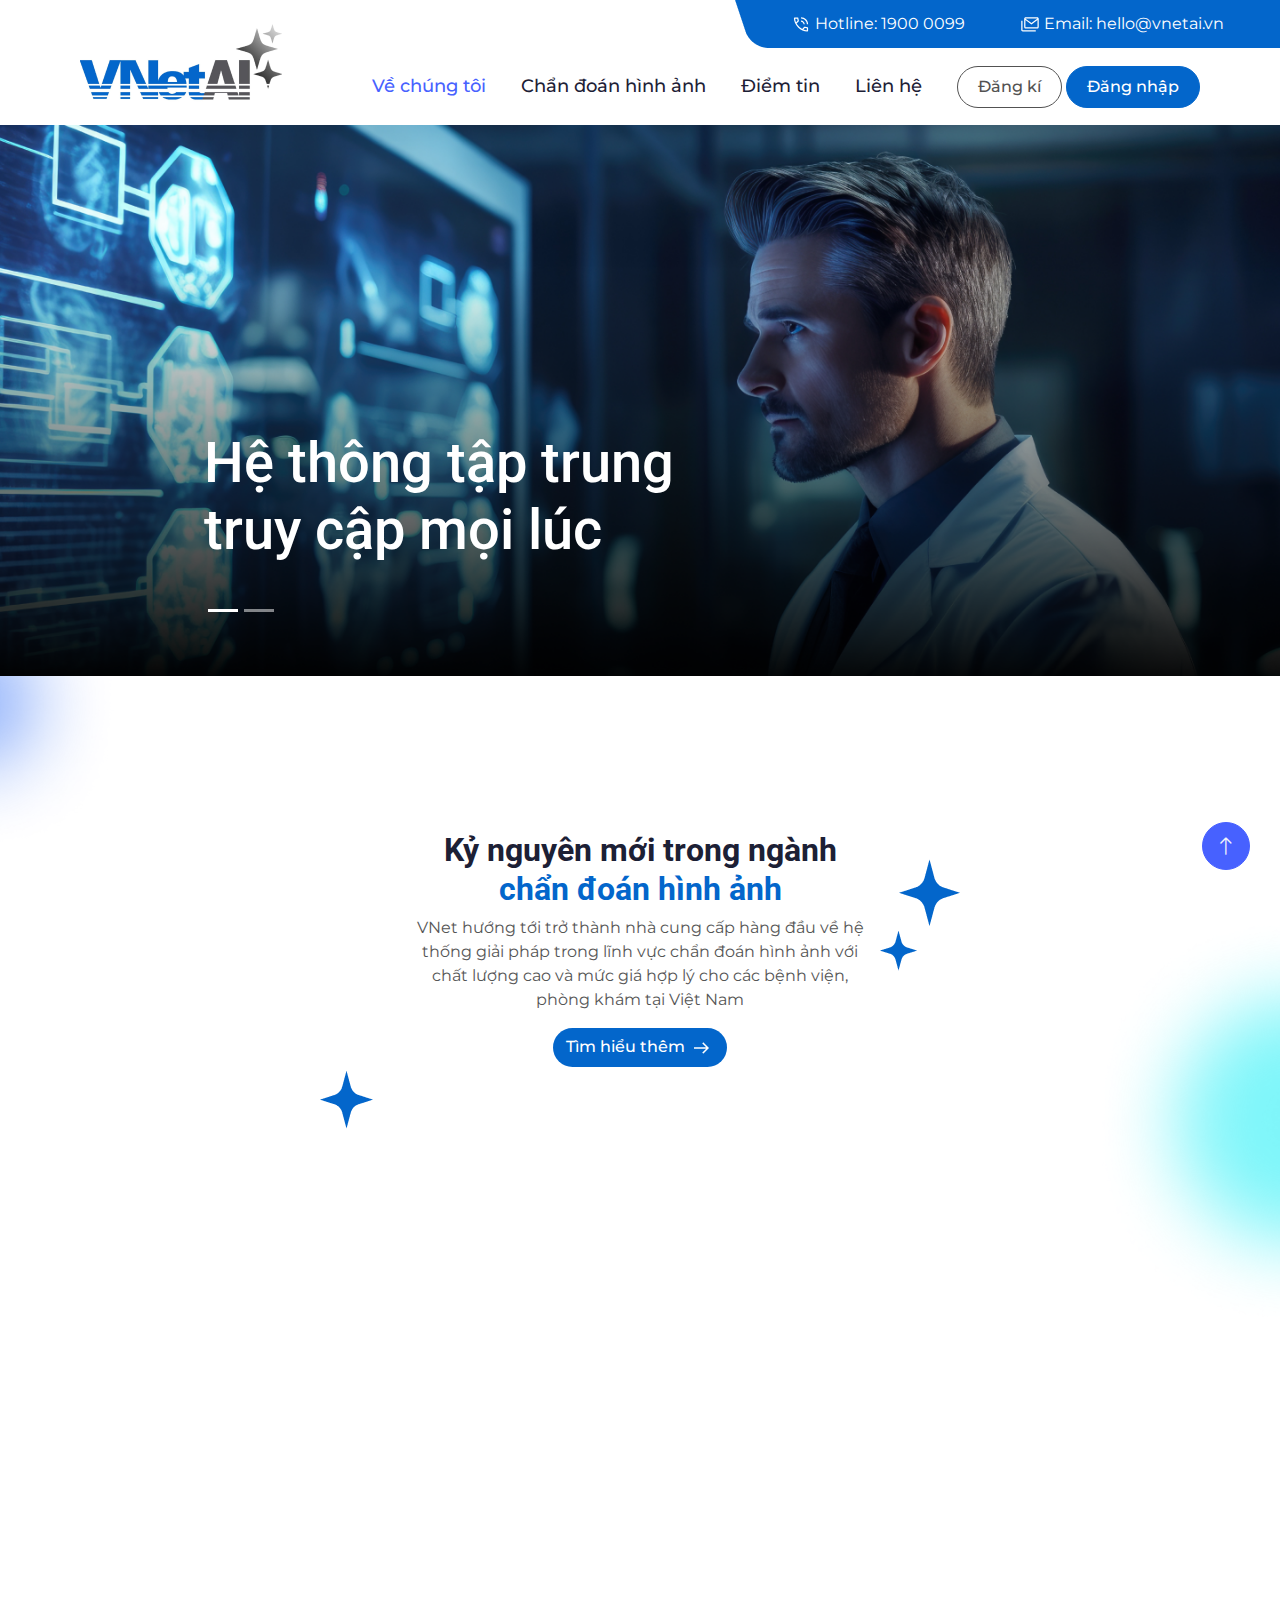
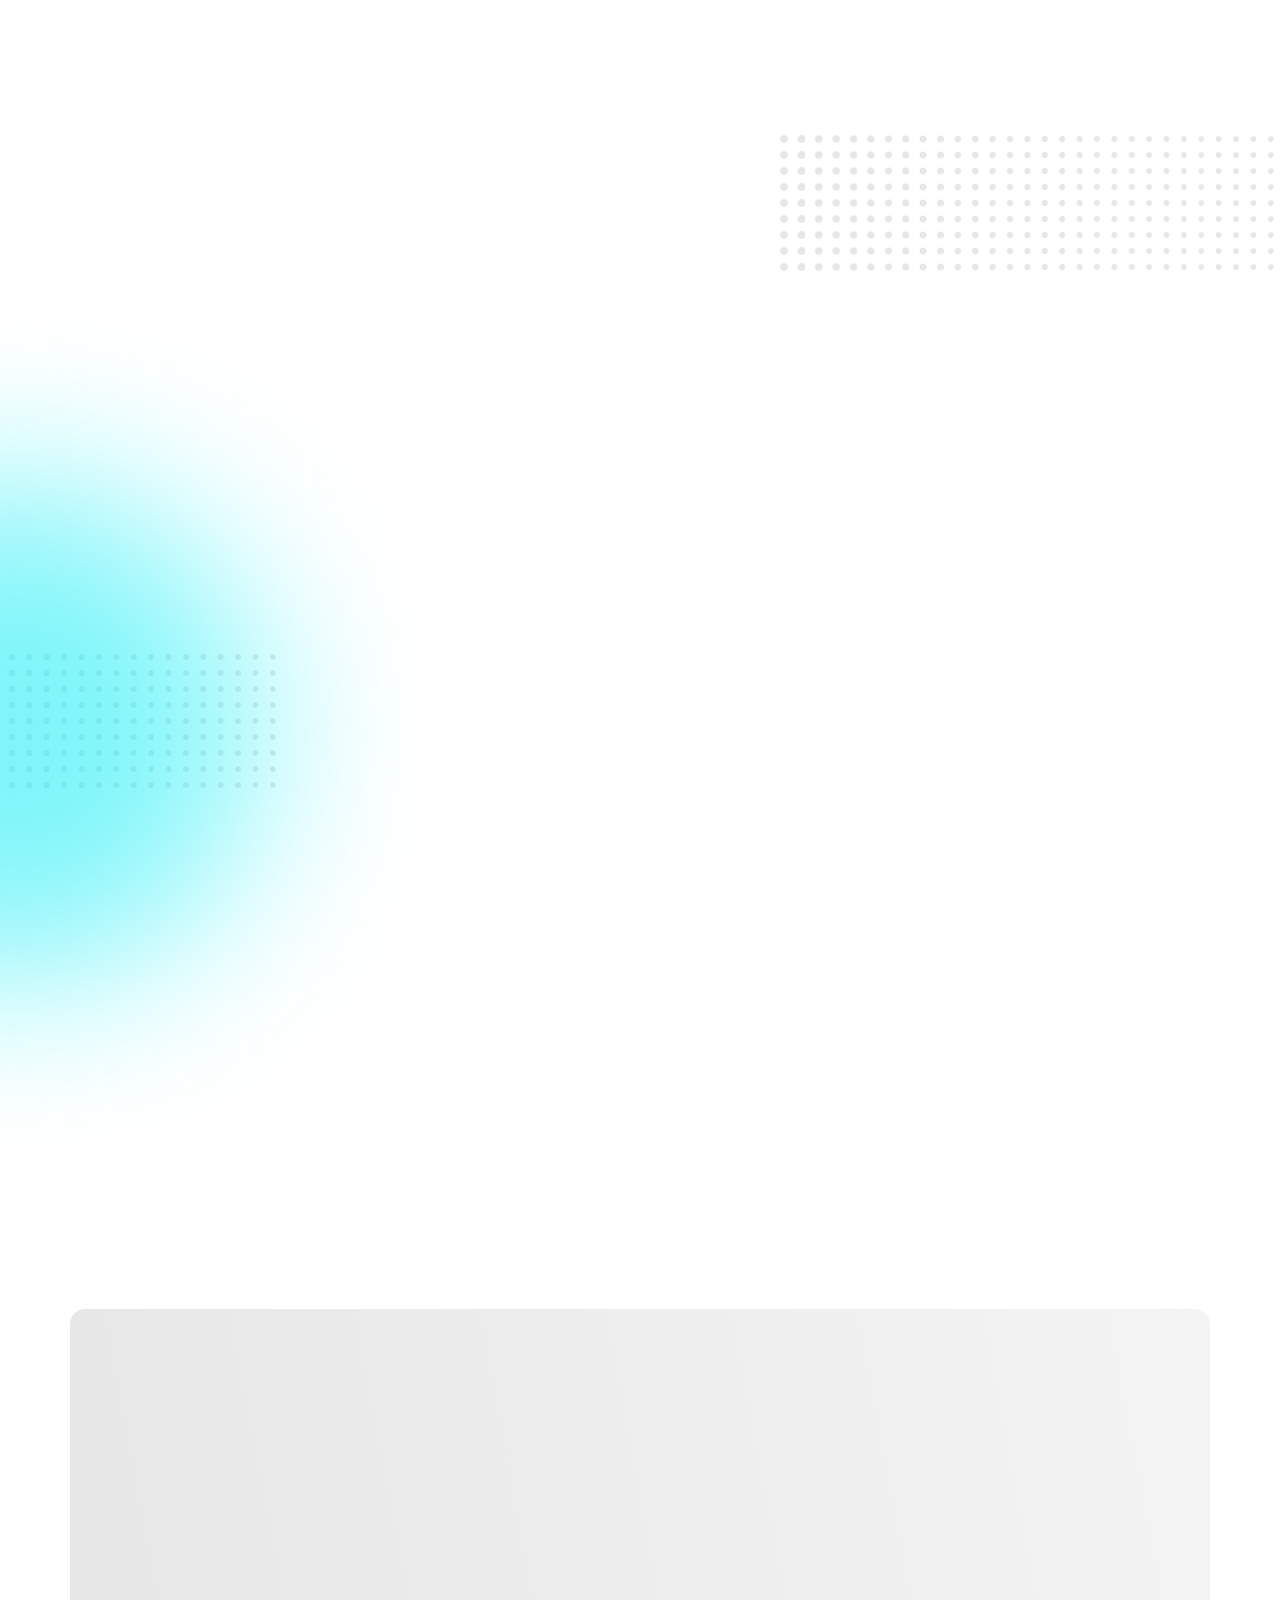
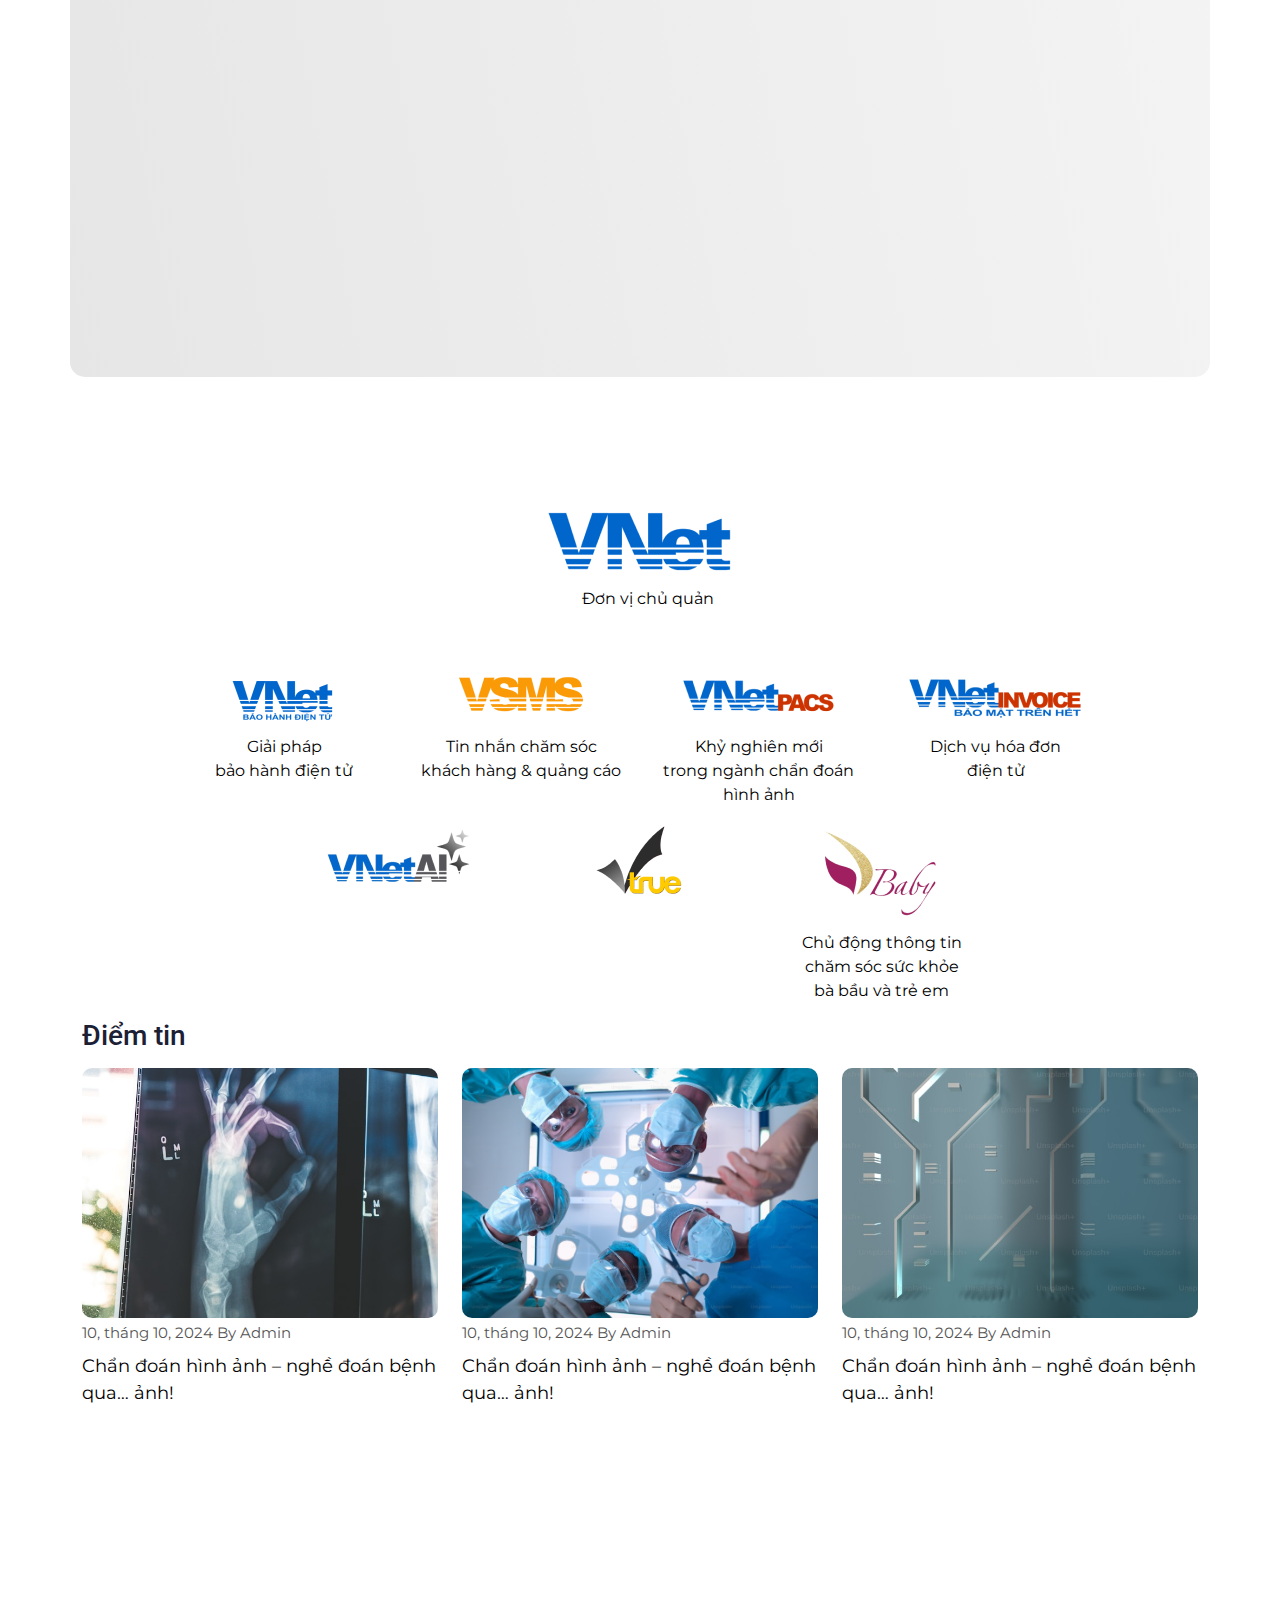
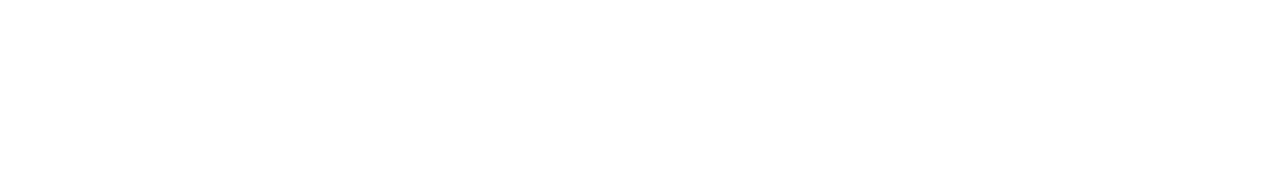
<file: index.html>
<!DOCTYPE html>
<html lang="en">

<head>
    <meta charset="utf-8">
    <title>VNET AI</title>
    <meta content="width=device-width, initial-scale=1.0" name="viewport">
    <meta content="" name="keywords">
    <meta content="" name="description">

    <!-- Favicon -->
    <link href="img/favicon.ico" rel="icon">

    <!-- Google Web Fonts -->
    <link rel="preconnect" href="https://fonts.googleapis.com">
    <link rel="preconnect" href="https://fonts.gstatic.com" crossorigin>
    <link
        href="https://fonts.googleapis.com/css2?family=Montserrat:wght@400;500&family=Roboto:wght@500;700&display=swap"
        rel="stylesheet">

    <!-- Icon Font Stylesheet -->
    <link href="https://cdnjs.cloudflare.com/ajax/libs/font-awesome/5.10.0/css/all.min.css" rel="stylesheet">
    <link href="https://cdn.jsdelivr.net/npm/bootstrap-icons@1.4.1/font/bootstrap-icons.css" rel="stylesheet">

    <!-- Libraries Stylesheet -->
    <link href="lib/animate/animate.min.css" rel="stylesheet">
    <link href="lib/owlcarousel/assets/owl.carousel.min.css" rel="stylesheet">
    <link href="lib/lightbox/css/lightbox.min.css" rel="stylesheet">

    <!-- Customized Bootstrap Stylesheet -->
    <link href="css/bootstrap.min.css" rel="stylesheet">

    <!-- Template Stylesheet -->
    <link href="css/style.css" rel="stylesheet">
</head>

<body class="index-main">
    <!-- Spinner Start -->
    <div id="spinner"
        class="show bg-white position-fixed translate-middle w-100 vh-100 top-50 start-50 d-flex align-items-center justify-content-center">
        <div class="spinner-border text-primary" role="status" style="width: 3rem; height: 3rem;"></div>
    </div>
    <!-- Spinner End -->
    <!-- Navbar Start -->
    <div class="bg-white sticky-top">
        <div class="container-header">
            <nav class="navbar navbar-expand-lg bg-white navbar-light p-lg-0">
                <a href="index.html" class="navbar-brand d-lg-none">
                    <img src="img/logovnet.png" alt="">
                </a>
                <button type="button" class="navbar-toggler me-0" data-bs-toggle="collapse"
                    data-bs-target="#navbarCollapse">
                    <span class="navbar-toggler-icon"></span>
                </button>
                <div class="collapse navbar-collapse d-md-flex justify-content-between align-items-center"
                    id="navbarCollapse">
                    <div class="d-none d-lg-block logo-header">
                        <a href="index.html" class="">
                            <img src="img/logovnet.png" alt="">
                        </a>
                    </div>
                    <div class="navbar-nav d-md-flex flex-column align-items-end">
                        <div class="nav-top-bar d-none d-md-flex justify-content-evenly align-items-center text-white">
                            <div>
                                <img src="img/phone_in_talk.svg" alt="">
                                Hotline: 1900 0099
                            </div>
                            <div>
                                <img src="img/stacked_email.svg" alt="">
                                Email: hello@vnetai.vn
                            </div>
                        </div>
                        <div class="d-md-flex align-items-center menu-container">
                            <a href="about.html" class="nav-item nav-link active">Về chúng tôi</a>
                            <a href="diagnostic.html" class="nav-item nav-link">Chẩn đoán hình ảnh</a>
                            <a href="blog.html" class="nav-item nav-link">Điểm tin</a>
                            <a href="contact.html" class="nav-item nav-link">Liên hệ</a>
                            <div>
                                <button class="btn rounded-pill btn-register"><a href="register.html">Đăng kí</a></button>
                                <button class="btn rounded-pill btn-login"><a href="login.html">Đăng nhập</a></button>
                            </div>
                        </div>

                    </div>
                </div>
            </nav>
        </div>
    </div>
    <!-- Navbar End -->


    <!-- Carousel Start -->
    <div class="container-fluid px-0 mb-5">
        <div id="header-carousel" class="carousel carousel-banner slide carousel-fade" data-bs-ride="carousel">
            <div class="carousel-inner">
                <div class="carousel-item active">
                    <img class="w-100" src="img/vnet-banner.png" alt="Image">
                    <div class="carousel-caption">
                        <div class="container h-100 d-md-flex align-items-end mb-md-5">
                            <div class="row justify-content-start">
                                <div class="col-lg-7 text-start">
                                    <h1 class=" text-white mb-4 animated slideInRight">Hệ thông tập trung
                                        truy cập mọi lúc</h1>
                                </div>
                            </div>
                        </div>
                    </div>
                </div>
                <div class="carousel-item">
                    <img class="w-100" src="img/vnet-banner.png" alt="Image">
                    <div class="carousel-caption">
                        <div class="container h-100 d-md-flex align-items-end mb-md-5">
                            <div class="row justify-content-start">
                                <div class="col-lg-7 text-start">
                                    <h1 class=" text-white mb-4 animated slideInRight">Đảm bảo an toàn cho mọi gia đình</h1>
                                </div>
                            </div>
                        </div>
                    </div>
                </div>
                <div class="carousel-indicators">
                    <button type="button" data-bs-target="#header-carousel" data-bs-slide-to="0" class="active" aria-current="true" aria-label="Slide 1"></button>
                    <button type="button" data-bs-target="#header-carousel" data-bs-slide-to="1" aria-label="Slide 2"></button>
                </div>
            </div>
            
        </div>
    </div>
    <!-- Carousel End -->

    <!-- Kỷ nguyên mới trong ngành -->

    <div class="d-flex era-main index-about justify-content-center align-items-center flex-column">
        <div class="w-md-50 text-center">
            <h2 class="fw-bold">Kỷ nguyên mới trong ngành <br>
                <span class="fw-bold color-main">chẩn đoán hình ảnh</span>
            </h2>
            <p class="era-p">VNet hướng tới trở thành nhà cung cấp hàng đầu về hệ <br> thống giải pháp trong lĩnh vực chẩn đoán hình
                ảnh với <br> chất lượng cao và mức giá hợp lý cho các bệnh viện, <br> phòng khám tại Việt Nam</p>
            <button class="btn rounded-pill btn-about"><a class="text-white" href="">Tìm hiểu thêm <img
                        src="img/arrow_right_alt.png" alt=""></a></button>
        </div>

        <img class="era-left" src="img/Ellipse 2.png" alt="">
        <img class="era-right" src="img/Ellipse 1 (1).png" alt="">
        <img class="era-star-two" src="img/Group 7.png" alt="">
        <img class="era-star-one" src="img/Vector (3).png" alt="">
    </div>
    <!-- Kỷ nguyên mới trong ngành end -->

    <!-- dịch vụ trực tuyến -->
    <div class="container-xxl pt-5">
        <div class="container dich-vu">
            <div class="text-md-start pb-4 pb-md-0 wow fadeInUp" data-wow-delay="0.1s"
                style="max-width: 500px;">
                <h2 class="mb-md-4 mb-1">Dịch vụ <span class="color-main">trực tuyến</span></h2>
            </div>
            <div id="owl-demo" class="owl-carousel testimonial-carousel wow fadeInUp" data-wow-delay="0.1s">
                <div class="testimonial-item mb-5">
                    <div class="testimonial-div">
                        <img class="mb-4" src="img/doctor-from-future-concept.png" alt="">
                        <div class="testimonial-text">
                            <div class="p-3">
                                <h3>Chẩn đoán hình ảnh</h3>
                                <p style="">VNet PACS là hệ thống lưu trữ và quản lý hình ảnh y tế dành cho các bệnh
                                    viện, phòng khám ở mọi quy mô.</p>
                                <button><a href="">Chẩn đoán ngay <img src="img/arrow_right_alt.svg"
                                            alt=""></a></button>
                            </div>
                        </div>
                    </div>
                </div>
                <div class="testimonial-item mb-5">
                    <div class="testimonial-div">
                        <img class="mb-4" src="img/doctor-from-future-concept.png" alt="">
                        <div class="testimonial-text">
                            <div class="p-3">
                                <h3>Chẩn đoán hình ảnh</h3>
                                <p>VNet PACS là hệ thống lưu trữ và quản lý hình ảnh y tế dành cho các bệnh viện, phòng
                                    khám ở mọi quy mô.</p>
                                <button><a href="">Chẩn đoán ngay <img src="img/arrow_right_alt.svg"
                                            alt=""></a></button>
                            </div>
                        </div>
                    </div>
                </div>
                <div class="testimonial-item mb-5">
                    <div class="testimonial-div">
                        <img class="mb-4" src="img/doctor-from-future-concept.png" alt="">
                        <div class="testimonial-text">
                            <div class="p-3">
                                <h3>Chẩn đoán hình ảnh</h3>
                                <p>VNet PACS là hệ thống lưu trữ và quản lý hình ảnh y tế dành cho các bệnh viện, phòng
                                    khám ở mọi quy mô.</p>
                                <button><a href="">Chẩn đoán ngay <img src="img/arrow_right_alt.svg"
                                            alt=""></a></button>
                            </div>
                        </div>
                    </div>
                </div>
                <div class="testimonial-item mb-5">
                    <div class="testimonial-div">
                        <img class="mb-4" src="img/doctor-from-future-concept.png" alt="">
                        <div class="testimonial-text">
                            <div class="p-3">
                                <h3>Chẩn đoán hình ảnh</h3>
                                <p>VNet PACS là hệ thống lưu trữ và quản lý hình ảnh y tế dành cho các bệnh viện, phòng
                                    khám ở mọi quy mô.</p>
                                <button><a href="">Chẩn đoán ngay <img src="img/arrow_right_alt.svg"
                                            alt=""></a></button>
                            </div>
                        </div>
                    </div>
                </div>
            </div>
        </div>
    </div>
    <!-- end dịch vụ trực tuyến -->

    <!-- Tại sao lựa chọn Start -->
    <div class="service-container">
        <div class="container-xxl">
            <img class="service-img-abs" src="img/Layer_1.png" alt="">
            <div class="container">
                <div class="wow fadeInUp" data-wow-delay="0.1s" style="max-width: 500px;">
                    <h2 class="mb-5">Tại sao lựa chọn <br><span class="color-main">VnetAI</span></h2>
                </div>
                <div class="row g-4">
                    <div style="z-index: 3;" class="col-lg-4 col-md-6 wow fadeInUp position-relative "
                        data-wow-delay="0.3s">
                        <div class="service-item h-100">
                            <div class="service-text rounded px-3 py-3">
                                <p class="mb-3 number">01.</p>
                                <div class="d-flex align-items-center mb-3">
                                    <img class="me-2" src="img/award_star.svg" alt="">
                                    <span class="color-main">Công nghệ cao</span>
                                </div>

                                <p class="mb-0 content">Là kết quả nghiên cứu và phát triển của đội ngũ lập trình viên
                                    giàu kinh nghiệm,
                                    kết hợp cùng sự hướng dẫn, hỗ trợ nhiệt tình của các giáo sư, chuyên gia đầu ngành,
                                    xây dựng hệ thống hỗ trợ đạt tiêu chuẩn quốc tế và phù hợp với nhu cầu trong nước.
                                </p>
                            </div>
                        </div>
                    </div>

                    <div class="col-lg-4 col-md-6 wow fadeInUp tinh-linh-hoat" data-wow-delay="0.3s">
                        <div class="service-item service-center position-relative h-100">
                            <div class="service-text rounded px-3 py-3">
                                <p class="mb-3 number">02.</p>
                                <div class="d-flex align-items-center mb-3">
                                    <img class="me-2" src="img/convert_to_text.png" alt="">
                                    <span class="color-main">Tính linh hoạt</span>
                                </div>

                                <p class="mb-0 content">Là kết quả nghiên cứu và phát triển của đội ngũ lập trình viên
                                    giàu kinh nghiệm,
                                    kết hợp cùng sự hướng dẫn, hỗ trợ nhiệt tình của các giáo sư, chuyên gia đầu ngành,
                                    xây dựng hệ thống hỗ trợ đạt tiêu chuẩn quốc tế và phù hợp với nhu cầu trong nước.
                                </p>
                            </div>
                        </div>

                        <img class="tinh-linh-hoat-one" src="img/Vector (3).png" alt="">
                        <img class="tinh-linh-hoat-two" src="img/Vector (3).png" alt="">
                        <img class="tinh-linh-hoat-three" src="img/Vector (3).png" alt="">
                    </div>

                    <div class="col-lg-4 col-md-6 wow fadeInUp" data-wow-delay="0.3s">
                        <div class="service-item position-relative h-100">
                            <div class="service-text rounded px-3 py-3">
                                <p class="mb-3 number">03.</p>
                                <div class="d-flex align-items-center mb-3">
                                    <img class="me-2" src="img/approval_delegation.svg" alt="">
                                    <span class="color-main">Hiệu quả đầu tư</span>
                                </div>

                                <p class="mb-0 content">Là kết quả nghiên cứu và phát triển của đội ngũ lập trình viên
                                    giàu kinh nghiệm,
                                    kết hợp cùng sự hướng dẫn, hỗ trợ nhiệt tình của các giáo sư, chuyên gia đầu ngành,
                                    xây dựng hệ thống hỗ trợ đạt tiêu chuẩn quốc tế và phù hợp với nhu cầu trong nước.
                                </p>
                            </div>
                        </div>
                    </div>
                </div>
            </div>
        </div>
    </div>
    <!-- Tại sao lựa chọn End -->

    <!-- Gía trị cốt lõi Start -->
    <div class="value-core-container">
        <img class="value-core-img-abs d-none d-md-block" src="img/core-img-blue.png" alt="">
        <img class="value-core-img-abs2 d-none d-md-block" src="img/Layer_1.png" alt="">
        <div class="container-xxl">
            <div class="container">
                <div class="wow fadeInUp text-center mx-auto" data-wow-delay="0.1s" style="max-width: 500px;">
                    <h2 class="mb-md-5 mb-3">Giá trị <span class="color-main">cốt lõi</span></h2>
                </div>
                <div class="owl-carousel owl-theme">
                    <div class="wow fadeInUp tien-phong" data-wow-delay="0.3s">
                        <div class="value-core-item position-relative h-100">
                            <div class="value-core-text text-center rounded px-3 py-3 flex-column d-flex justify-content-center align-items-center">
                                <div class="value-core-img mb-md-5 mb-3">
                                    <img class="value-core-item-common" src="img/rocket_launch.png" alt="">
                                </div>
                                <h3 class="color-main mb-3 font-weight-bold">Tiên phong đổi mới,<br> kiến tạo tương lai</h3>
                                <p>Lorem ipsum dolor sit amet, consectetur adipiscing elit, sed do eiusmod tempor incididunt ut labore et dolore magna aliqua</p>
                            </div>
                        </div>
                        <img class="tien-phong-img" src="img/Vector (3).png" alt="">
                    </div>
                
                    <div class="wow fadeInUp" data-wow-delay="0.3s">
                        <div class="value-core-item position-relative h-100">
                            <div class="value-core-text text-center rounded px-3 py-3 flex-column d-flex justify-content-center align-items-center">
                                <div class="value-core-img mb-md-5 mb-3">
                                    <img class="value-core-item-common" src="img/database_upload.png" alt="">
                                </div>
                                <h3 class="color-main mb-3 font-weight-bold">Tối ưu hiệu quả,<br> nâng cao giá trị</h3>
                                <p>Lorem ipsum dolor sit amet, consectetur adipiscing elit, sed do eiusmod tempor incididunt ut labore et dolore magna aliqua</p>
                            </div>
                        </div>
                    </div>
                
                    <div class="wow fadeInUp tien-phong" data-wow-delay="0.3s">
                        <div class="value-core-item position-relative h-100">
                            <div class="value-core-text text-center rounded px-3 py-3 flex-column d-flex justify-content-center align-items-center">
                                <div class="value-core-img mb-md-5 mb-3">
                                    <img class="value-core-item-common" src="img/diversity_1.png" alt="">
                                </div>
                                <h3 class="color-main mb-3 font-weight-bold">Con người là trọng tâm,<br> AI là công cụ</h3>
                                <p>Lorem ipsum dolor sit amet, consectetur adipiscing elit, sed do eiusmod tempor incididunt ut labore et dolore magna aliqua</p>
                            </div>
                        </div>
                        <img class="con-nguoi-img" src="img/Vector (3).png" alt="">
                    </div>
                </div>
                
            </div>
        </div>
    </div>
    <!-- Gía trị cốt lõi End -->


    <!-- Project Start -->
    <div class="container-xxl project-container pt-5">
        <div class="container project-bg">
            <div class="p-md-5 px-1">
                <div class="text-center text-md-start pb-5 pb-md-0 wow fadeInUp" data-wow-delay="0.1s"
                    style="max-width: 500px;">
                    <h2 class="mb-5 pt-5">Đội ngũ
                        <span class="color-main">chuyên gia</span> <br>của chúng tôi
                    </h2>
                </div>
                <div class="owl-carousel project-carousel wow fadeInUp" data-wow-delay="0.1s">
                    <div class="project-item mb-5">
                        <div class="project-item-img">
                            <img src="img/project1.png" alt="">
                        </div>

                        <div class="project-item-text">
                            <p class="title-chuyengia">Chuyên gia</p>
                            <h2 class="text-white name-tiensi">Nguyễn Văn Duy</h2>
                            <p class="duty-text">Thạc sĩ nghiên cứu </p>
                            <p class="project-item-p-end text-white">Lorem ipsum dolor sit amet, consectetur adipiscing
                                elit,
                                sed do eiusmod tempor incididunt ut labore et dolore.</p>
                        </div>
                    </div>
                    <div class="project-item mb-5">
                        <div class="project-item-img">
                            <img src="img/doi-ngu2.png" alt="">
                        </div>

                        <div class="project-item-text">
                            <p class="title-chuyengia">Chuyên gia</p>
                            <h2 class="text-white name-tiensi">Nguyễn Văn A</h2>
                            <p class="duty-text">Thạc sĩ nghiên cứu </p>
                            <p class="project-item-p-end text-white">Lorem ipsum dolor sit amet, consectetur adipiscing
                                elit,
                                sed do eiusmod tempor incididunt ut labore et dolore.</p>
                        </div>
                    </div>

                    <div class="project-item mb-5">
                        <div class="project-item-img">
                            <img src="img/project1.png" alt="">
                        </div>

                        <div class="project-item-text">
                            <p class="title-chuyengia">Chuyên gia</p>
                            <h2 class="text-white name-tiensi">Nguyễn Văn Cừ</h2>
                            <p class="duty-text">Thạc sĩ nghiên cứu </p>
                            <p class="project-item-p-end text-white">Lorem ipsum dolor sit amet, consectetur adipiscing
                                elit,
                                sed do eiusmod tempor incididunt ut labore et dolore.</p>
                        </div>
                    </div>

                    <div class="project-item mb-5">
                        <div class="project-item-img">
                            <img src="img/doi-ngu2.png" alt="">
                        </div>

                        <div class="project-item-text">
                            <p class="title-chuyengia">Chuyên gia</p>
                            <h2 class="text-white name-tiensi">Nguyễn Văn Huy</h2>
                            <p class="duty-text">Thạc sĩ nghiên cứu </p>
                            <p class="project-item-p-end text-white">Lorem ipsum dolor sit amet, consectetur adipiscing
                                elit,
                                sed do eiusmod tempor incididunt ut labore et dolore.</p>
                        </div>
                    </div>

                    <div class="project-item mb-5">
                        <div class="project-item-img">
                            <img src="img/doi-ngu2.png" alt="">
                        </div>

                        <div class="project-item-text">
                            <p class="title-chuyengia">Chuyên gia</p>
                            <h2 class="text-white name-tiensi">Nguyễn Văn A</h2>
                            <p class="duty-text">Thạc sĩ nghiên cứu </p>
                            <p class="project-item-p-end text-white">Lorem ipsum dolor sit amet, consectetur adipiscing
                                elit,
                                sed do eiusmod tempor incididunt ut labore et dolore.</p>
                        </div>
                    </div>

                   

                </div>
            </div>
        </div>
    </div>
    <!-- Project End -->


    <div class="container-xxl ecosystem-container pt-5">
        <div class="container logo-some">
            <div class="text-center mx-auto text-md-start pb-3 pb-md-0 wow fadeInUp" data-wow-delay="0.1s"
                style="max-width: 500px;">
                <h2 class="mb-md-5 text-center">
                    <span class="color-main">Hệ sinh thái </span>của chúng tôi
                </h2>
            </div>

            <div class="ecosystem-logo mb-md-5 mb-3">
                <div class="d-flex justify-content-center">
                    <div class="text-center">
                        <img class="mb-3" src="img/logomain.png" alt="">
                        <p class="text-black text-center ms-3">Đơn vị chủ quản</p>
                    </div>
                </div>
            </div>

            <div class="d-flex justify-content-center">
                <div class="row logo-four">
                    <div class="col-lg-3 col-md-6 col-4">
                        <div class="d-flex justify-content-center">
                            <div class="text-center">
                                <div class="logo-img-height">
                                    <img class="mb-2" src="img/logo2.png" alt="">
                                </div>
                                <p class="text-black text-center">Giải pháp <br>
                                    bảo hành điện tử</p>
                            </div>
                        </div>
                    </div>
                    <div class="col-lg-3 col-md-6 col-4">
                        <div class="d-flex justify-content-center">
                            <div class="text-center">
                                <div class="logo-img-height">
                                    <img class="mb-2" src="img/logo3.png" alt="">
                                </div>
                                <p class="text-black text-center">Tin nhắn chăm sóc <br>
                                    khách hàng & quảng cáo</p>
                            </div>
                        </div>
                    </div>
    
                    <div class="col-lg-3 col-md-6 col-4">
                        <div class="d-flex justify-content-center">
                            <div class="text-center">
                                <div class="logo-img-height">
                                    <img class="mb-2" src="img/logo4.png" alt="">
                                </div>
                                <p class="text-black text-center">Khỷ nghiên mới <br>
                                    trong ngành chẩn đoán <br>
                                    hình ảnh</p>
                            </div>
                        </div>
                    </div>
                    <div class="col-lg-3 col-md-6 col-4">
                        <div class="d-flex justify-content-center">
                            <div class="text-center">
                                <div class="logo-img-height">
                                    <img class="mb-2" src="img/logo5.png" alt="">
                                </div>
                                <p class="text-black text-center">Dịch vụ hóa đơn <br>
                                    điện tử</p>
                            </div>
                        </div>
                    </div>

                    <div class="col-lg-4 col-md-6 col-4 d-block d-md-none">
                        <div class="d-flex justify-content-center">
                            <div class="text-center">
                                <div class="logo-img-height mb-md-5">
                                    <img class="" src="img/logo8.png" alt="">
                                </div>
                                <p class="text-black text-center">Chủ động thông tin <br>
                                    chăm sóc sức khỏe <br>
                                    bà bầu và trẻ em</p>
                            </div>
                        </div>
                    </div>

                    <div class="col-lg-4 col-md-6 col-4 d-block d-md-none">
                        <div class="d-flex justify-content-center">
                            <div class="text-center">
                                <div class="logo-img-height">
                                    <img class="mb-2" src="img/logo6.png" alt="">
                                </div>
                                
                            </div>
                        </div>
                    </div>
                </div>
            </div>

            <div class="d-flex justify-content-center">
                <div class="row logo-three d-flex justify-content-center">
                    <div class="col-lg-4 col-md-6 col-4 d-md-block d-none">
                        <div class="d-flex justify-content-center">
                            <div class="text-center">
                                <div class="logo-img-height">
                                    <img class="mb-2" src="img/logo6.png" alt="">
                                </div>
                                
                            </div>
                        </div>
                    </div>
                    <div class="col-lg-4 col-md-6 col-4 d-md-block d-none">
                        <div class="d-flex justify-content-center">
                            <div class="text-center">
                                <div class="logo-img-height">
                                    <img class="mb-2" src="img/logo7.png" alt="">
                                </div>
                               
                            </div>
                        </div>
                    </div>
    
                    <div class="col-lg-4 col-md-6 col-4 d-md-block d-none">
                        <div class="d-flex justify-content-center">
                            <div class="text-center">
                                <div class="logo-img-height mb-5">
                                    <img class="" src="img/logo8.png" alt="">
                                </div>
                                <p class="text-black text-center">Chủ động thông tin <br>
                                    chăm sóc sức khỏe <br>
                                    bà bầu và trẻ em</p>
                            </div>
                        </div>
                    </div>

                    <div class="col-lg-4 col-md-6 col-4 d-block d-md-none">
                        <div class="d-flex justify-content-center">
                            <div class="text-center">
                                <div class="logo-img-height">
                                    <img class="mb-2" src="img/logo7.png" alt="">
                                </div>
                               
                            </div>
                        </div>
                    </div>
                    
                </div>
            </div>
        </div>
    </div>

    <div class="container">
        <h3 class="mb-3">Điểm tin</h3>
        <div class="row">
            <div class="col-md-4">
                <div class="blog-item">
                    <div class="blog-item-img">
                        <a href="">
                            <img src="img/64713875d4993be25bf055dcdb43a6e7.jfif" alt="">
                        </a>
                    </div>
                    <div class="blog-item-content">
                        <p class="blog-item-date">10, tháng 10, 2024 <span>By Admin</span></p>
                        <a class="blog-item-title">Chẩn đoán hình ảnh – nghề đoán bệnh qua… ảnh!</a>
                    </div>
                </div>
            </div>

            <div class="col-md-4">
                <div class="blog-item">
                    <div class="blog-item-img">
                        <a href="">
                            <img src="img/e92a5d4a1cb850b421f86312747501ed.jfif" alt="">
                        </a>
                    </div>
                    <div class="blog-item-content">
                        <p class="blog-item-date">10, tháng 10, 2024 <span>By Admin</span></p>
                        <a href="" class="blog-item-title">Chẩn đoán hình ảnh – nghề đoán bệnh qua… ảnh!</a>
                    </div>
                </div>
            </div>

            <div class="col-md-4">
                <div class="blog-item">
                    <div class="blog-item-img">
                        <a href="">
                            <img src="img/b599b39188747bfb20db44c576cec97f.jfif" alt="">
                        </a>
                    </div>
                    <div class="blog-item-content">
                        <p class="blog-item-date">10, tháng 10, 2024 <span>By Admin</span></p>
                        <a class="blog-item-title">Chẩn đoán hình ảnh – nghề đoán bệnh qua… ảnh!</a>
                    </div>
                </div>
            </div>
        </div>
    </div>

    <!-- Footer Start -->
    <div class="container-fluid footer mt-5 py-md-5 py-3 wow fadeIn" data-wow-delay="0.1s">
        <div class="container">
            <div class="row">
                <div class="col-lg-4 col-md-6">
                    <img class="mb-md-5 mb-3" src="img/logo-footer.png" alt="">
                    <p class="ms-3 mb-0 d-md-block d-none">Copyright © 2024 VNet</p>
                </div>
                <div class="col-lg-4 col-md-6">
                    <p class="text-white mb-4 text-f fw-bold">Liên hệ</p>
                    <h5 class="text-white">Địa chỉ</h5>
                    <p>6BT1Số 26BT1 Bắc Linh Đàm, Quận Hoàng Mai,
                        Thành phố Hà Nội.</p>
                    <div class="d-md-flex align-items-center">
                        <p class="me-5"><span class="fw-bold">Hotline:</span> 1900 6609</p>
                        <p><span class="fw-bold">Email:</span> <a class="text-white text-decoration-underline" href="">info@vtrue.vn</a></p>
                    </div>

                </div>
                <div class="col-lg-2 col-md-6">
                    <ul class="footer-ul">
                        <li> <a class="btn btn-link" href="">Về chúng tôi</a></li>
                        <li><a class="btn btn-link" href="">Chẩn đoán hình ảnh</a></li>
                        <li><a class="btn btn-link" href="">Liên hệ</a></li>
                    </ul>
                </div>
                <div class="col-lg-2 col-md-6">
                    <p class="text-white mb-2 text-f">Theo dõi chúng tôi</p>
                    <div>
                        <img src="img/facebook2.svg" alt="">
                        <img src="img/in.svg" alt="">
                        <img src="img/youtube.svg" alt="">
                    </div>
                </div>

                <p class="mt-5 mb-0 d-md-block d-md-none d-block">Copyright © 2024 VNet</p>
            </div>
        </div>
    </div>
    <!-- Footer End -->

    <!-- Back to Top -->
    <a href="#" class="btn btn-lg btn-primary btn-lg-square rounded-circle back-to-top"><i
            class="bi bi-arrow-up"></i></a>


    <!-- JavaScript Libraries -->
    <script src="https://ajax.googleapis.com/ajax/libs/jquery/3.6.1/jquery.min.js"></script>
    <script src="https://cdn.jsdelivr.net/npm/bootstrap@5.0.0/dist/js/bootstrap.bundle.min.js"></script>
    <script src="lib/wow/wow.min.js"></script>
    <script src="lib/easing/easing.min.js"></script>
    <script src="lib/waypoints/waypoints.min.js"></script>
    <script src="lib/owlcarousel/owl.carousel.min.js"></script>
    <script src="lib/lightbox/js/lightbox.min.js"></script>

    <!-- Template Javascript -->
    <script src="js/main.js"></script>

</body>

</html>
</file>
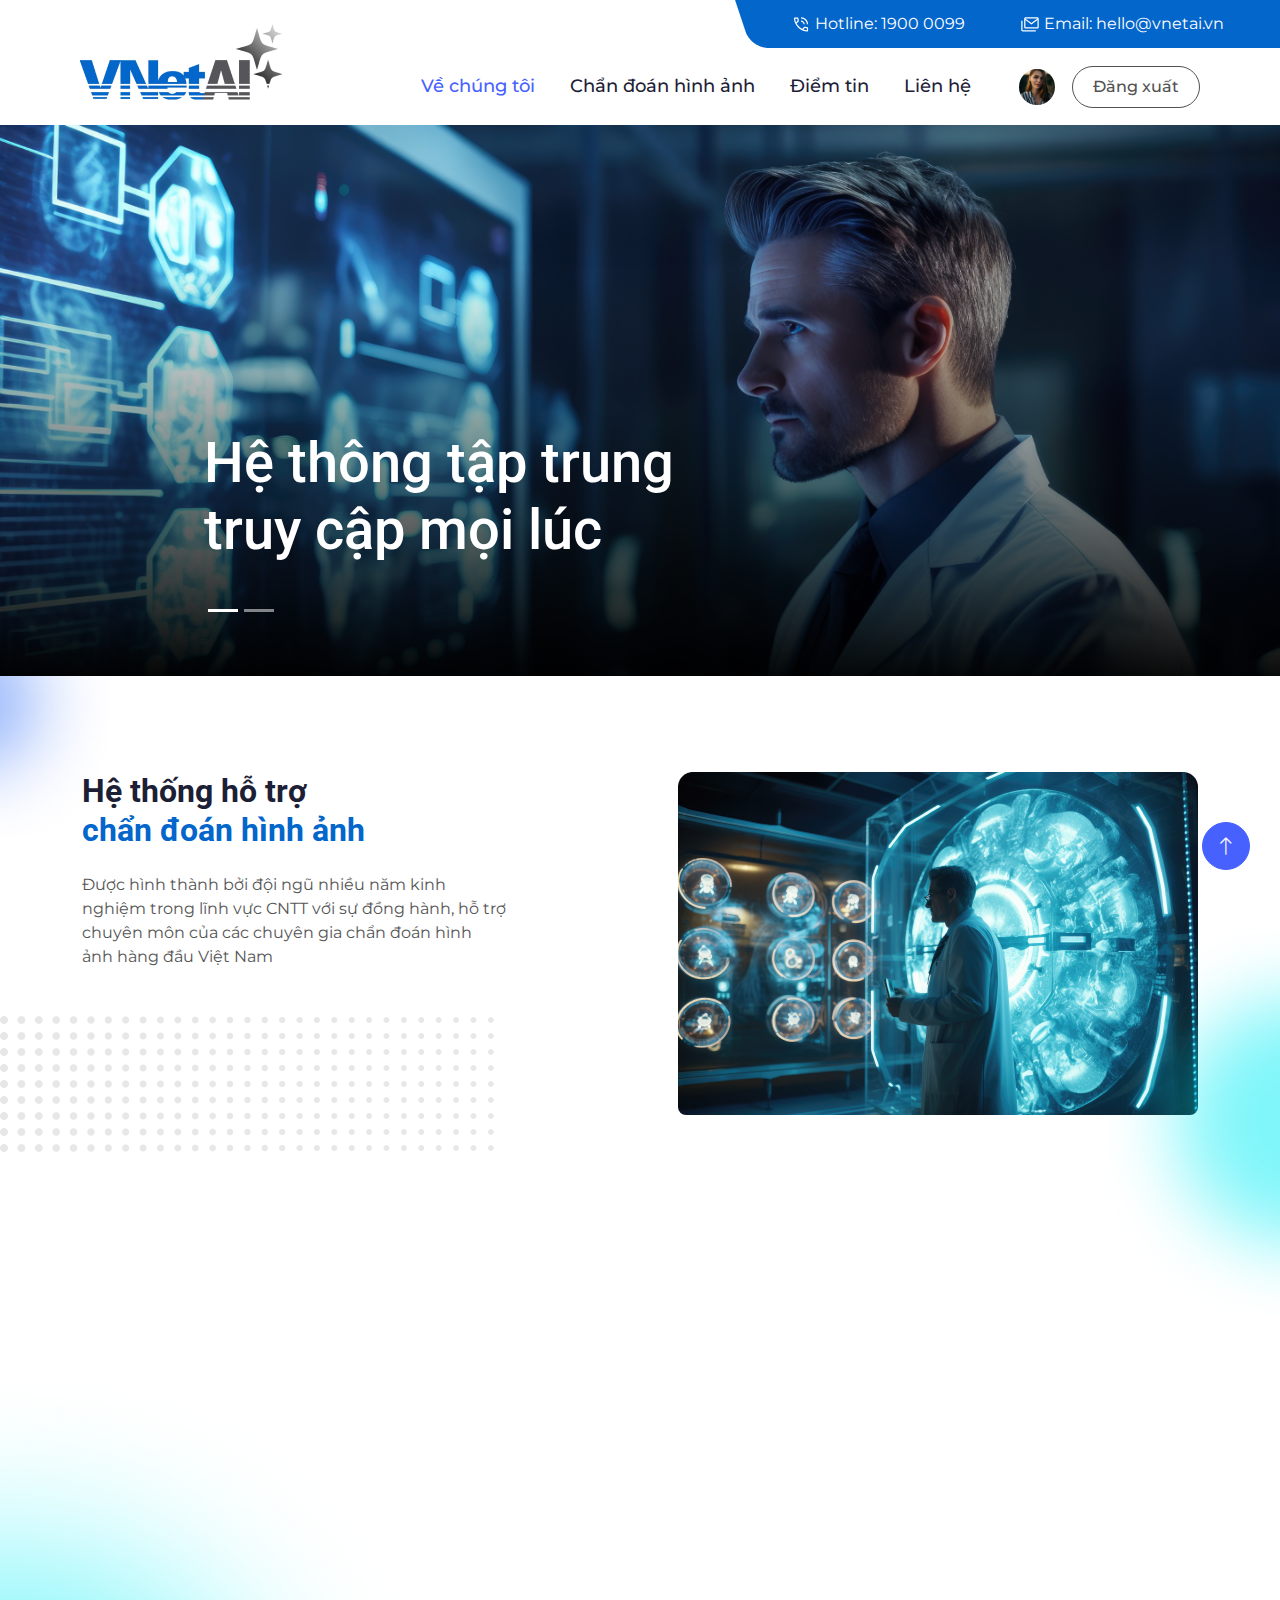
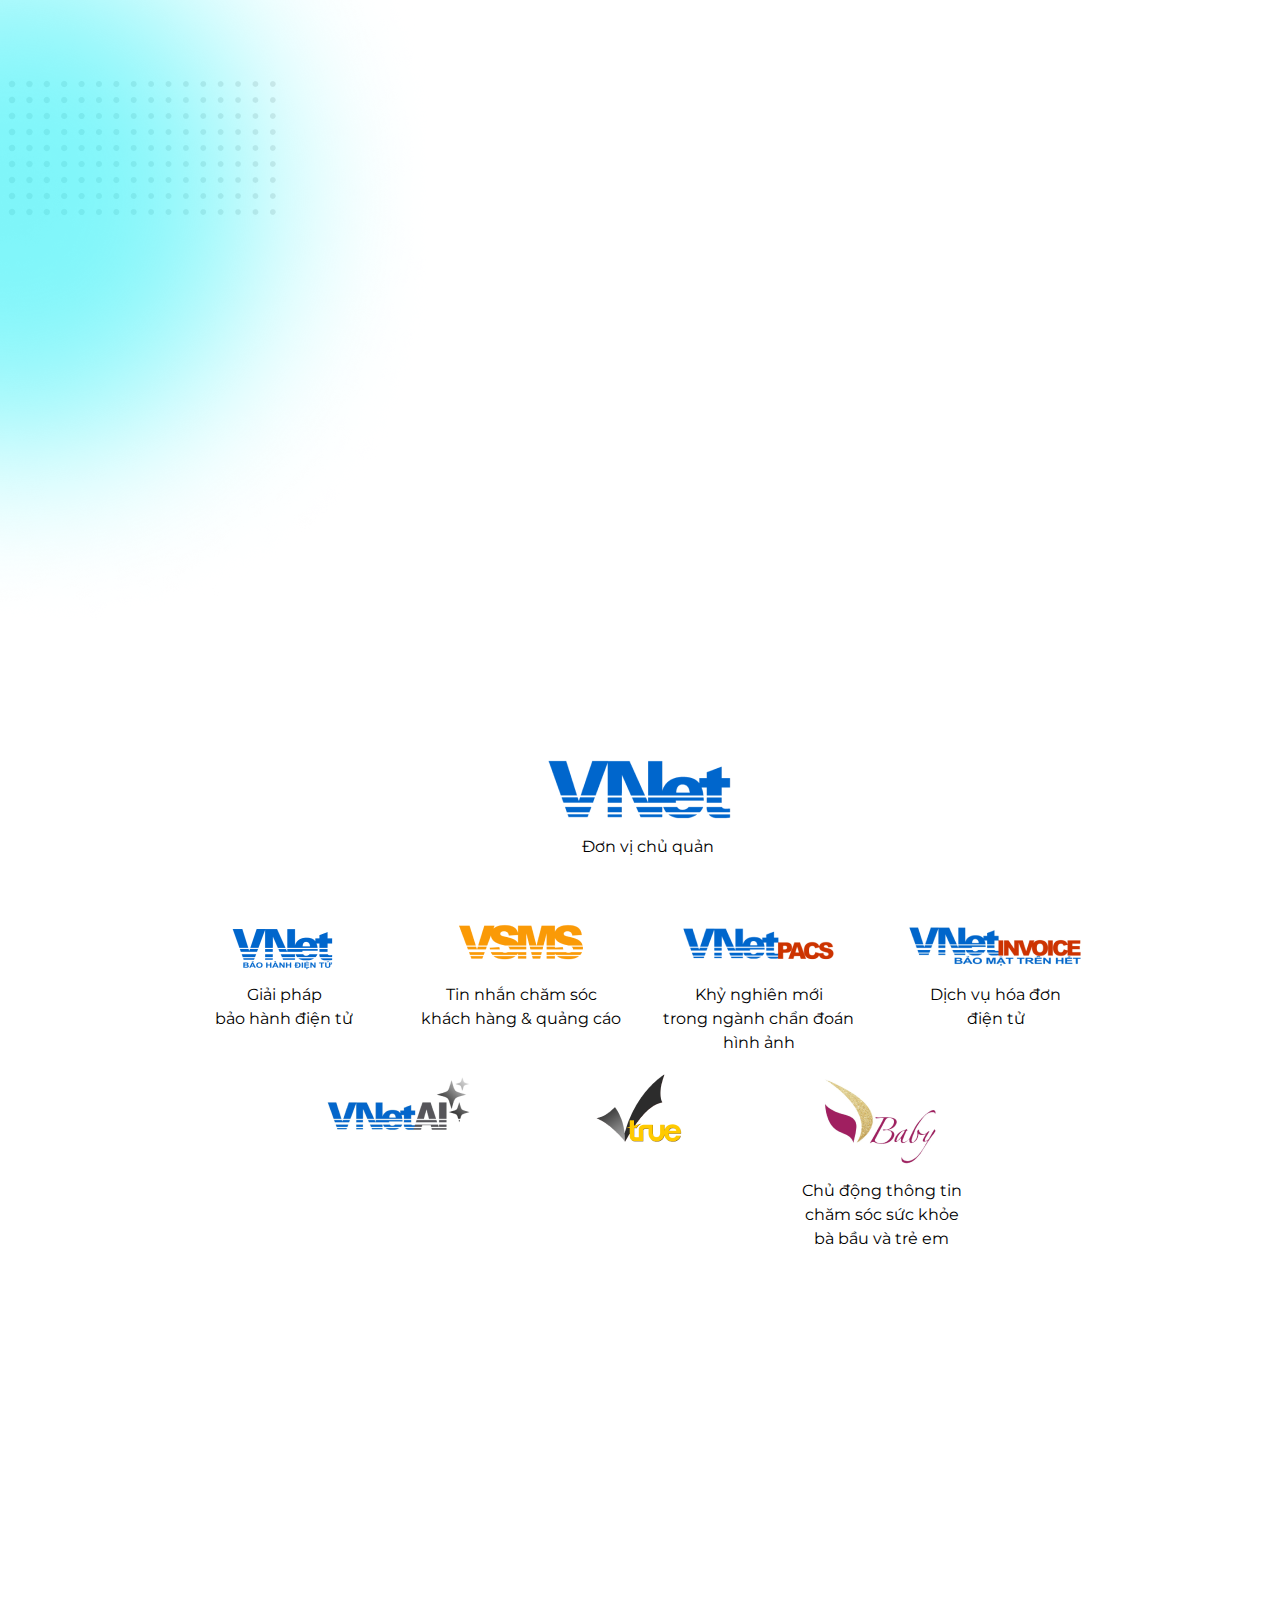
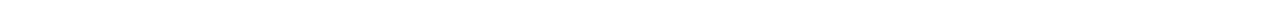
<file: about.html>
<!DOCTYPE html>
<html lang="en">

<head>
    <meta charset="utf-8">
    <title>VNET AI</title>
    <meta content="width=device-width, initial-scale=1.0" name="viewport">
    <meta content="" name="keywords">
    <meta content="" name="description">

    <!-- Favicon -->
    <link href="img/favicon.ico" rel="icon">

    <!-- Google Web Fonts -->
    <link rel="preconnect" href="https://fonts.googleapis.com">
    <link rel="preconnect" href="https://fonts.gstatic.com" crossorigin>
    <link
        href="https://fonts.googleapis.com/css2?family=Montserrat:wght@400;500&family=Roboto:wght@500;700&display=swap"
        rel="stylesheet">

    <!-- Icon Font Stylesheet -->
    <link href="https://cdnjs.cloudflare.com/ajax/libs/font-awesome/5.10.0/css/all.min.css" rel="stylesheet">
    <link href="https://cdn.jsdelivr.net/npm/bootstrap-icons@1.4.1/font/bootstrap-icons.css" rel="stylesheet">

    <!-- Libraries Stylesheet -->
    <link href="lib/animate/animate.min.css" rel="stylesheet">
    <link href="lib/owlcarousel/assets/owl.carousel.min.css" rel="stylesheet">
    <link href="lib/lightbox/css/lightbox.min.css" rel="stylesheet">

    <!-- Customized Bootstrap Stylesheet -->
    <link href="css/bootstrap.min.css" rel="stylesheet">

    <!-- Template Stylesheet -->
    <link href="css/style.css" rel="stylesheet">
</head>

<body>
    <!-- Spinner Start -->
    <div id="spinner"
        class="show bg-white position-fixed translate-middle w-100 vh-100 top-50 start-50 d-flex align-items-center justify-content-center">
        <div class="spinner-border text-primary" role="status" style="width: 3rem; height: 3rem;"></div>
    </div>
    <!-- Spinner End -->





    <!-- Navbar Start -->
    <div class="bg-white sticky-top">
        <div class="container-header">
            <nav class="navbar navbar-expand-lg bg-white navbar-light p-lg-0">
                <a href="index.html" class="navbar-brand d-lg-none">
                    <img src="img/logovnet.png" alt="">
                </a>
                <button type="button" class="navbar-toggler me-0" data-bs-toggle="collapse"
                    data-bs-target="#navbarCollapse">
                    <span class="navbar-toggler-icon"></span>
                </button>
                <div class="collapse navbar-collapse d-md-flex justify-content-between align-items-center"
                    id="navbarCollapse">
                    <div class="d-none d-lg-block logo-header">
                        <a href="index.html" class="">
                            <img src="img/logovnet.png" alt="">
                        </a>
                    </div>
                    <div class="navbar-nav d-md-flex flex-column align-items-end">
                        <div class="nav-top-bar d-none d-md-flex justify-content-evenly align-items-center text-white">
                            <div>
                                <img src="img/phone_in_talk.svg" alt="">
                                Hotline: 1900 0099
                            </div>
                            <div>
                                <img src="img/stacked_email.svg" alt="">
                                Email: hello@vnetai.vn
                            </div>
                        </div>
                        <div class="d-md-flex align-items-center menu-container">
                            <a href="about.html" class="nav-item nav-link active">Về chúng tôi</a>
                            <a href="diagnostic.html" class="nav-item nav-link">Chẩn đoán hình ảnh</a>
                            <a href="blog.html" class="nav-item nav-link">Điểm tin</a>
                            <a href="contact.html" class="nav-item nav-link">Liên hệ</a>
                            <div>
                                <button class="btn rounded-pill account-img">
                                    <img src="img/4d5a6d7080bf6f415ba8bd0407de09ea.jfif" alt="">
                                </button>
                                <button class="btn rounded-pill btn-register"><a href="login.html">Đăng xuất</a></button>
                            </div>
                        </div>

                    </div>
                </div>
            </nav>
        </div>
    </div>
    <!-- Navbar End -->


   <!-- Carousel Start -->
   <div class="container-fluid px-0 mb-5">
    <div id="header-carousel" class="carousel carousel-banner slide carousel-fade" data-bs-ride="carousel">
        <div class="carousel-inner">
            <div class="carousel-item active">
                <img class="w-100" src="img/vnet-banner.png" alt="Image">
                <div class="carousel-caption">
                    <div class="container h-100 d-md-flex align-items-end mb-md-5">
                        <div class="row justify-content-start">
                            <div class="col-lg-7 text-start">
                                <h1 class=" text-white mb-4 animated slideInRight">Hệ thông tập trung
                                    truy cập mọi lúc</h1>
                            </div>
                        </div>
                    </div>
                </div>
            </div>
            <div class="carousel-item">
                <img class="w-100" src="img/vnet-banner.png" alt="Image">
                <div class="carousel-caption">
                    <div class="container h-100 d-md-flex align-items-end mb-md-5">
                        <div class="row justify-content-start">
                            <div class="col-lg-7 text-start">
                                <h1 class=" text-white mb-4 animated slideInRight">Đảm bảo an toàn cho mọi gia đình</h1>
                            </div>
                        </div>
                    </div>
                </div>
            </div>
            <div class="carousel-indicators">
                <button type="button" data-bs-target="#header-carousel" data-bs-slide-to="0" class="active" aria-current="true" aria-label="Slide 1"></button>
                <button type="button" data-bs-target="#header-carousel" data-bs-slide-to="1" aria-label="Slide 2"></button>
            </div>
        </div>
        
    </div>
</div>
<!-- Carousel End -->

    <!-- Hệ thống hỗ trợ -->

    <div class="about-main pt-md-5">
        <div class="container">
            <div class="d-md-flex justify-content-between">
                <div class="">
                    <h2 class="fw-bold mb-4">Hệ thống hỗ trợ <br>
                        <span class="fw-bold color-main">chẩn đoán hình ảnh</span>
                    </h2>
                    <p>Được hình thành bởi đội ngũ nhiều năm kinh <br> nghiệm trong lĩnh vực CNTT với sự đồng hành,
                         hỗ trợ <br> chuyên môn của các chuyên gia chẩn đoán hình <br> ảnh hàng đầu Việt Nam</p>
                </div>
    
                <div class="d-flex justify-content-center align-items-center">
                    <img class="rounded w-100" src="img/doctor-from-future-concept.png" alt="">
                </div>
            </div>
        </div>

        <img class="era-left" src="img/Ellipse 2.png" alt="">
        <img class="era-right" src="img/Ellipse 1 (1).png" alt="">
        <img class="era-star-two d-none" src="img/Group 7.png" alt="">
        <!-- <img class="era-star-one" src="img/Vector (3).png" alt=""> -->
        <img class="about-img-layer d-md-block d-none" src="img/Layer_1.png" alt="">
    </div>
    <!-- Hệ thống hỗ trợ end -->

    

    <!-- Tại sao lựa chọn Start -->
    <div class="service-container">
        <div class="container-xxl">
            <!-- <img class="service-img-abs" src="img/Layer_1.png" alt=""> -->
            <div class="container about-huong">
                <div class="row g-4">
                    <div style="z-index: 3;" class="col-lg-6 col-md-6 wow fadeInUp position-relative "
                        data-wow-delay="0.3s">
                        <div class="about-item p-md-3">
                            <div class="w-100 px-md-5 px-3">
                               <div class="d-flex mb-md-5 mb-1">
                                <p class="mb-3 me-md-5 me-2 number">Tầm nhìn</p>
                                <img src="img/vectorxanh.svg" alt="">
                               </div>
                                <p class="mb-0 content">Hướng tới trở thành nhà cung cấp 
                                    hàng đầu về hệ thống giải pháp trong lĩnh vực chẩn đoán 
                                    hình ảnh với chất lượng cao và mức giá hợp lý cho mọi đối tượng
                                     khách hàng sử dụng giải pháp.
                                </p>
                            </div>
                        </div>
                    </div>

                    <div class="col-lg-6 col-md-6 wow fadeInUp" data-wow-delay="0.3s">
                        <div class="about-item p-md-3">
                            <div class="w-100 px-md-5 px-3">
                               <div class="d-flex mb-md-5 mb-1">
                                <p class="mb-3 me-md-5 me-2 number">Tầm nhìn</p>
                                <img src="img/vectorxanh.svg" alt="">
                               </div>
                                <p class="mb-0 content">Hướng tới trở thành nhà cung cấp 
                                    hàng đầu về hệ thống giải pháp trong lĩnh vực chẩn đoán 
                                    hình ảnh với chất lượng cao và mức giá hợp lý cho mọi đối tượng
                                     khách hàng sử dụng giải pháp.
                                </p>
                            </div>
                        </div>
                    </div>
                </div>
            </div>
        </div>
    </div>
    <!-- Tại sao lựa chọn End -->

    <!-- Gía trị cốt lõi Start -->
    <div class="value-core-container">
        <img class="value-core-img-abs" src="img/core-img-blue.png" alt="">
        <img class="value-core-img-abs2" src="img/Layer_1.png" alt="">
        <div class="container-xxl">
            <div class="container">
                <div class="wow fadeInUp text-center mx-auto" data-wow-delay="0.1s" style="max-width: 500px;">
                    <h2 class="mb-5">Giá trị <span class="color-main">cốt lõi</span></h2>
                </div>
                <div class="row g-4">
                    <div class="col-lg-4 col-md-6 wow fadeInUp" data-wow-delay="0.3s">
                        <div class="value-core-item position-relative h-100">
                            <div
                                class="value-core-text text-center rounded px-3 py-3 flex-column d-flex justify-content-center align-items-center">
                                <div class="value-core-img mb-5">
                                    <img src="img/rocket_launch.png" alt="">
                                </div>

                                <h3 class="color-main mb-3 font-weight-bold">Tiên phong đổi mới,<br>
                                    kiến tạo tương lai</h3>

                                <p>Lorem ipsum dolor sit amet, consectetur adipiscing elit, sed do eiusmod tempor
                                    incididunt ut labore et dolore magna aliqua</p>
                            </div>
                        </div>
                    </div>

                    <div class="col-lg-4 col-md-6 wow fadeInUp" data-wow-delay="0.3s">
                        <div class="value-core-item position-relative h-100">
                            <div
                                class="value-core-text text-center rounded px-3 py-3 flex-column d-flex justify-content-center align-items-center">
                                <div class="value-core-img mb-5">
                                    <img src="img/database_upload.png" alt="">
                                </div>

                                <h3 class="color-main mb-3 font-weight-bold">Tối ưu hiệu quả,<br>
                                    nâng cao giá trị</h3>

                                <p>Lorem ipsum dolor sit amet, consectetur adipiscing elit, sed do eiusmod tempor
                                    incididunt ut labore et dolore magna aliqua</p>
                            </div>
                        </div>
                    </div>

                    <div class="col-lg-4 col-md-6 wow fadeInUp" data-wow-delay="0.3s">
                        <div class="value-core-item position-relative h-100">
                            <div
                                class="value-core-text text-center rounded px-3 py-3 flex-column d-flex justify-content-center align-items-center">
                                <div class="value-core-img mb-5">
                                    <img src="img/diversity_1.png" alt="">
                                </div>

                                <h3 class="color-main mb-3 font-weight-bold">Con người là trọng tâm,<br>
                                    AI là công cụ</h3>

                                <p>Lorem ipsum dolor sit amet, consectetur adipiscing elit, sed do eiusmod tempor
                                    incididunt ut labore et dolore magna aliqua</p>
                            </div>
                        </div>
                    </div>

                </div>
            </div>
        </div>
    </div>
    <!-- Gía trị cốt lõi End -->

    <div class="container-xxl ecosystem-container pt-5">
        <div class="container logo-some">
            <div class="text-center mx-auto text-md-start pb-3 pb-md-0 wow fadeInUp" data-wow-delay="0.1s"
                style="max-width: 500px;">
                <h2 class="mb-md-5 text-center">
                    <span class="color-main">Hệ sinh thái </span>của chúng tôi
                </h2>
            </div>

            <div class="ecosystem-logo mb-md-5 mb-3">
                <div class="d-flex justify-content-center">
                    <div class="text-center">
                        <img class="mb-3" src="img/logomain.png" alt="">
                        <p class="text-black text-center ms-3">Đơn vị chủ quản</p>
                    </div>
                </div>
            </div>

            <div class="d-flex justify-content-center">
                <div class="row logo-four">
                    <div class="col-lg-3 col-md-6 col-4">
                        <div class="d-flex justify-content-center">
                            <div class="text-center">
                                <div class="logo-img-height">
                                    <img class="mb-2" src="img/logo2.png" alt="">
                                </div>
                                <p class="text-black text-center">Giải pháp <br>
                                    bảo hành điện tử</p>
                            </div>
                        </div>
                    </div>
                    <div class="col-lg-3 col-md-6 col-4">
                        <div class="d-flex justify-content-center">
                            <div class="text-center">
                                <div class="logo-img-height">
                                    <img class="mb-2" src="img/logo3.png" alt="">
                                </div>
                                <p class="text-black text-center">Tin nhắn chăm sóc <br>
                                    khách hàng & quảng cáo</p>
                            </div>
                        </div>
                    </div>
    
                    <div class="col-lg-3 col-md-6 col-4">
                        <div class="d-flex justify-content-center">
                            <div class="text-center">
                                <div class="logo-img-height">
                                    <img class="mb-2" src="img/logo4.png" alt="">
                                </div>
                                <p class="text-black text-center">Khỷ nghiên mới <br>
                                    trong ngành chẩn đoán <br>
                                    hình ảnh</p>
                            </div>
                        </div>
                    </div>
                    <div class="col-lg-3 col-md-6 col-4">
                        <div class="d-flex justify-content-center">
                            <div class="text-center">
                                <div class="logo-img-height">
                                    <img class="mb-2" src="img/logo5.png" alt="">
                                </div>
                                <p class="text-black text-center">Dịch vụ hóa đơn <br>
                                    điện tử</p>
                            </div>
                        </div>
                    </div>

                    <div class="col-lg-4 col-md-6 col-4 d-block d-md-none">
                        <div class="d-flex justify-content-center">
                            <div class="text-center">
                                <div class="logo-img-height mb-md-5">
                                    <img class="" src="img/logo8.png" alt="">
                                </div>
                                <p class="text-black text-center">Chủ động thông tin <br>
                                    chăm sóc sức khỏe <br>
                                    bà bầu và trẻ em</p>
                            </div>
                        </div>
                    </div>

                    <div class="col-lg-4 col-md-6 col-4 d-block d-md-none">
                        <div class="d-flex justify-content-center">
                            <div class="text-center">
                                <div class="logo-img-height">
                                    <img class="mb-2" src="img/logo6.png" alt="">
                                </div>
                                
                            </div>
                        </div>
                    </div>
                </div>
            </div>

            <div class="d-flex justify-content-center">
                <div class="row logo-three d-flex justify-content-center">
                    <div class="col-lg-4 col-md-6 col-4 d-md-block d-none">
                        <div class="d-flex justify-content-center">
                            <div class="text-center">
                                <div class="logo-img-height">
                                    <img class="mb-2" src="img/logo6.png" alt="">
                                </div>
                                
                            </div>
                        </div>
                    </div>
                    <div class="col-lg-4 col-md-6 col-4 d-md-block d-none">
                        <div class="d-flex justify-content-center">
                            <div class="text-center">
                                <div class="logo-img-height">
                                    <img class="mb-2" src="img/logo7.png" alt="">
                                </div>
                               
                            </div>
                        </div>
                    </div>
    
                    <div class="col-lg-4 col-md-6 col-4 d-md-block d-none">
                        <div class="d-flex justify-content-center">
                            <div class="text-center">
                                <div class="logo-img-height mb-5">
                                    <img class="" src="img/logo8.png" alt="">
                                </div>
                                <p class="text-black text-center">Chủ động thông tin <br>
                                    chăm sóc sức khỏe <br>
                                    bà bầu và trẻ em</p>
                            </div>
                        </div>
                    </div>

                    <div class="col-lg-4 col-md-6 col-4 d-block d-md-none">
                        <div class="d-flex justify-content-center">
                            <div class="text-center">
                                <div class="logo-img-height">
                                    <img class="mb-2" src="img/logo7.png" alt="">
                                </div>
                               
                            </div>
                        </div>
                    </div>
                    
                </div>
            </div>
        </div>
    </div>

     <!-- Footer Start -->
     <div class="container-fluid footer mt-5 py-md-5 py-3 wow fadeIn" data-wow-delay="0.1s">
        <div class="container">
            <div class="row">
                <div class="col-lg-4 col-md-6">
                    <img class="mb-md-5 mb-3" src="img/logo-footer.png" alt="">
                    <p class="ms-3 mb-0 d-md-block d-none">Copyright © 2024 VNet</p>
                </div>
                <div class="col-lg-4 col-md-6">
                    <p class="text-white mb-4 text-f fw-bold">Liên hệ</p>
                    <h5 class="text-white">Địa chỉ</h5>
                    <p>6BT1Số 26BT1 Bắc Linh Đàm, Quận Hoàng Mai,
                        Thành phố Hà Nội.</p>
                    <div class="d-md-flex align-items-center">
                        <p class="me-5"><span class="fw-bold">Hotline:</span> 1900 6609</p>
                        <p><span class="fw-bold">Email:</span> <a class="text-white text-decoration-underline" href="">info@vtrue.vn</a></p>
                    </div>

                </div>
                <div class="col-lg-2 col-md-6">
                    <ul class="footer-ul">
                        <li> <a class="btn btn-link" href="">Về chúng tôi</a></li>
                        <li><a class="btn btn-link" href="">Chẩn đoán hình ảnh</a></li>
                        <li><a class="btn btn-link" href="">Liên hệ</a></li>
                    </ul>
                </div>
                <div class="col-lg-2 col-md-6">
                    <p class="text-white mb-2 text-f">Theo dõi chúng tôi</p>
                    <div>
                        <img src="img/facebook2.svg" alt="">
                        <img src="img/in.svg" alt="">
                        <img src="img/youtube.svg" alt="">
                    </div>
                </div>

                <p class="mt-5 mb-0 d-md-block d-md-none d-block">Copyright © 2024 VNet</p>
            </div>
        </div>
    </div>
    <!-- Footer End -->

    <!-- Back to Top -->
    <a href="#" class="btn btn-lg btn-primary btn-lg-square rounded-circle back-to-top"><i
            class="bi bi-arrow-up"></i></a>


    <!-- JavaScript Libraries -->
    <script src="https://ajax.googleapis.com/ajax/libs/jquery/3.6.1/jquery.min.js"></script>
    <script src="https://cdn.jsdelivr.net/npm/bootstrap@5.0.0/dist/js/bootstrap.bundle.min.js"></script>
    <script src="lib/wow/wow.min.js"></script>
    <script src="lib/easing/easing.min.js"></script>
    <script src="lib/waypoints/waypoints.min.js"></script>
    <script src="lib/owlcarousel/owl.carousel.min.js"></script>
    <script src="lib/lightbox/js/lightbox.min.js"></script>

    <!-- Template Javascript -->
    <script src="js/main.js"></script>

</body>

</html>
</file>
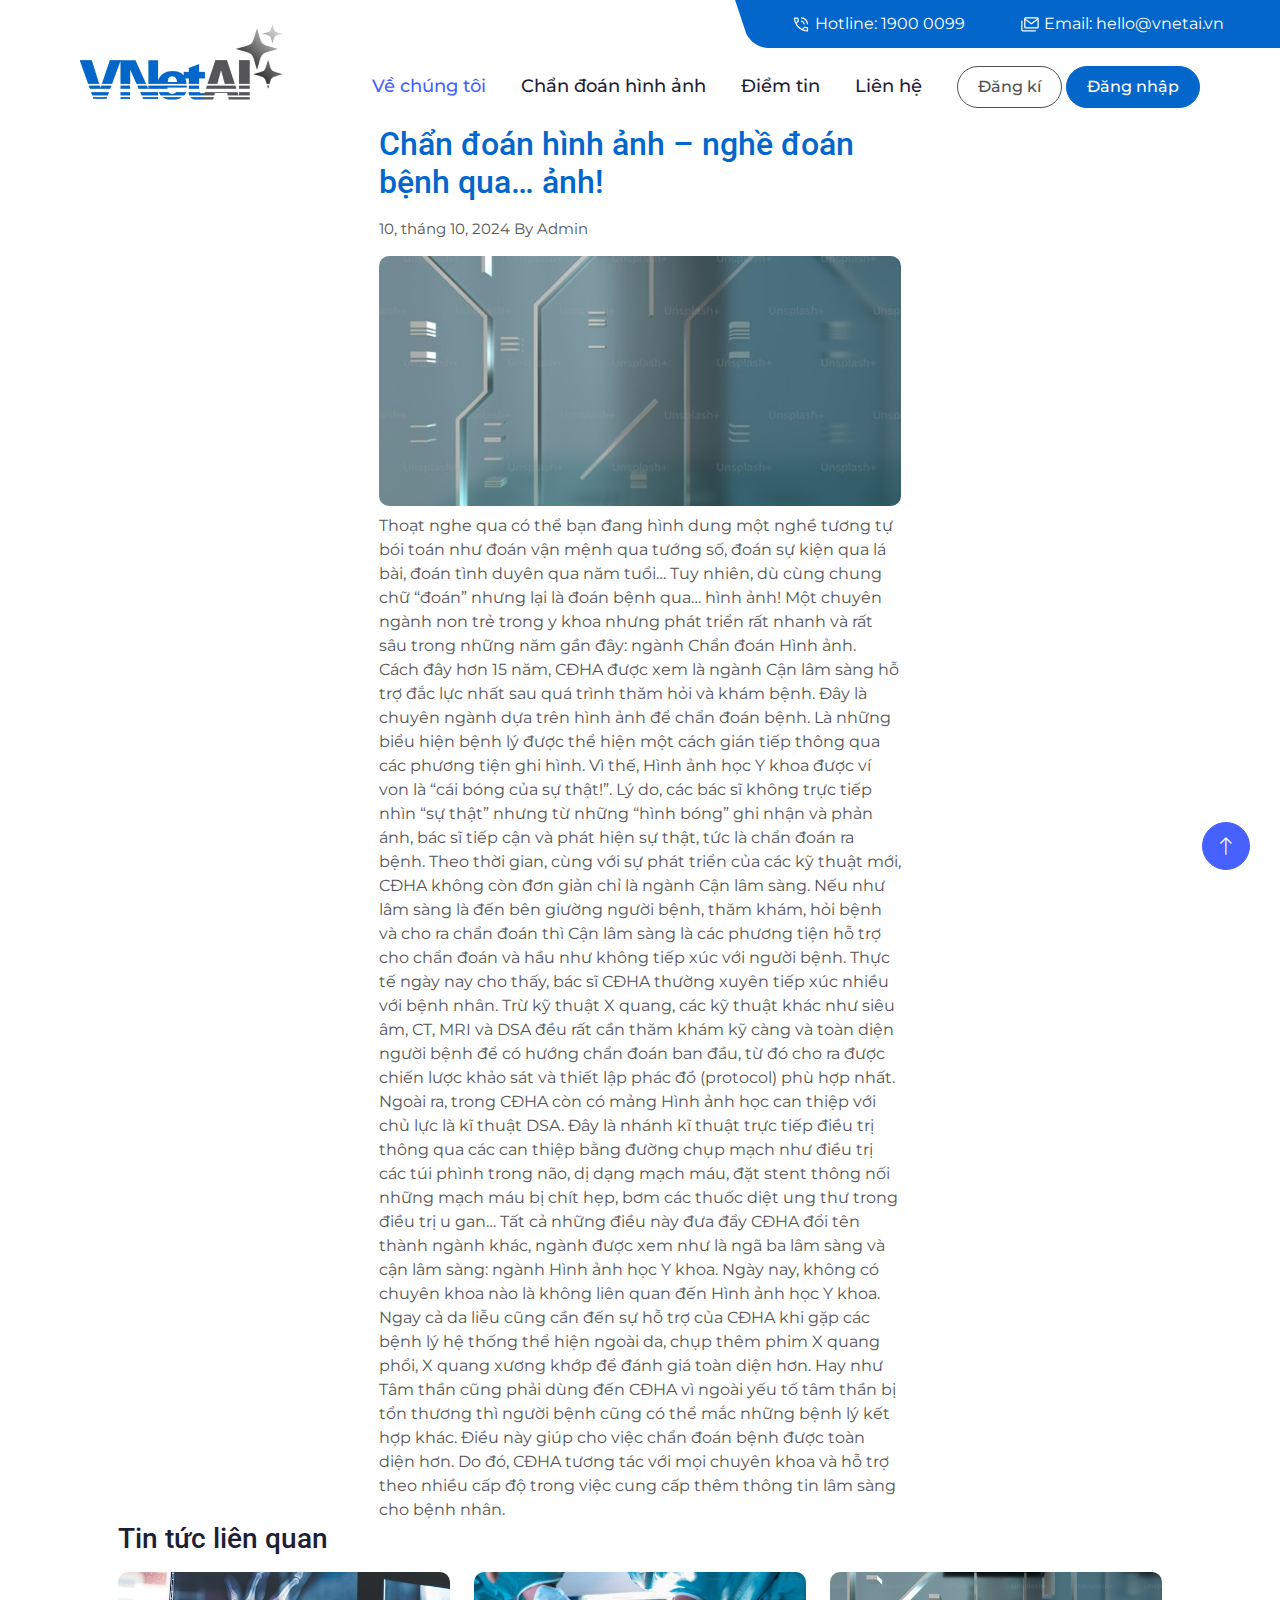
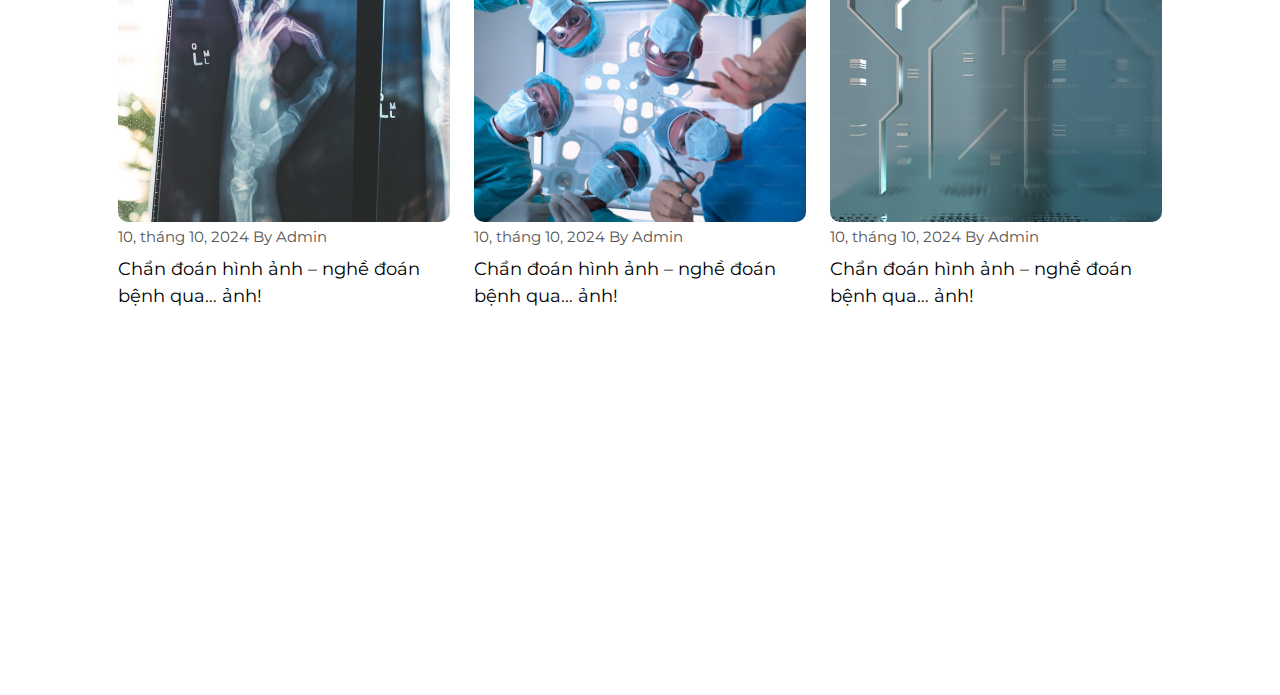
<file: blog-detail.html>
<!DOCTYPE html>
<html lang="en">

<head>
    <meta charset="utf-8">
    <title>Tin tức</title>
    <meta content="width=device-width, initial-scale=1.0" name="viewport">
    <meta content="" name="keywords">
    <meta content="" name="description">

    <!-- Favicon -->
    <link href="img/favicon.ico" rel="icon">

    <!-- Google Web Fonts -->
    <link rel="preconnect" href="https://fonts.googleapis.com">
    <link rel="preconnect" href="https://fonts.gstatic.com" crossorigin>
    <link
        href="https://fonts.googleapis.com/css2?family=Montserrat:wght@400;500&family=Roboto:wght@500;700&display=swap"
        rel="stylesheet">

    <!-- Icon Font Stylesheet -->
    <link href="https://cdnjs.cloudflare.com/ajax/libs/font-awesome/5.10.0/css/all.min.css" rel="stylesheet">
    <link href="https://cdn.jsdelivr.net/npm/bootstrap-icons@1.4.1/font/bootstrap-icons.css" rel="stylesheet">

    <!-- Libraries Stylesheet -->
    <link href="lib/animate/animate.min.css" rel="stylesheet">
    <link href="lib/owlcarousel/assets/owl.carousel.min.css" rel="stylesheet">
    <link href="lib/lightbox/css/lightbox.min.css" rel="stylesheet">

    <!-- Customized Bootstrap Stylesheet -->
    <link href="css/bootstrap.min.css" rel="stylesheet">

    <!-- Template Stylesheet -->
    <link href="css/style.css" rel="stylesheet">
</head>

<body>

    <div id="spinner"
        class="show bg-white position-fixed translate-middle w-100 vh-100 top-50 start-50 d-flex align-items-center justify-content-center">
        <div class="spinner-border text-primary" role="status" style="width: 3rem; height: 3rem;"></div>
    </div>

     <!-- Navbar Start -->
     <div class="bg-white sticky-top">
        <div class="container-header">
            <nav class="navbar navbar-expand-lg bg-white navbar-light p-lg-0">
                <a href="index.html" class="navbar-brand d-lg-none">
                    <img src="img/logovnet.png" alt="">
                </a>
                <button type="button" class="navbar-toggler me-0" data-bs-toggle="collapse"
                    data-bs-target="#navbarCollapse">
                    <span class="navbar-toggler-icon"></span>
                </button>
                <div class="collapse navbar-collapse d-md-flex justify-content-between align-items-center"
                    id="navbarCollapse">
                    <div class="d-none d-lg-block logo-header">
                        <a href="index.html" class="">
                            <img src="img/logovnet.png" alt="">
                        </a>
                    </div>
                    <div class="navbar-nav d-md-flex flex-column align-items-end">
                        <div class="nav-top-bar d-none d-md-flex justify-content-evenly align-items-center text-white">
                            <div>
                                <img src="img/phone_in_talk.svg" alt="">
                                Hotline: 1900 0099
                            </div>
                            <div>
                                <img src="img/stacked_email.svg" alt="">
                                Email: hello@vnetai.vn
                            </div>
                        </div>
                        <div class="d-md-flex align-items-center menu-container">
                            <a href="about.html" class="nav-item nav-link active">Về chúng tôi</a>
                            <a href="diagnostic.html" class="nav-item nav-link">Chẩn đoán hình ảnh</a>
                            <a href="blog.html" class="nav-item nav-link">Điểm tin</a>
                            <a href="contact.html" class="nav-item nav-link">Liên hệ</a>
                            <div>
                                <button class="btn rounded-pill btn-register"><a href="register.html">Đăng kí</a></button>
                                <button class="btn rounded-pill btn-login"><a href="login.html">Đăng nhập</a></button>
                            </div>
                        </div>

                    </div>
                </div>
            </nav>
        </div>
    </div>
    <!-- Navbar End -->

    <div class="blog">
        <div class="container px-md-5 px-3 d-flex flex-column align-items-center">
            <div class="w-custom-50 blog-detail">
                <h2 class="color-main mb-3">
                    Chẩn đoán hình ảnh – nghề đoán bệnh qua… ảnh!
                </h2>
                <p class="blog-item-date mb-3">10, tháng 10, 2024 <span>By Admin</span></p>
                <div class="blog-item-img mb-2">
                    <img src="img/b599b39188747bfb20db44c576cec97f.jfif" alt="">
                </div>
                <div>
                    Thoạt nghe qua có thể bạn đang hình dung một nghề tương tự bói toán như đoán vận mệnh qua tướng số,
                    đoán sự kiện qua lá bài, đoán tình duyên qua năm tuổi… Tuy nhiên, dù cùng chung chữ “đoán” nhưng lại
                    là đoán bệnh qua… hình ảnh! Một chuyên ngành non trẻ trong y khoa nhưng phát triển rất nhanh và rất
                    sâu
                    trong những năm gần đây: ngành Chẩn đoán Hình ảnh.
                    <br>
                    Cách đây hơn 15 năm, CĐHA được xem là ngành Cận lâm sàng hỗ trợ đắc lực nhất sau quá trình thăm hỏi
                    và khám bệnh. Đây là chuyên ngành dựa trên hình ảnh để chẩn đoán bệnh. Là những biểu hiện bệnh lý
                    được thể hiện một cách gián tiếp thông qua các phương tiện ghi hình. Vì thế, Hình ảnh học Y khoa
                    được ví von là “cái bóng của sự thật!”. Lý do, các bác sĩ không trực tiếp nhìn “sự thật” nhưng từ
                    những “hình bóng” ghi nhận và phản ánh, bác sĩ tiếp cận và phát hiện sự thật, tức là chẩn đoán ra
                    bệnh.
                    Theo thời gian, cùng với sự phát triển của các kỹ thuật mới, CĐHA không còn đơn giản chỉ là ngành
                    Cận lâm sàng. Nếu như lâm sàng là đến bên giường người bệnh, thăm khám, hỏi bệnh và cho ra chẩn đoán
                    thì Cận lâm sàng là các phương tiện hỗ trợ cho chẩn đoán và hầu như không tiếp xúc với người bệnh.
                    Thực tế ngày nay cho thấy, bác sĩ CĐHA thường xuyên tiếp xúc nhiều với bệnh nhân. Trừ kỹ thuật X
                    quang, các kỹ thuật khác như siêu âm, CT, MRI và DSA đều rất cần thăm khám kỹ càng và toàn diện
                    người bệnh để có hướng chẩn đoán ban đầu, từ đó cho ra được chiến lược khảo sát và thiết lập phác đồ
                    (protocol) phù hợp nhất.
                    Ngoài ra, trong CĐHA còn có mảng Hình ảnh học can thiệp với chủ lực là kĩ thuật DSA. Đây là nhánh kĩ
                    thuật trực tiếp điều trị thông qua các can thiệp bằng đường chụp mạch như điều trị các túi phình
                    trong não, dị dạng mạch máu, đặt stent thông nối những mạch máu bị chít hẹp, bơm các thuốc diệt ung
                    thư trong điều trị u gan… Tất cả những điều này đưa đẩy CĐHA đổi tên thành ngành khác, ngành được
                    xem như là ngã ba lâm sàng và cận lâm sàng: ngành Hình ảnh học Y khoa.
                    Ngày nay, không có chuyên khoa nào là không liên quan đến Hình ảnh học Y khoa. Ngay cả da liễu cũng
                    cần đến sự hỗ trợ của CĐHA khi gặp các bệnh lý hệ thống thể hiện ngoài da, chụp thêm phim X quang
                    phổi, X quang xương khớp để đánh giá toàn diện hơn. Hay như Tâm thần cũng phải dùng đến CĐHA vì
                    ngoài yếu tố tâm thần bị tổn thương thì người bệnh cũng có thể mắc những bệnh lý kết hợp khác. Điều
                    này giúp cho việc chẩn đoán bệnh được toàn diện hơn. Do đó, CĐHA tương tác với mọi chuyên khoa và hỗ
                    trợ theo nhiều cấp độ trong việc cung cấp thêm thông tin lâm sàng cho bệnh nhân.
                </div>
            </div>
            <div>
                <h3 class="mb-3">Tin tức liên quan</h3>
                <div class="row">
                    <div class="col-md-4">
                        <div class="blog-item">
                            <div class="blog-item-img">
                                <a href="">
                                    <img src="img/64713875d4993be25bf055dcdb43a6e7.jfif" alt="">
                                </a>
                            </div>
                            <div class="blog-item-content">
                                <p class="blog-item-date">10, tháng 10, 2024 <span>By Admin</span></p>
                                <a class="blog-item-title">Chẩn đoán hình ảnh – nghề đoán bệnh qua… ảnh!</a>
                            </div>
                        </div>
                    </div>
    
                    <div class="col-md-4">
                        <div class="blog-item">
                            <div class="blog-item-img">
                                <a href="">
                                    <img src="img/e92a5d4a1cb850b421f86312747501ed.jfif" alt="">
                                </a>
                            </div>
                            <div class="blog-item-content">
                                <p class="blog-item-date">10, tháng 10, 2024 <span>By Admin</span></p>
                                <a href="" class="blog-item-title">Chẩn đoán hình ảnh – nghề đoán bệnh qua… ảnh!</a>
                            </div>
                        </div>
                    </div>
    
                    <div class="col-md-4">
                        <div class="blog-item">
                            <div class="blog-item-img">
                                <a href="">
                                    <img src="img/b599b39188747bfb20db44c576cec97f.jfif" alt="">
                                </a>
                            </div>
                            <div class="blog-item-content">
                                <p class="blog-item-date">10, tháng 10, 2024 <span>By Admin</span></p>
                                <a class="blog-item-title">Chẩn đoán hình ảnh – nghề đoán bệnh qua… ảnh!</a>
                            </div>
                        </div>
                    </div>
                </div>
            </div>
        </div>
    </div>

    <!-- Footer Start -->
    <div class="container-fluid footer mt-5 py-5 wow fadeIn" data-wow-delay="0.1s">
        <div class="container">
            <div class="row">
                <div class="col-lg-4 col-md-6">
                    <img class="mb-5" src="img/logo-footer.png" alt="">
                    <p class="ms-3 mb-0">Copyright © 2024 VNet</p>
                </div>
                <div class="col-lg-4 col-md-6">
                    <p class="text-white mb-4 text-f">Liên hệ</p>
                    <h5 class="text-white">Địa chỉ</h5>
                    <p>6BT1Số 26BT1 Bắc Linh Đàm, Quận Hoàng Mai,
                        Thành phố Hà Nội.</p>
                    <div class="d-flex align-items-center">
                        <p class="me-5"><span class="fw-bold">Hotline:</span> 1900 6609</p>
                        <p><span class="fw-bold">Email:</span> <a class="text-white" href="">info@vtrue.vn</a></p>
                    </div>

                </div>
                <div class="col-lg-2 col-md-6">
                    <ul>
                        <li> <a class="btn btn-link" href="">Về chúng tôi</a></li>
                        <li><a class="btn btn-link" href="">Chẩn đoán hình ảnh</a></li>
                        <li><a class="btn btn-link" href="">Liên hệ</a></li>
                    </ul>
                </div>
                <div class="col-lg-2 col-md-6">
                    <p class="text-white mb-2 text-f">Theo dõi chúng tôi</p>
                    <div>
                        <img src="img/facebook2.svg" alt="">
                        <img src="img/in.svg" alt="">
                        <img src="img/youtube.svg" alt="">
                    </div>
                </div>
            </div>
        </div>
    </div>
    <!-- Footer End -->

    <!-- Back to Top -->
    <a href="#" class="btn btn-lg btn-primary btn-lg-square rounded-circle back-to-top"><i
            class="bi bi-arrow-up"></i></a>


    <!-- JavaScript Libraries -->
    <script src="https://ajax.googleapis.com/ajax/libs/jquery/3.6.1/jquery.min.js"></script>
    <script src="https://cdn.jsdelivr.net/npm/bootstrap@5.0.0/dist/js/bootstrap.bundle.min.js"></script>
    <script src="lib/wow/wow.min.js"></script>
    <script src="lib/easing/easing.min.js"></script>
    <script src="lib/waypoints/waypoints.min.js"></script>
    <script src="lib/owlcarousel/owl.carousel.min.js"></script>
    <script src="lib/lightbox/js/lightbox.min.js"></script>

    <!-- Template Javascript -->
    <script src="js/main.js"></script>

</body>

</html>
</file>
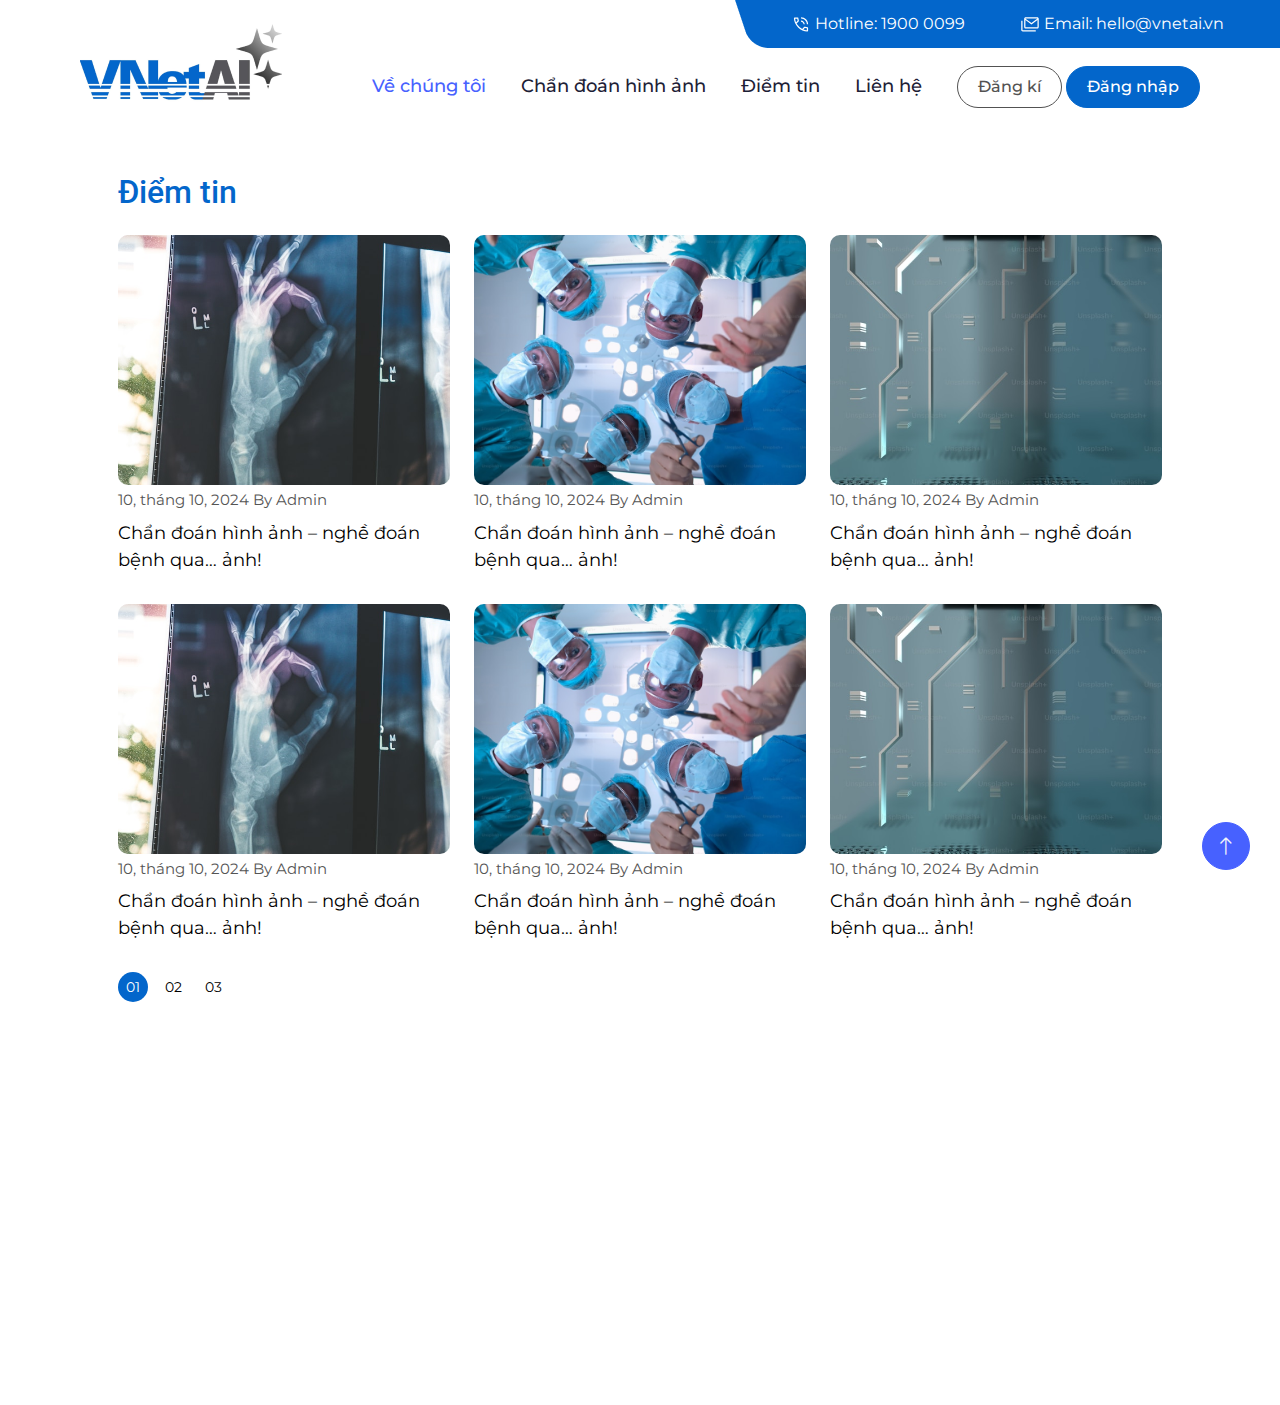
<file: blog.html>
<!DOCTYPE html>
<html lang="en">

<head>
    <meta charset="utf-8">
    <title>Tin tức</title>
    <meta content="width=device-width, initial-scale=1.0" name="viewport">
    <meta content="" name="keywords">
    <meta content="" name="description">

    <!-- Favicon -->
    <link href="img/favicon.ico" rel="icon">

    <!-- Google Web Fonts -->
    <link rel="preconnect" href="https://fonts.googleapis.com">
    <link rel="preconnect" href="https://fonts.gstatic.com" crossorigin>
    <link
        href="https://fonts.googleapis.com/css2?family=Montserrat:wght@400;500&family=Roboto:wght@500;700&display=swap"
        rel="stylesheet">

    <!-- Icon Font Stylesheet -->
    <link href="https://cdnjs.cloudflare.com/ajax/libs/font-awesome/5.10.0/css/all.min.css" rel="stylesheet">
    <link href="https://cdn.jsdelivr.net/npm/bootstrap-icons@1.4.1/font/bootstrap-icons.css" rel="stylesheet">

    <!-- Libraries Stylesheet -->
    <link href="lib/animate/animate.min.css" rel="stylesheet">
    <link href="lib/owlcarousel/assets/owl.carousel.min.css" rel="stylesheet">
    <link href="lib/lightbox/css/lightbox.min.css" rel="stylesheet">

    <!-- Customized Bootstrap Stylesheet -->
    <link href="css/bootstrap.min.css" rel="stylesheet">

    <!-- Template Stylesheet -->
    <link href="css/style.css" rel="stylesheet">
</head>

<body>

    <div id="spinner"
        class="show bg-white position-fixed translate-middle w-100 vh-100 top-50 start-50 d-flex align-items-center justify-content-center">
        <div class="spinner-border text-primary" role="status" style="width: 3rem; height: 3rem;"></div>
    </div>

     <!-- Navbar Start -->
     <div class="bg-white sticky-top">
        <div class="container-header">
            <nav class="navbar navbar-expand-lg bg-white navbar-light p-lg-0">
                <a href="index.html" class="navbar-brand d-lg-none">
                    <img src="img/logovnet.png" alt="">
                </a>
                <button type="button" class="navbar-toggler me-0" data-bs-toggle="collapse"
                    data-bs-target="#navbarCollapse">
                    <span class="navbar-toggler-icon"></span>
                </button>
                <div class="collapse navbar-collapse d-md-flex justify-content-between align-items-center"
                    id="navbarCollapse">
                    <div class="d-none d-lg-block logo-header">
                        <a href="index.html" class="">
                            <img src="img/logovnet.png" alt="">
                        </a>
                    </div>
                    <div class="navbar-nav d-md-flex flex-column align-items-end">
                        <div class="nav-top-bar d-none d-md-flex justify-content-evenly align-items-center text-white">
                            <div>
                                <img src="img/phone_in_talk.svg" alt="">
                                Hotline: 1900 0099
                            </div>
                            <div>
                                <img src="img/stacked_email.svg" alt="">
                                Email: hello@vnetai.vn
                            </div>
                        </div>
                        <div class="d-md-flex align-items-center menu-container">
                            <a href="about.html" class="nav-item nav-link active">Về chúng tôi</a>
                            <a href="diagnostic.html" class="nav-item nav-link">Chẩn đoán hình ảnh</a>
                            <a href="blog.html" class="nav-item nav-link">Điểm tin</a>
                            <a href="contact.html" class="nav-item nav-link">Liên hệ</a>
                            <div>
                                <button class="btn rounded-pill btn-register"><a href="register.html">Đăng kí</a></button>
                                <button class="btn rounded-pill btn-login"><a href="login.html">Đăng nhập</a></button>
                            </div>
                        </div>

                    </div>
                </div>
            </nav>
        </div>
    </div>
    <!-- Navbar End -->

    <div class="blog">
        <div class="container p-md-5 px-3">
            <h2 class="color-main mb-4">Điểm tin</h2>
            <div class="row">
                <div class="col-md-4">
                    <div class="blog-item">
                        <div class="blog-item-img">
                            <a href="">
                                <img src="img/64713875d4993be25bf055dcdb43a6e7.jfif" alt="">
                            </a>
                        </div>
                        <div class="blog-item-content">
                            <p class="blog-item-date">10, tháng 10, 2024 <span>By Admin</span></p>
                            <a class="blog-item-title">Chẩn đoán hình ảnh – nghề đoán bệnh qua… ảnh!</a>
                        </div>
                    </div>
                </div>

                <div class="col-md-4">
                    <div class="blog-item">
                        <div class="blog-item-img">
                            <a href="">
                                <img src="img/e92a5d4a1cb850b421f86312747501ed.jfif" alt="">
                            </a>
                        </div>
                        <div class="blog-item-content">
                            <p class="blog-item-date">10, tháng 10, 2024 <span>By Admin</span></p>
                            <a href="" class="blog-item-title">Chẩn đoán hình ảnh – nghề đoán bệnh qua… ảnh!</a>
                        </div>
                    </div>
                </div>

                <div class="col-md-4">
                    <div class="blog-item">
                        <div class="blog-item-img">
                            <a href="">
                                <img src="img/b599b39188747bfb20db44c576cec97f.jfif" alt="">
                            </a>
                        </div>
                        <div class="blog-item-content">
                            <p class="blog-item-date">10, tháng 10, 2024 <span>By Admin</span></p>
                            <a class="blog-item-title">Chẩn đoán hình ảnh – nghề đoán bệnh qua… ảnh!</a>
                        </div>
                    </div>
                </div>

                <div class="col-md-4">
                    <div class="blog-item">
                        <div class="blog-item-img">
                            <a href="">
                                <img src="img/64713875d4993be25bf055dcdb43a6e7.jfif" alt="">
                            </a>
                        </div>
                        <div class="blog-item-content">
                            <p class="blog-item-date">10, tháng 10, 2024 <span>By Admin</span></p>
                            <a class="blog-item-title">Chẩn đoán hình ảnh – nghề đoán bệnh qua… ảnh!</a>
                        </div>
                    </div>
                </div>

                <div class="col-md-4">
                    <div class="blog-item">
                        <div class="blog-item-img">
                            <a href="">
                                <img src="img/e92a5d4a1cb850b421f86312747501ed.jfif" alt="">
                            </a>
                        </div>
                        <div class="blog-item-content">
                            <p class="blog-item-date">10, tháng 10, 2024 <span>By Admin</span></p>
                            <a href="" class="blog-item-title">Chẩn đoán hình ảnh – nghề đoán bệnh qua… ảnh!</a>
                        </div>
                    </div>
                </div>

                <div class="col-md-4">
                    <div class="blog-item">
                        <div class="blog-item-img">
                            <a href="">
                                <img src="img/b599b39188747bfb20db44c576cec97f.jfif" alt="">
                            </a>
                        </div>
                        <div class="blog-item-content">
                            <p class="blog-item-date">10, tháng 10, 2024 <span>By Admin</span></p>
                            <a class="blog-item-title">Chẩn đoán hình ảnh – nghề đoán bệnh qua… ảnh!</a>
                        </div>
                    </div>
                </div>
            </div>

            <div class="pagination">
                <a class="active" href="">01</a>
                <a href="">02</a>
                <a href="">03</a>
            </div>
        </div>
    </div>

    <!-- Footer Start -->
    <div class="container-fluid footer mt-5 py-md-5 py-3 wow fadeIn" data-wow-delay="0.1s">
        <div class="container">
            <div class="row">
                <div class="col-lg-4 col-md-6">
                    <img class="mb-md-5 mb-3" src="img/logo-footer.png" alt="">
                    <p class="ms-3 mb-0 d-md-block d-none">Copyright © 2024 VNet</p>
                </div>
                <div class="col-lg-4 col-md-6">
                    <p class="text-white mb-4 text-f fw-bold">Liên hệ</p>
                    <h5 class="text-white">Địa chỉ</h5>
                    <p>6BT1Số 26BT1 Bắc Linh Đàm, Quận Hoàng Mai,
                        Thành phố Hà Nội.</p>
                    <div class="d-md-flex align-items-center">
                        <p class="me-5"><span class="fw-bold">Hotline:</span> 1900 6609</p>
                        <p><span class="fw-bold">Email:</span> <a class="text-white text-decoration-underline" href="">info@vtrue.vn</a></p>
                    </div>

                </div>
                <div class="col-lg-2 col-md-6">
                    <ul class="footer-ul">
                        <li> <a class="btn btn-link" href="">Về chúng tôi</a></li>
                        <li><a class="btn btn-link" href="">Chẩn đoán hình ảnh</a></li>
                        <li><a class="btn btn-link" href="">Liên hệ</a></li>
                    </ul>
                </div>
                <div class="col-lg-2 col-md-6">
                    <p class="text-white mb-2 text-f">Theo dõi chúng tôi</p>
                    <div>
                        <img src="img/facebook2.svg" alt="">
                        <img src="img/in.svg" alt="">
                        <img src="img/youtube.svg" alt="">
                    </div>
                </div>

                <p class="mt-5 mb-0 d-md-block d-md-none d-block">Copyright © 2024 VNet</p>
            </div>
        </div>
    </div>
    <!-- Footer End -->

    <!-- Back to Top -->
    <a href="#" class="btn btn-lg btn-primary btn-lg-square rounded-circle back-to-top"><i
            class="bi bi-arrow-up"></i></a>


    <!-- JavaScript Libraries -->
    <script src="https://ajax.googleapis.com/ajax/libs/jquery/3.6.1/jquery.min.js"></script>
    <script src="https://cdn.jsdelivr.net/npm/bootstrap@5.0.0/dist/js/bootstrap.bundle.min.js"></script>
    <script src="lib/wow/wow.min.js"></script>
    <script src="lib/easing/easing.min.js"></script>
    <script src="lib/waypoints/waypoints.min.js"></script>
    <script src="lib/owlcarousel/owl.carousel.min.js"></script>
    <script src="lib/lightbox/js/lightbox.min.js"></script>

    <!-- Template Javascript -->
    <script src="js/main.js"></script>

</body>

</html>
</file>
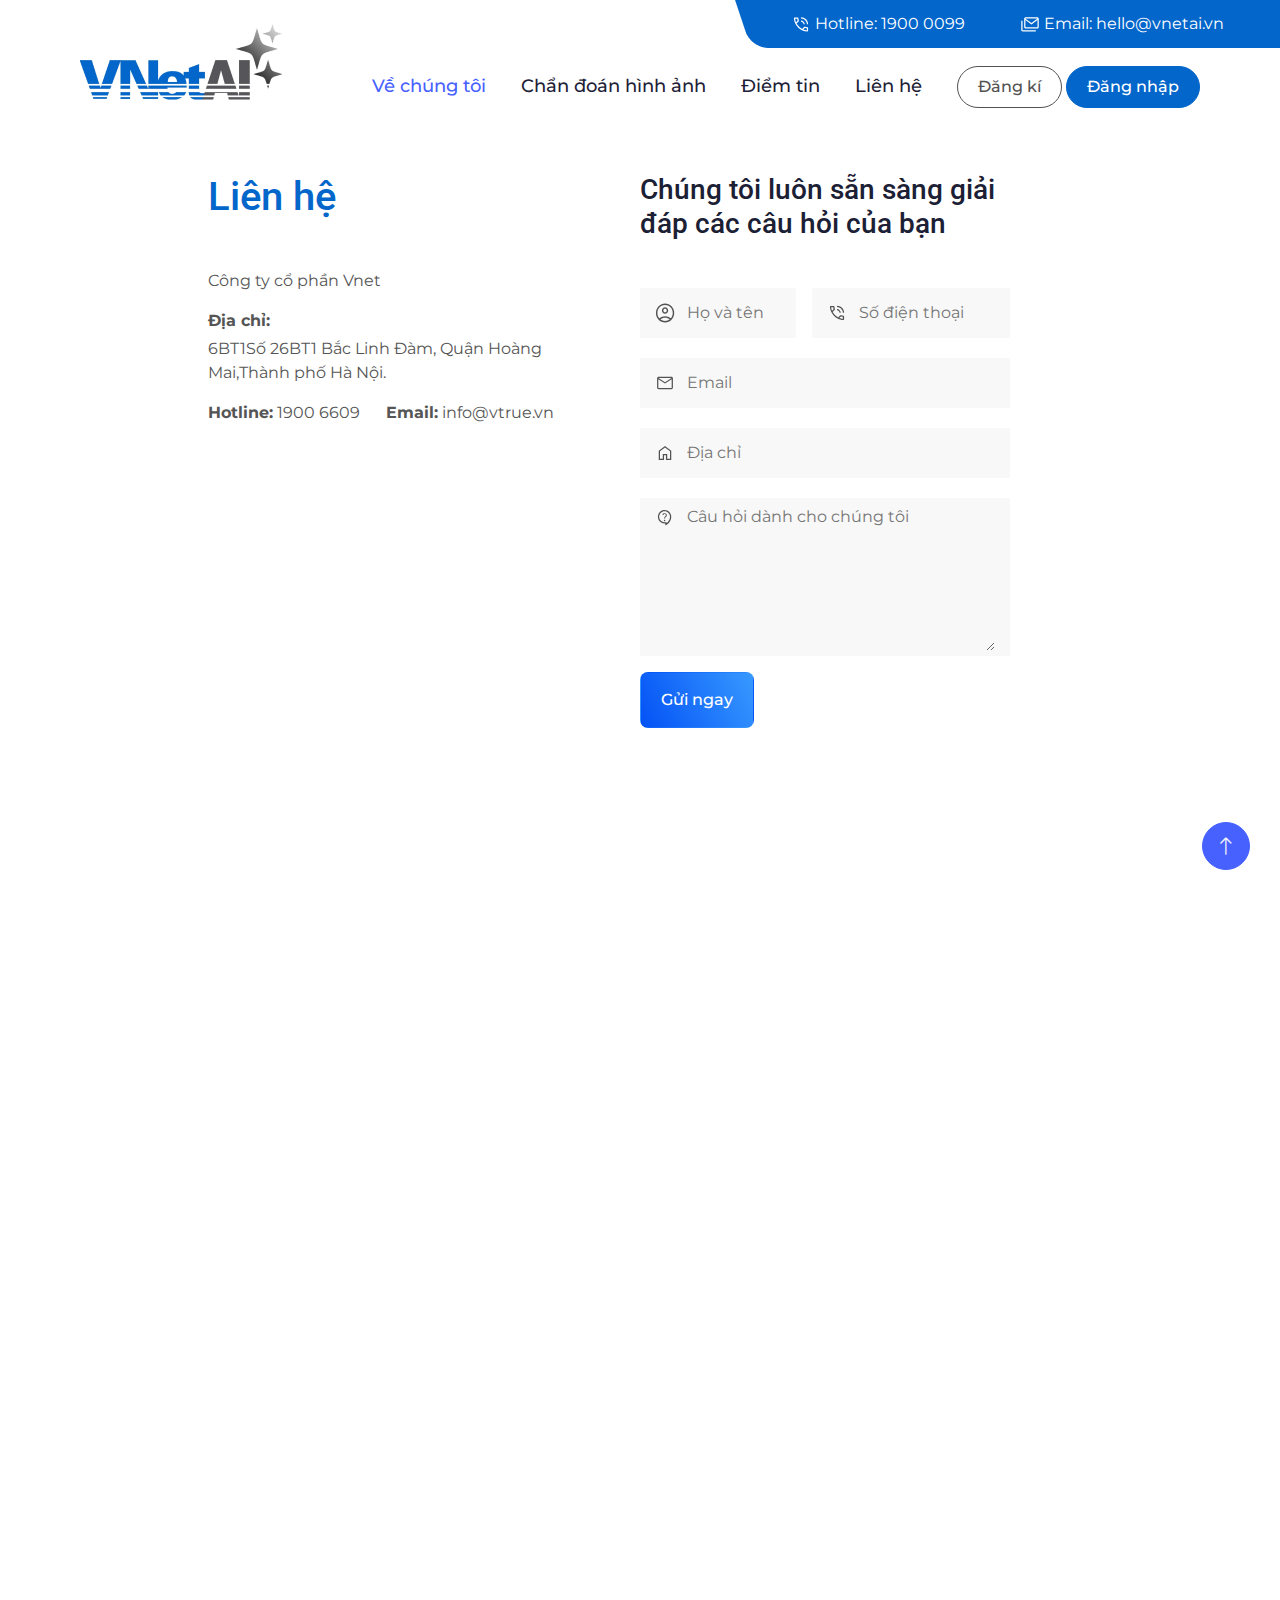
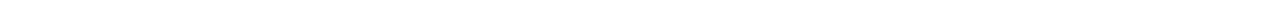
<file: contact.html>
<!DOCTYPE html>
<html lang="en">

<head>
    <meta charset="utf-8">
    <title>Đăng nhập</title>
    <meta content="width=device-width, initial-scale=1.0" name="viewport">
    <meta content="" name="keywords">
    <meta content="" name="description">

    <!-- Favicon -->
    <link href="img/favicon.ico" rel="icon">

    <!-- Google Web Fonts -->
    <link rel="preconnect" href="https://fonts.googleapis.com">
    <link rel="preconnect" href="https://fonts.gstatic.com" crossorigin>
    <link
        href="https://fonts.googleapis.com/css2?family=Montserrat:wght@400;500&family=Roboto:wght@500;700&display=swap"
        rel="stylesheet">

    <!-- Icon Font Stylesheet -->
    <link href="https://cdnjs.cloudflare.com/ajax/libs/font-awesome/5.10.0/css/all.min.css" rel="stylesheet">
    <link href="https://cdn.jsdelivr.net/npm/bootstrap-icons@1.4.1/font/bootstrap-icons.css" rel="stylesheet">

    <!-- Libraries Stylesheet -->
    <link href="lib/animate/animate.min.css" rel="stylesheet">
    <link href="lib/owlcarousel/assets/owl.carousel.min.css" rel="stylesheet">
    <link href="lib/lightbox/css/lightbox.min.css" rel="stylesheet">

    <!-- Customized Bootstrap Stylesheet -->
    <link href="css/bootstrap.min.css" rel="stylesheet">

    <!-- Template Stylesheet -->
    <link href="css/style.css" rel="stylesheet">
</head>

<body>

    <div id="spinner"
        class="show bg-white position-fixed translate-middle w-100 vh-100 top-50 start-50 d-flex align-items-center justify-content-center">
        <div class="spinner-border text-primary" role="status" style="width: 3rem; height: 3rem;"></div>
    </div>

     <!-- Navbar Start -->
     <div class="bg-white sticky-top">
        <div class="container-header">
            <nav class="navbar navbar-expand-lg bg-white navbar-light p-lg-0">
                <a href="index.html" class="navbar-brand d-lg-none">
                    <img src="img/logovnet.png" alt="">
                </a>
                <button type="button" class="navbar-toggler me-0" data-bs-toggle="collapse"
                    data-bs-target="#navbarCollapse">
                    <span class="navbar-toggler-icon"></span>
                </button>
                <div class="collapse navbar-collapse d-md-flex justify-content-between align-items-center"
                    id="navbarCollapse">
                    <div class="d-none d-lg-block logo-header">
                        <a href="index.html" class="">
                            <img src="img/logovnet.png" alt="">
                        </a>
                    </div>
                    <div class="navbar-nav d-md-flex flex-column align-items-end">
                        <div class="nav-top-bar d-none d-md-flex justify-content-evenly align-items-center text-white">
                            <div>
                                <img src="img/phone_in_talk.svg" alt="">
                                Hotline: 1900 0099
                            </div>
                            <div>
                                <img src="img/stacked_email.svg" alt="">
                                Email: hello@vnetai.vn
                            </div>
                        </div>
                        <div class="d-md-flex align-items-center menu-container">
                            <a href="about.html" class="nav-item nav-link active">Về chúng tôi</a>
                            <a href="diagnostic.html" class="nav-item nav-link">Chẩn đoán hình ảnh</a>
                            <a href="blog.html" class="nav-item nav-link">Điểm tin</a>
                            <a href="contact.html" class="nav-item nav-link">Liên hệ</a>
                            <div>
                                <button class="btn rounded-pill btn-register"><a href="register.html">Đăng kí</a></button>
                                <button class="btn rounded-pill btn-login"><a href="login.html">Đăng nhập</a></button>
                            </div>
                        </div>

                    </div>
                </div>
            </nav>
        </div>
    </div>
    <!-- Navbar End -->

    <div class="d-flex justify-content-center p-md-5 px-1">
        <div class="row w-custom-75">
            <div class="col-md-5 d-md-flex d-none justify-content-center    ">
                <div class="w-100 d-flex justify-content-start flex-column">
                    <h1 class="color-main mb-5">Liên hệ</h1>
                    <p>Công ty cổ phần Vnet</p>
                    <p class="fw-bold mb-1">Địa chỉ:</p>
                    <p>6BT1Số 26BT1 Bắc Linh Đàm, Quận Hoàng Mai,Thành phố Hà Nội.</p>
                    <div class="d-flex justify-content-between">
                        <p><span class="fw-bold">Hotline:</span> 1900 6609</p>
                        <p><span class="fw-bold"> Email:</span> info@vtrue.vn</p>
                    </div>
                </div>
            </div>

            <div class="col-md-7 d-flex align-items-center justify-content-center">
                <form class="w-custom-75">
                    <h3 class="mb-5">Chúng tôi luôn sẵn sàng
                        giải đáp các câu hỏi của bạn</h3>
                   
                    <div class="d-flex">
                        <div class="d-flex contact-input me-3">
                            <img  src="img/account_circle.svg" alt="">
                            <input type="text" placeholder="Họ và tên" name="" id="">
                        </div>

                        <div class="d-flex contact-input w-100">
                            <img  src="img/phone_in_talk2.svg" alt="">
                            <input type="text" placeholder="Số điện thoại" name="" id="">
                        </div>
                    </div>

                    
                        <div class="d-flex contact-input w-100">
                            <img  src="img/mail.svg" alt="">
                            <input type="text" placeholder="Email" name="" id="">
                        </div>
                   

                  
                        <div class="d-flex contact-input w-100">
                            <img  src="img/home.svg" alt="">
                            <input type="text" placeholder="Địa chỉ" name="" id="">
                        </div>
                  

                  
                        <div class="contact-textarea d-flex w-100">
                            <img  src="img/contact_support.svg" alt="">
                            <textarea rows="6" class="w-100" name="" placeholder="Câu hỏi dành cho chúng tôi" id=""></textarea>
                        </div>
                   
                    <div class="mt-3">
                        <button class="btn btn-login-submit text-white" type="submit">Gửi ngay</button>
                    </div>

                </form>
            </div>

            <div class="col-12 mt-4">
                <iframe
                    src="https://www.google.com/maps/embed?pb=!1m18!1m12!1m3!1d3725.5337140068605!2d105.82517267510356!3d20.971232580663745!2m3!1f0!2f0!3f0!3m2!1i1024!2i768!4f13.1!3m3!1m2!1s0x3135acf892101eab%3A0x5c75354438957963!2zS2h1IMSRw7QgdGjhu4sgQuG6r2MgTGluaCDEkMOgbSwgxJDhuqFpIEtpbSwgSG_DoG5nIE1haSwgSMOgIE7hu5lpLCBWaeG7h3QgTmFt!5e0!3m2!1svi!2s!4v1729106306074!5m2!1svi!2s"
                    width="100%" height="450" style="border:0;border-radius: 15px;" allowfullscreen="" loading="lazy"
                    referrerpolicy="no-referrer-when-downgrade"></iframe>
            </div>
        </div>
    </div>

    <!-- Footer Start -->
    <div class="container-fluid footer mt-5 py-5 wow fadeIn" data-wow-delay="0.1s">
        <div class="container">
            <div class="row">
                <div class="col-lg-4 col-md-6">
                    <img class="mb-5" src="img/logo-footer.png" alt="">
                    <p class="ms-3 mb-0">Copyright © 2024 VNet</p>
                </div>
                <div class="col-lg-4 col-md-6">
                    <p class="text-white mb-4 text-f">Liên hệ</p>
                    <h5 class="text-white">Địa chỉ</h5>
                    <p>6BT1Số 26BT1 Bắc Linh Đàm, Quận Hoàng Mai,
                        Thành phố Hà Nội.</p>
                    <div class="d-flex align-items-center">
                        <p class="me-5"><span class="fw-bold">Hotline:</span> 1900 6609</p>
                        <p><span class="fw-bold">Email:</span> <a class="text-white" href="">info@vtrue.vn</a></p>
                    </div>

                </div>
                <div class="col-lg-2 col-md-6">
                    <ul>
                        <li> <a class="btn btn-link" href="">Về chúng tôi</a></li>
                        <li><a class="btn btn-link" href="">Chẩn đoán hình ảnh</a></li>
                        <li><a class="btn btn-link" href="">Liên hệ</a></li>
                    </ul>
                </div>
                <div class="col-lg-2 col-md-6">
                    <p class="text-white mb-2 text-f">Theo dõi chúng tôi</p>
                    <div>
                        <img src="img/facebook2.svg" alt="">
                        <img src="img/in.svg" alt="">
                        <img src="img/youtube.svg" alt="">
                    </div>
                </div>
            </div>
        </div>
    </div>
    <!-- Footer End -->

    <!-- Back to Top -->
    <a href="#" class="btn btn-lg btn-primary btn-lg-square rounded-circle back-to-top"><i
            class="bi bi-arrow-up"></i></a>


    <!-- JavaScript Libraries -->
    <script src="https://ajax.googleapis.com/ajax/libs/jquery/3.6.1/jquery.min.js"></script>
    <script src="https://cdn.jsdelivr.net/npm/bootstrap@5.0.0/dist/js/bootstrap.bundle.min.js"></script>
    <script src="lib/wow/wow.min.js"></script>
    <script src="lib/easing/easing.min.js"></script>
    <script src="lib/waypoints/waypoints.min.js"></script>
    <script src="lib/owlcarousel/owl.carousel.min.js"></script>
    <script src="lib/lightbox/js/lightbox.min.js"></script>

    <!-- Template Javascript -->
    <script src="js/main.js"></script>

</body>

</html>
</file>
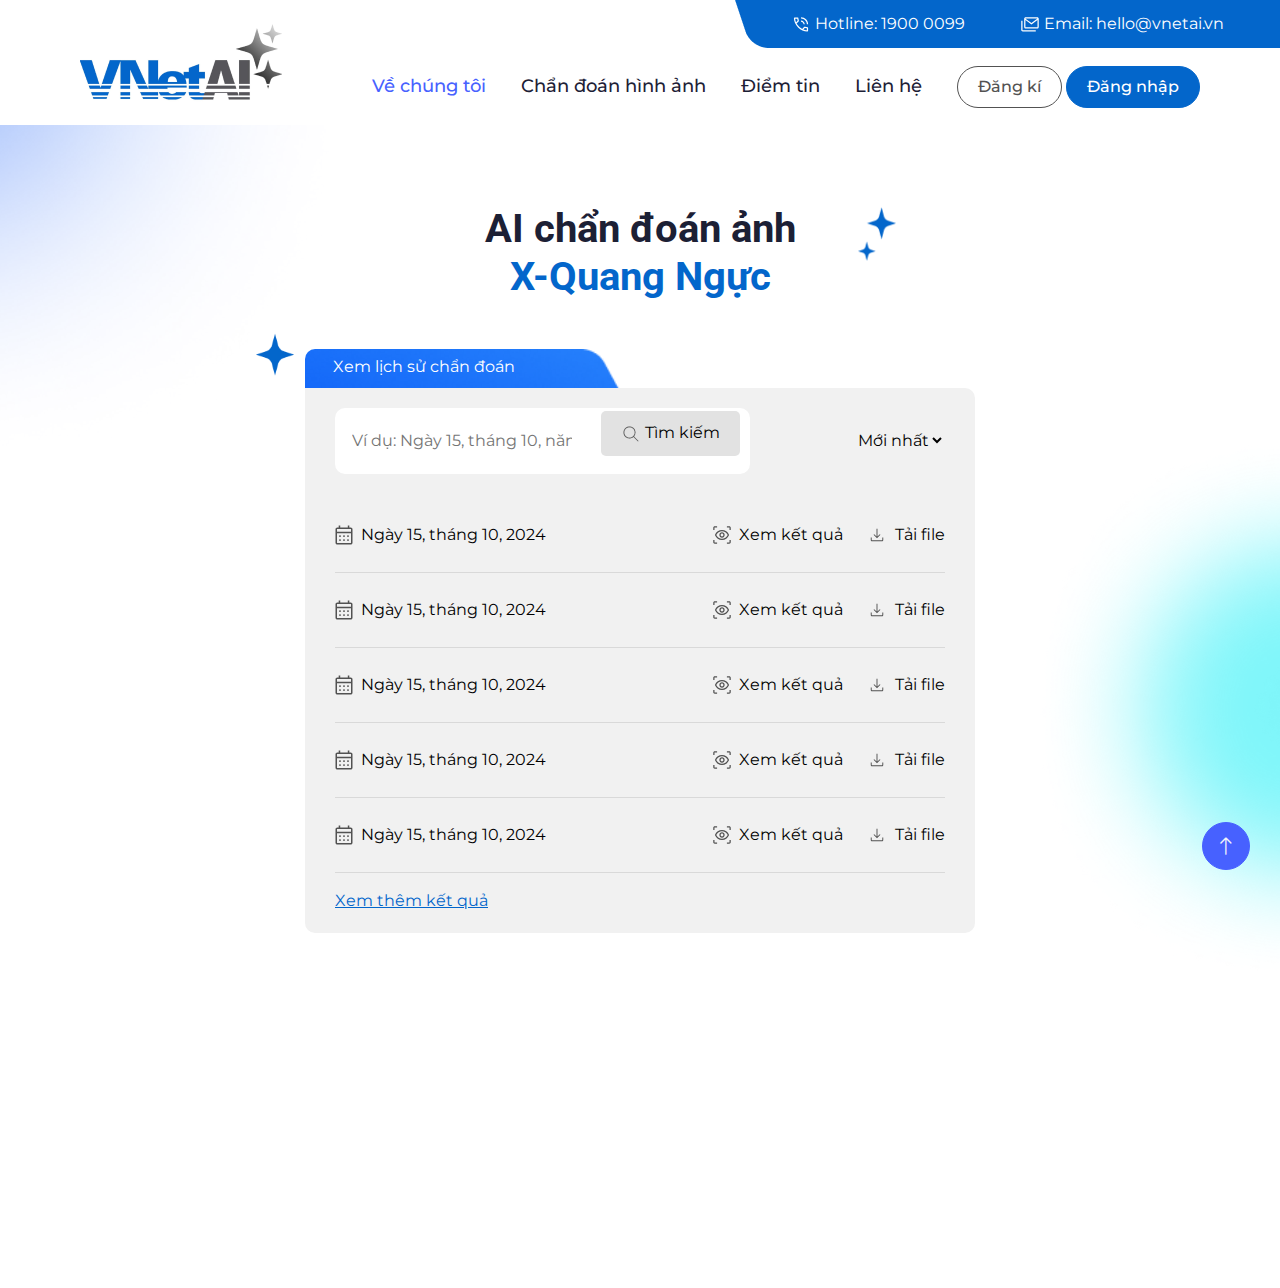
<file: diagnostic-history.html>
<!DOCTYPE html>
<html lang="en">

<head>
    <meta charset="utf-8">
    <title>Chẩn đoán hình ảnh</title>
    <meta content="width=device-width, initial-scale=1.0" name="viewport">
    <meta content="" name="keywords">
    <meta content="" name="description">

    <!-- Favicon -->
    <link href="img/favicon.ico" rel="icon">

    <!-- Google Web Fonts -->
    <link rel="preconnect" href="https://fonts.googleapis.com">
    <link rel="preconnect" href="https://fonts.gstatic.com" crossorigin>
    <link
        href="https://fonts.googleapis.com/css2?family=Montserrat:wght@400;500&family=Roboto:wght@500;700&display=swap"
        rel="stylesheet">

    <!-- Icon Font Stylesheet -->
    <link href="https://cdnjs.cloudflare.com/ajax/libs/font-awesome/5.10.0/css/all.min.css" rel="stylesheet">
    <link href="https://cdn.jsdelivr.net/npm/bootstrap-icons@1.4.1/font/bootstrap-icons.css" rel="stylesheet">

    <!-- Libraries Stylesheet -->
    <link href="lib/animate/animate.min.css" rel="stylesheet">
    <link href="lib/owlcarousel/assets/owl.carousel.min.css" rel="stylesheet">
    <link href="lib/lightbox/css/lightbox.min.css" rel="stylesheet">

    <!-- Customized Bootstrap Stylesheet -->
    <link href="css/bootstrap.min.css" rel="stylesheet">

    <!-- Template Stylesheet -->
    <link href="css/style.css" rel="stylesheet">
</head>

<body>

    <div id="spinner"
        class="show bg-white position-fixed translate-middle w-100 vh-100 top-50 start-50 d-flex align-items-center justify-content-center">
        <div class="spinner-border text-primary" role="status" style="width: 3rem; height: 3rem;"></div>
    </div>

     <!-- Navbar Start -->
     <div class="bg-white sticky-top">
        <div class="container-header">
            <nav class="navbar navbar-expand-lg bg-white navbar-light p-lg-0">
                <a href="index.html" class="navbar-brand d-lg-none">
                    <img src="img/logovnet.png" alt="">
                </a>
                <button type="button" class="navbar-toggler me-0" data-bs-toggle="collapse"
                    data-bs-target="#navbarCollapse">
                    <span class="navbar-toggler-icon"></span>
                </button>
                <div class="collapse navbar-collapse d-md-flex justify-content-between align-items-center"
                    id="navbarCollapse">
                    <div class="d-none d-lg-block logo-header">
                        <a href="index.html" class="">
                            <img src="img/logovnet.png" alt="">
                        </a>
                    </div>
                    <div class="navbar-nav d-md-flex flex-column align-items-end">
                        <div class="nav-top-bar d-none d-md-flex justify-content-evenly align-items-center text-white">
                            <div>
                                <img src="img/phone_in_talk.svg" alt="">
                                Hotline: 1900 0099
                            </div>
                            <div>
                                <img src="img/stacked_email.svg" alt="">
                                Email: hello@vnetai.vn
                            </div>
                        </div>
                        <div class="d-md-flex align-items-center menu-container">
                            <a href="about.html" class="nav-item nav-link active">Về chúng tôi</a>
                            <a href="diagnostic.html" class="nav-item nav-link">Chẩn đoán hình ảnh</a>
                            <a href="blog.html" class="nav-item nav-link">Điểm tin</a>
                            <a href="contact.html" class="nav-item nav-link">Liên hệ</a>
                            <div>
                                <button class="btn rounded-pill btn-register"><a href="register.html">Đăng kí</a></button>
                                <button class="btn rounded-pill btn-login"><a href="login.html">Đăng nhập</a></button>
                            </div>
                        </div>

                    </div>
                </div>
            </nav>
        </div>
    </div>
    <!-- Navbar End -->

    <section>
        <div class="d-md-flex diagnostic2-imaging justify-content-center align-items-center flex-column">
            <div class="w-md-50 text-center">
                <h1 class="fw-bold mb-5 mt-md-0 mt-5">AI chẩn đoán ảnh<br><span class="color-main">X-Quang Ngực</span>
                </h1>
            </div>
    
            <div class="w-50 diagnostic-history diagnostic2-upload d-flex flex-column align-items-center">
                <div class="up-load">
                    <p class="text-white mx-md-4 mx-2 p-1 mb-1 text-upload-first">Xem lịch sử chẩn đoán</p>               
                </div>

                <div class="search-container" style="margin-top: -110px;">
                    <div class="d-md-flex justify-content-between align-items-center">
                        <form class="d-flex align-items-center mb-md-0 mb-3 form-search position-relative">
                            <input type="text" placeholder="Ví dụ: Ngày 15, tháng 10, năm 2023" name="" id="">
                             <div class="ms-3 mb-md-0 mb-md-3 diagnostic-btn-search">
                                <button class="" type="submit"> <img src="img/searchicon.png" alt=""> Tìm kiếm</button>
                             </div>
                         </form>
     
                         <div class="diagnostic-select">
                            <select name="" id="">
                             <option value="">Mới nhất</option>
                             <option value="">Cũ nhất</option>
                            </select>
                         </div>
                    </div>

                    <div class="mt-4">
                        <div class="diagnostic-history-item d-flex justify-content-between">
                            <div class="d-flex align-items-center">
                                <img class="me-2" src="img/calendar_month.svg" alt="">
                                <p class="mb-0">Ngày 15, tháng 10, 2024</p>
                            </div>
        
                            <div class="d-flex justify-content-between">
                                <div class="d-flex align-items-center me-4">
                                    <img class="me-2" src="img/eye_tracking.svg" alt="">
                                    <p class="mb-0">Xem kết quả</p>
                                </div>
        
                                <div class="d-flex align-items-center">
                                    <img class="me-2" src="img/download.svg" alt="">
                                    <p class="mb-0">Tải file</p>
                                </div>
                            </div>
                        </div>

                        <div class="diagnostic-history-item d-flex justify-content-between">
                            <div class="d-flex align-items-center">
                                <img class="me-2" src="img/calendar_month.svg" alt="">
                                <p class="mb-0">Ngày 15, tháng 10, 2024</p>
                            </div>
        
                            <div class="d-flex justify-content-between">
                                <div class="d-flex align-items-center me-4">
                                    <img class="me-2" src="img/eye_tracking.svg" alt="">
                                    <p class="mb-0">Xem kết quả</p>
                                </div>
        
                                <div class="d-flex align-items-center">
                                    <img class="me-2" src="img/download.svg" alt="">
                                    <p class="mb-0">Tải file</p>
                                </div>
                            </div>
                        </div>
                        <div class="diagnostic-history-item d-flex justify-content-between">
                            <div class="d-flex align-items-center">
                                <img class="me-2" src="img/calendar_month.svg" alt="">
                                <p class="mb-0">Ngày 15, tháng 10, 2024</p>
                            </div>
        
                            <div class="d-flex justify-content-between">
                                <div class="d-flex align-items-center me-4">
                                    <img class="me-2" src="img/eye_tracking.svg" alt="">
                                    <p class="mb-0">Xem kết quả</p>
                                </div>
        
                                <div class="d-flex align-items-center">
                                    <img class="me-2" src="img/download.svg" alt="">
                                    <p class="mb-0">Tải file</p>
                                </div>
                            </div>
                        </div>

                        <div class="diagnostic-history-item d-flex justify-content-between">
                            <div class="d-flex align-items-center">
                                <img class="me-2" src="img/calendar_month.svg" alt="">
                                <p class="mb-0">Ngày 15, tháng 10, 2024</p>
                            </div>
        
                            <div class="d-flex justify-content-between">
                                <div class="d-flex align-items-center me-4">
                                    <img class="me-2" src="img/eye_tracking.svg" alt="">
                                    <p class="mb-0">Xem kết quả</p>
                                </div>
        
                                <div class="d-flex align-items-center">
                                    <img class="me-2" src="img/download.svg" alt="">
                                    <p class="mb-0">Tải file</p>
                                </div>
                            </div>
                        </div>

                        <div class="diagnostic-history-item d-flex justify-content-between">
                            <div class="d-flex align-items-center">
                                <img class="me-2" src="img/calendar_month.svg" alt="">
                                <p class="mb-0">Ngày 15, tháng 10, 2024</p>
                            </div>
        
                            <div class="d-flex justify-content-between">
                                <div class="d-flex align-items-center me-4">
                                    <img class="me-2" src="img/eye_tracking.svg" alt="">
                                    <p class="mb-0">Xem kết quả</p>
                                </div>
        
                                <div class="d-flex align-items-center">
                                    <img class="me-2" src="img/download.svg" alt="">
                                    <p class="mb-0">Tải file</p>
                                </div>
                            </div>
                        </div>

                        <div class="mt-3 text-a">
                            <a href="" class="color-main text-decoration-underline">Xem thêm kết quả</a>
                        </div>
                    </div>
                </div> 
    
              
    
                
                <img class="era-left" src="img/Ellipse 2.png" alt="">
                <img class="era-right" src="img/Ellipse 1 (1).png" alt="">
                <img class="era-star-two" src="img/Group 7.png" alt="">
                <img class="era-star-one" src="img/Vector (3).png" alt="">
            </div>
        </div>
    </section>

   <!-- Footer Start -->
   <div class="container-fluid footer mt-5 py-md-5 py-3 wow fadeIn" data-wow-delay="0.1s">
    <div class="container">
        <div class="row">
            <div class="col-lg-4 col-md-6">
                <img class="mb-md-5 mb-3" src="img/logo-footer.png" alt="">
                <p class="ms-3 mb-0 d-md-block d-none">Copyright © 2024 VNet</p>
            </div>
            <div class="col-lg-4 col-md-6">
                <p class="text-white mb-4 text-f fw-bold">Liên hệ</p>
                <h5 class="text-white">Địa chỉ</h5>
                <p>6BT1Số 26BT1 Bắc Linh Đàm, Quận Hoàng Mai,
                    Thành phố Hà Nội.</p>
                <div class="d-md-flex align-items-center">
                    <p class="me-5"><span class="fw-bold">Hotline:</span> 1900 6609</p>
                    <p><span class="fw-bold">Email:</span> <a class="text-white text-decoration-underline" href="">info@vtrue.vn</a></p>
                </div>

            </div>
            <div class="col-lg-2 col-md-6">
                <ul class="footer-ul">
                    <li> <a class="btn btn-link" href="">Về chúng tôi</a></li>
                    <li><a class="btn btn-link" href="">Chẩn đoán hình ảnh</a></li>
                    <li><a class="btn btn-link" href="">Liên hệ</a></li>
                </ul>
            </div>
            <div class="col-lg-2 col-md-6">
                <p class="text-white mb-2 text-f">Theo dõi chúng tôi</p>
                <div>
                    <img src="img/facebook2.svg" alt="">
                    <img src="img/in.svg" alt="">
                    <img src="img/youtube.svg" alt="">
                </div>
            </div>

            <p class="mt-5 mb-0 d-md-block d-md-none d-block">Copyright © 2024 VNet</p>
        </div>
    </div>
</div>
<!-- Footer End -->

    <!-- Back to Top -->
    <a href="#" class="btn btn-lg btn-primary btn-lg-square rounded-circle back-to-top"><i
            class="bi bi-arrow-up"></i></a>


    <!-- JavaScript Libraries -->
    <script src="https://ajax.googleapis.com/ajax/libs/jquery/3.6.1/jquery.min.js"></script>
    <script src="https://cdn.jsdelivr.net/npm/bootstrap@5.0.0/dist/js/bootstrap.bundle.min.js"></script>
    <script src="lib/wow/wow.min.js"></script>
    <script src="lib/easing/easing.min.js"></script>
    <script src="lib/waypoints/waypoints.min.js"></script>
    <script src="lib/owlcarousel/owl.carousel.min.js"></script>
    <script src="lib/lightbox/js/lightbox.min.js"></script>

    <!-- Template Javascript -->
    <script src="js/main.js"></script>

</body>

</html>
</file>
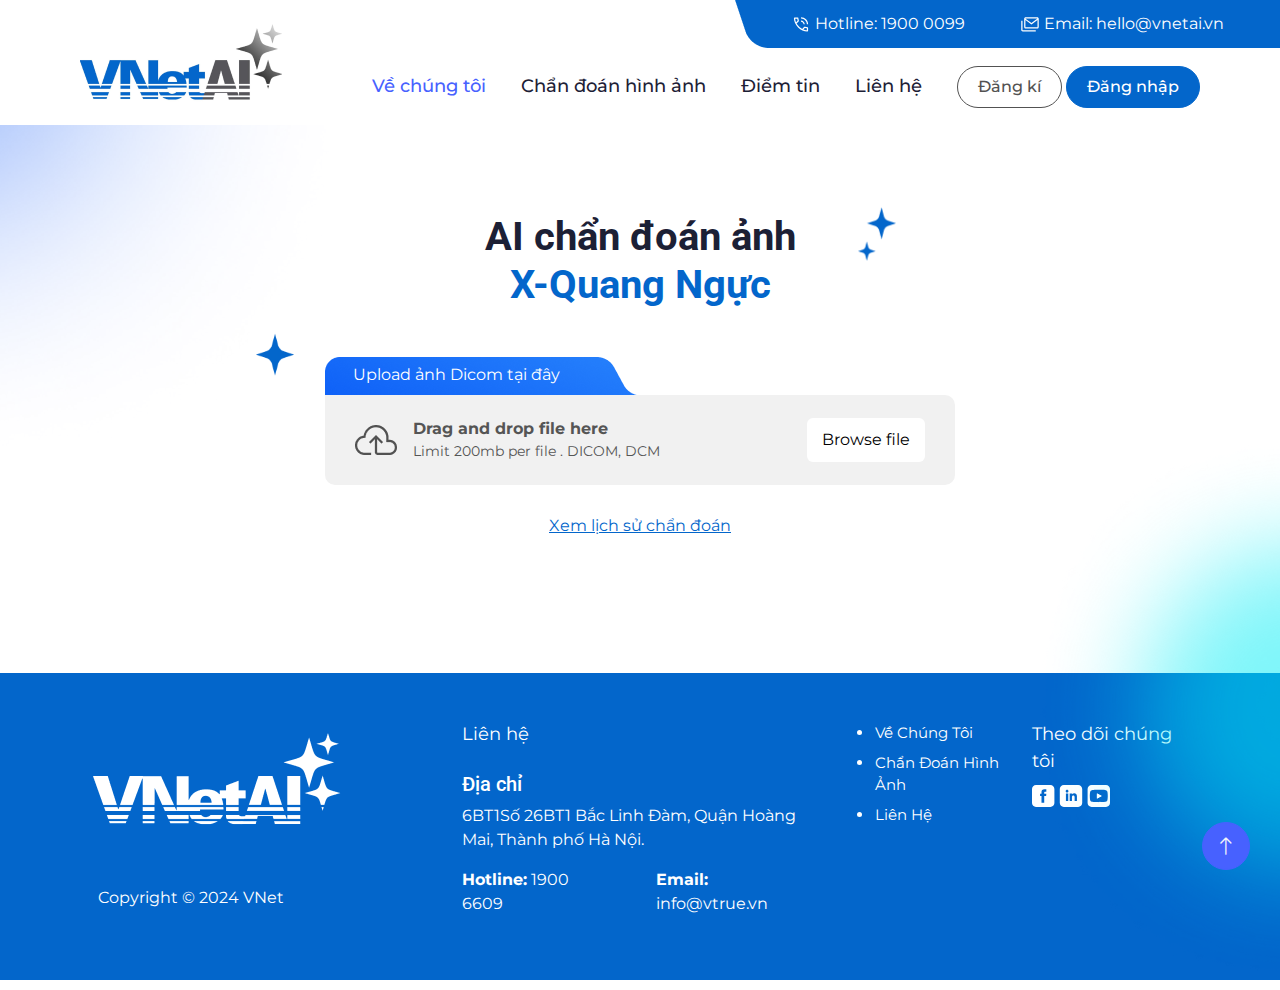
<file: diagnostic.html>
<!DOCTYPE html>
<html lang="en">

<head>
    <meta charset="utf-8">
    <title>Chẩn đoán hình ảnh</title>
    <meta content="width=device-width, initial-scale=1.0" name="viewport">
    <meta content="" name="keywords">
    <meta content="" name="description">

    <!-- Favicon -->
    <link href="img/favicon.ico" rel="icon">

    <!-- Google Web Fonts -->
    <link rel="preconnect" href="https://fonts.googleapis.com">
    <link rel="preconnect" href="https://fonts.gstatic.com" crossorigin>
    <link
        href="https://fonts.googleapis.com/css2?family=Montserrat:wght@400;500&family=Roboto:wght@500;700&display=swap"
        rel="stylesheet">

    <!-- Icon Font Stylesheet -->
    <link href="https://cdnjs.cloudflare.com/ajax/libs/font-awesome/5.10.0/css/all.min.css" rel="stylesheet">
    <link href="https://cdn.jsdelivr.net/npm/bootstrap-icons@1.4.1/font/bootstrap-icons.css" rel="stylesheet">

    <!-- Libraries Stylesheet -->
    <link href="lib/animate/animate.min.css" rel="stylesheet">
    <link href="lib/owlcarousel/assets/owl.carousel.min.css" rel="stylesheet">
    <link href="lib/lightbox/css/lightbox.min.css" rel="stylesheet">

    <!-- Customized Bootstrap Stylesheet -->
    <link href="css/bootstrap.min.css" rel="stylesheet">

    <!-- Template Stylesheet -->
    <link href="css/style.css" rel="stylesheet">
</head>

<body>

    <div id="spinner"
        class="show bg-white position-fixed translate-middle w-100 vh-100 top-50 start-50 d-flex align-items-center justify-content-center">
        <div class="spinner-border text-primary" role="status" style="width: 3rem; height: 3rem;"></div>
    </div>

     <!-- Navbar Start -->
     <div class="bg-white sticky-top">
        <div class="container-header">
            <nav class="navbar navbar-expand-lg bg-white navbar-light p-lg-0">
                <a href="index.html" class="navbar-brand d-lg-none">
                    <img src="img/logovnet.png" alt="">
                </a>
                <button type="button" class="navbar-toggler me-0" data-bs-toggle="collapse"
                    data-bs-target="#navbarCollapse">
                    <span class="navbar-toggler-icon"></span>
                </button>
                <div class="collapse navbar-collapse d-md-flex justify-content-between align-items-center"
                    id="navbarCollapse">
                    <div class="d-none d-lg-block logo-header">
                        <a href="index.html" class="">
                            <img src="img/logovnet.png" alt="">
                        </a>
                    </div>
                    <div class="navbar-nav d-md-flex flex-column align-items-end">
                        <div class="nav-top-bar d-none d-md-flex justify-content-evenly align-items-center text-white">
                            <div>
                                <img src="img/phone_in_talk.svg" alt="">
                                Hotline: 1900 0099
                            </div>
                            <div>
                                <img src="img/stacked_email.svg" alt="">
                                Email: hello@vnetai.vn
                            </div>
                        </div>
                        <div class="d-md-flex align-items-center menu-container">
                            <a href="about.html" class="nav-item nav-link active">Về chúng tôi</a>
                            <a href="diagnostic.html" class="nav-item nav-link">Chẩn đoán hình ảnh</a>
                            <a href="blog.html" class="nav-item nav-link">Điểm tin</a>
                            <a href="contact.html" class="nav-item nav-link">Liên hệ</a>
                            <div>
                                <button class="btn rounded-pill btn-register"><a href="register.html">Đăng kí</a></button>
                                <button class="btn rounded-pill btn-login"><a href="login.html">Đăng nhập</a></button>
                            </div>
                        </div>

                    </div>
                </div>
            </nav>
        </div>
    </div>
    <!-- Navbar End -->

    <div class="d-md-flex diagnostic-imaging justify-content-center align-items-center flex-column">
        <div class="w-md-50 text-center">
            <h1 class="fw-bold mb-5 mt-md-0 mt-5">AI chẩn đoán ảnh<br><span class="color-main">X-Quang Ngực</span>
            </h1>
        </div>


        <div class="w-md-50 d-md-flex justify-content-center align-items-center">
            <div class="up-load">
                <p class="text-white mx-md-4 mx-2 p-1 mb-1 text-upload-first">Upload ảnh Dicom tại đây</p>
                <div class="d-md-flex justify-content-between align-items-center up-load-item">
                    <div class="d-flex align-items-center mb-md-0 mb-3">
                        <img src="img/upload-icon.png" alt="">
                        <div class="ms-3 mb-md-0 mb-3">
                            <p class="mb-0 fw-bold"> Drag and drop file here</p>
                            <p class="mb-0 small opacity-25">Limit 200mb per file <span>.</span> DICOM, DCM</p>
                        </div>
                    </div>

                    <div class="">
                        <button class="border-0 browse-file">Browse file</button>
                        <input type="file" id="file-input" style="display: none;">
                    </div>
                    <script>
                        document.querySelector('.browse-file').addEventListener('click', function () {
                            document.getElementById('file-input').click();
                        });
                    </script>
                </div>
            </div>
        </div>


        <div class="mt-5 text-center text-a">
            <a href="diagnostic-history.html" class="color-main text-decoration-underline">Xem lịch sử chẩn đoán</a>
        </div>

        <img class="era-left" src="img/Ellipse 2.png" alt="">
        <img class="era-right" src="img/Ellipse 1 (1).png" alt="">
        <img class="era-star-two" src="img/Group 7.png" alt="">
        <img class="era-star-one" src="img/Vector (3).png" alt="">
    </div>

    <!-- Footer Start -->
    <div class="container-fluid footer mt-5 py-5 wow fadeIn" data-wow-delay="0.1s">
        <div class="container">
            <div class="row">
                <div class="col-lg-4 col-md-6">
                    <img class="mb-5" src="img/logo-footer.png" alt="">
                    <p class="ms-3 mb-0">Copyright © 2024 VNet</p>
                </div>
                <div class="col-lg-4 col-md-6">
                    <p class="text-white mb-4 text-f">Liên hệ</p>
                    <h5 class="text-white">Địa chỉ</h5>
                    <p>6BT1Số 26BT1 Bắc Linh Đàm, Quận Hoàng Mai,
                        Thành phố Hà Nội.</p>
                    <div class="d-flex align-items-center">
                        <p class="me-5"><span class="fw-bold">Hotline:</span> 1900 6609</p>
                        <p><span class="fw-bold">Email:</span> <a class="text-white" href="">info@vtrue.vn</a></p>
                    </div>

                </div>
                <div class="col-lg-2 col-md-6">
                    <ul>
                        <li> <a class="btn btn-link" href="">Về chúng tôi</a></li>
                        <li><a class="btn btn-link" href="">Chẩn đoán hình ảnh</a></li>
                        <li><a class="btn btn-link" href="">Liên hệ</a></li>
                    </ul>
                </div>
                <div class="col-lg-2 col-md-6">
                    <p class="text-white mb-2 text-f">Theo dõi chúng tôi</p>
                    <div>
                        <img src="img/facebook2.svg" alt="">
                        <img src="img/in.svg" alt="">
                        <img src="img/youtube.svg" alt="">
                    </div>
                </div>
            </div>
        </div>
    </div>
    <!-- Footer End -->

    <!-- Back to Top -->
    <a href="#" class="btn btn-lg btn-primary btn-lg-square rounded-circle back-to-top"><i
            class="bi bi-arrow-up"></i></a>


    <!-- JavaScript Libraries -->
    <script src="https://ajax.googleapis.com/ajax/libs/jquery/3.6.1/jquery.min.js"></script>
    <script src="https://cdn.jsdelivr.net/npm/bootstrap@5.0.0/dist/js/bootstrap.bundle.min.js"></script>
    <script src="lib/wow/wow.min.js"></script>
    <script src="lib/easing/easing.min.js"></script>
    <script src="lib/waypoints/waypoints.min.js"></script>
    <script src="lib/owlcarousel/owl.carousel.min.js"></script>
    <script src="lib/lightbox/js/lightbox.min.js"></script>

    <!-- Template Javascript -->
    <script src="js/main.js"></script>

</body>

</html>
</file>
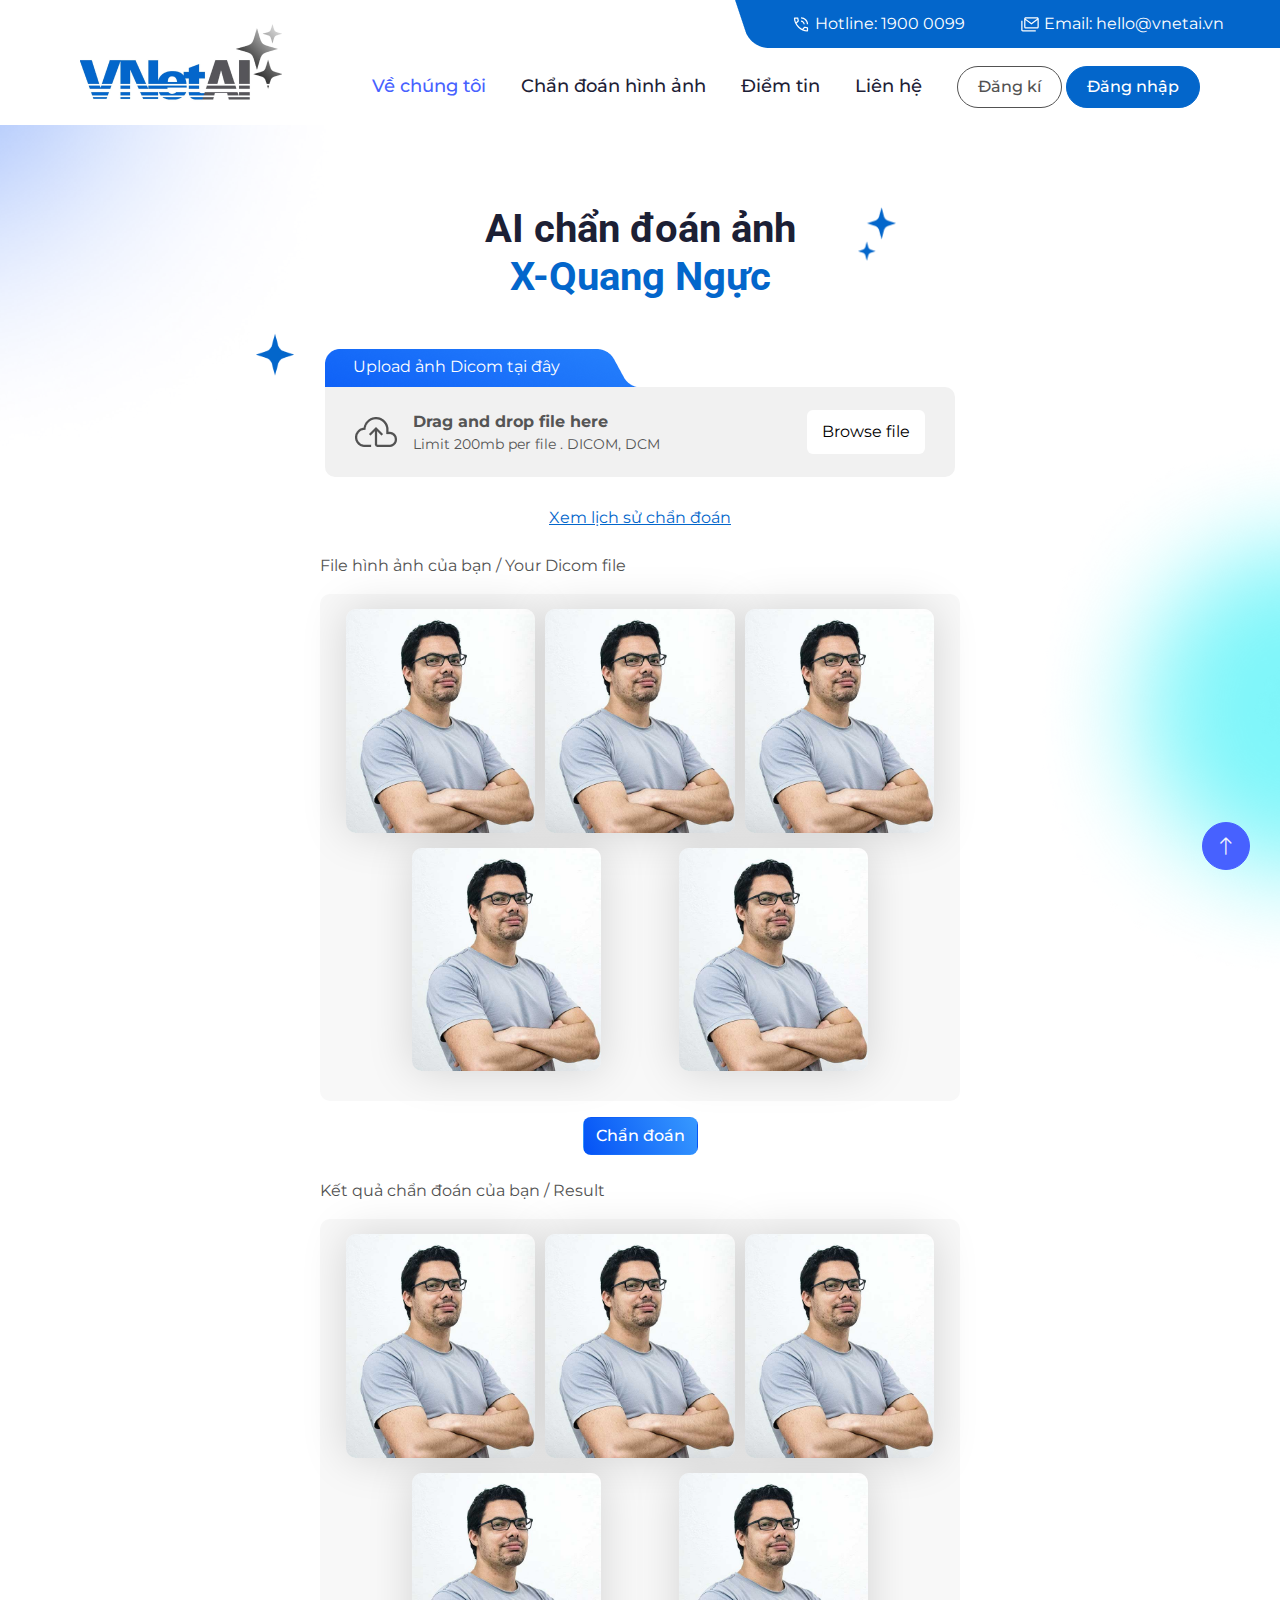
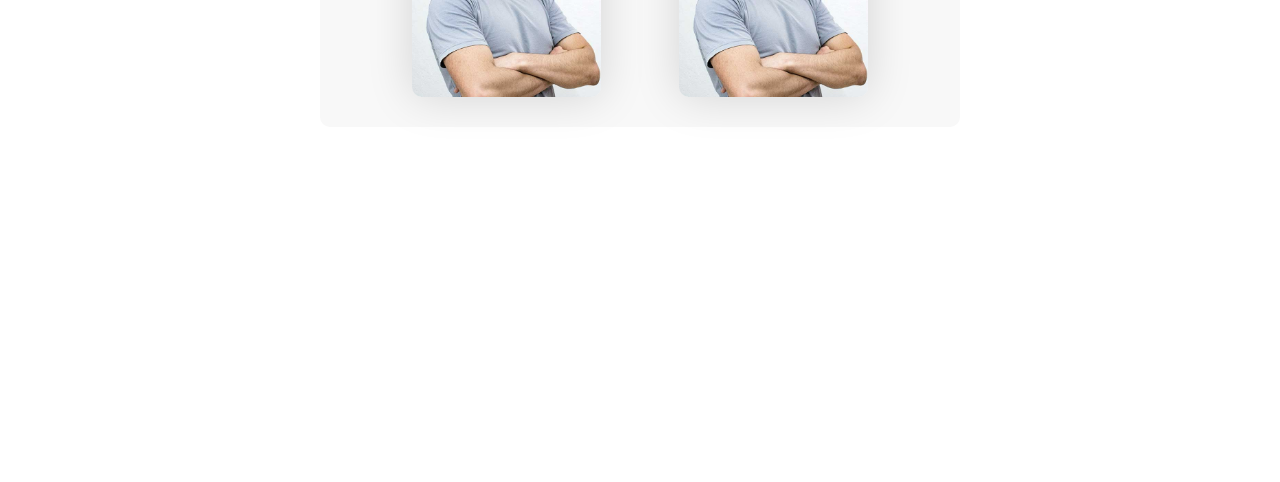
<file: diagnostic2.html>
<!DOCTYPE html>
<html lang="en">

<head>
    <meta charset="utf-8">
    <title>Chẩn đoán hình ảnh</title>
    <meta content="width=device-width, initial-scale=1.0" name="viewport">
    <meta content="" name="keywords">
    <meta content="" name="description">

    <!-- Favicon -->
    <link href="img/favicon.ico" rel="icon">

    <!-- Google Web Fonts -->
    <link rel="preconnect" href="https://fonts.googleapis.com">
    <link rel="preconnect" href="https://fonts.gstatic.com" crossorigin>
    <link
        href="https://fonts.googleapis.com/css2?family=Montserrat:wght@400;500&family=Roboto:wght@500;700&display=swap"
        rel="stylesheet">

    <!-- Icon Font Stylesheet -->
    <link href="https://cdnjs.cloudflare.com/ajax/libs/font-awesome/5.10.0/css/all.min.css" rel="stylesheet">
    <link href="https://cdn.jsdelivr.net/npm/bootstrap-icons@1.4.1/font/bootstrap-icons.css" rel="stylesheet">

    <!-- Libraries Stylesheet -->
    <link href="lib/animate/animate.min.css" rel="stylesheet">
    <link href="lib/owlcarousel/assets/owl.carousel.min.css" rel="stylesheet">
    <link href="lib/lightbox/css/lightbox.min.css" rel="stylesheet">

    <!-- Customized Bootstrap Stylesheet -->
    <link href="css/bootstrap.min.css" rel="stylesheet">

    <!-- Template Stylesheet -->
    <link href="css/style.css" rel="stylesheet">
</head>

<body>

    <div id="spinner"
        class="show bg-white position-fixed translate-middle w-100 vh-100 top-50 start-50 d-flex align-items-center justify-content-center">
        <div class="spinner-border text-primary" role="status" style="width: 3rem; height: 3rem;"></div>
    </div>

     <!-- Navbar Start -->
     <div class="bg-white sticky-top">
        <div class="container-header">
            <nav class="navbar navbar-expand-lg bg-white navbar-light p-lg-0">
                <a href="index.html" class="navbar-brand d-lg-none">
                    <img src="img/logovnet.png" alt="">
                </a>
                <button type="button" class="navbar-toggler me-0" data-bs-toggle="collapse"
                    data-bs-target="#navbarCollapse">
                    <span class="navbar-toggler-icon"></span>
                </button>
                <div class="collapse navbar-collapse d-md-flex justify-content-between align-items-center"
                    id="navbarCollapse">
                    <div class="d-none d-lg-block logo-header">
                        <a href="index.html" class="">
                            <img src="img/logovnet.png" alt="">
                        </a>
                    </div>
                    <div class="navbar-nav d-md-flex flex-column align-items-end">
                        <div class="nav-top-bar d-none d-md-flex justify-content-evenly align-items-center text-white">
                            <div>
                                <img src="img/phone_in_talk.svg" alt="">
                                Hotline: 1900 0099
                            </div>
                            <div>
                                <img src="img/stacked_email.svg" alt="">
                                Email: hello@vnetai.vn
                            </div>
                        </div>
                        <div class="d-md-flex align-items-center menu-container">
                            <a href="about.html" class="nav-item nav-link active">Về chúng tôi</a>
                            <a href="diagnostic.html" class="nav-item nav-link">Chẩn đoán hình ảnh</a>
                            <a href="blog.html" class="nav-item nav-link">Điểm tin</a>
                            <a href="contact.html" class="nav-item nav-link">Liên hệ</a>
                            <div>
                                <button class="btn rounded-pill btn-register"><a href="register.html">Đăng kí</a></button>
                                <button class="btn rounded-pill btn-login"><a href="login.html">Đăng nhập</a></button>
                            </div>
                        </div>

                    </div>
                </div>
            </nav>
        </div>
    </div>
    <!-- Navbar End -->

    <div class="d-md-flex diagnostic2-imaging justify-content-center align-items-center flex-column">
        <div class="w-md-50 text-center">
            <h1 class="fw-bold mb-5 mt-md-0 mt-5">AI chẩn đoán ảnh<br><span class="color-main">X-Quang Ngực</span>
            </h1>
        </div>

        <div class="w-50 diagnostic2-upload d-flex flex-column align-items-center">
            <div class="up-load">
                <p class="text-white mx-md-4 mx-2 p-1 mb-1 text-upload-first">Upload ảnh Dicom tại đây</p>
                <div class="d-md-flex justify-content-between align-items-center up-load-item">
                    <div class="d-flex align-items-center mb-md-0 mb-3">
                        <img src="img/upload-icon.png" alt="">
                        <div class="ms-3 mb-md-0 mb-3">
                            <p class="mb-0 fw-bold"> Drag and drop file here</p>
                            <p class="mb-0 small opacity-25">Limit 200mb per file <span>.</span> DICOM, DCM</p>
                        </div>
                    </div>

                    <div class="">
                        <button class="border-0 browse-file">Browse file</button>
                        <input type="file" id="file-input" style="display: none;">
                    </div>
                    <script>
                        document.querySelector('.browse-file').addEventListener('click', function () {
                            document.getElementById('file-input').click();
                        });
                    </script>
                </div>
            </div>

            <div class="mt-5 text-center text-a">
                <a href="" class="color-main text-decoration-underline">Xem lịch sử chẩn đoán</a>
            </div>

            <div class="mt-4 file-me w-100">
                <p>File hình ảnh của bạn / Your Dicom file</p>
                <div class="file-me-img w-100">
                    <img class="" src="img/team-1.jpg" alt="">
                    <img class="" src="img/team-1.jpg" alt="">
                    <img class="" src="img/team-1.jpg" alt="">
                    <img class="" src="img/team-1.jpg" alt="">
                    <img class="" src="img/team-1.jpg" alt="">
                </div>
            </div>

            <button class="btn mt-3 btn-dianostic">Chẩn đoán</button>

            <div class="mt-4 file-me">
                <p>Kết quả chẩn đoán của bạn / Result</p>
                <div class="file-me-img">
                    <img class="" src="img/team-1.jpg" alt="">
                    <img class="" src="img/team-1.jpg" alt="">
                    <img class="" src="img/team-1.jpg" alt="">
                    <img class="" src="img/team-1.jpg" alt="">
                    <img class="" src="img/team-1.jpg" alt="">
                </div>
            </div>
            <img class="era-left" src="img/Ellipse 2.png" alt="">
            <img class="era-right" src="img/Ellipse 1 (1).png" alt="">
            <img class="era-star-two" src="img/Group 7.png" alt="">
            <img class="era-star-one" src="img/Vector (3).png" alt="">
        </div>
    </div>

    <!-- Footer Start -->
    <div class="container-fluid footer mt-5 py-5 wow fadeIn" data-wow-delay="0.1s">
        <div class="container">
            <div class="row">
                <div class="col-lg-4 col-md-6">
                    <img class="mb-5" src="img/logo-footer.png" alt="">
                    <p class="ms-3 mb-0">Copyright © 2024 VNet</p>
                </div>
                <div class="col-lg-4 col-md-6">
                    <p class="text-white mb-4 text-f">Liên hệ</p>
                    <h5 class="text-white">Địa chỉ</h5>
                    <p>6BT1Số 26BT1 Bắc Linh Đàm, Quận Hoàng Mai,
                        Thành phố Hà Nội.</p>
                    <div class="d-flex align-items-center">
                        <p class="me-5"><span class="fw-bold">Hotline:</span> 1900 6609</p>
                        <p><span class="fw-bold">Email:</span> <a class="text-white" href="">info@vtrue.vn</a></p>
                    </div>

                </div>
                <div class="col-lg-2 col-md-6">
                    <ul>
                        <li> <a class="btn btn-link" href="">Về chúng tôi</a></li>
                        <li><a class="btn btn-link" href="">Chẩn đoán hình ảnh</a></li>
                        <li><a class="btn btn-link" href="">Liên hệ</a></li>
                    </ul>
                </div>
                <div class="col-lg-2 col-md-6">
                    <p class="text-white mb-2 text-f">Theo dõi chúng tôi</p>
                    <div>
                        <img src="img/facebook2.svg" alt="">
                        <img src="img/in.svg" alt="">
                        <img src="img/youtube.svg" alt="">
                    </div>
                </div>
            </div>
        </div>
    </div>
    <!-- Footer End -->

    <!-- Back to Top -->
    <a href="#" class="btn btn-lg btn-primary btn-lg-square rounded-circle back-to-top"><i
            class="bi bi-arrow-up"></i></a>


    <!-- JavaScript Libraries -->
    <script src="https://ajax.googleapis.com/ajax/libs/jquery/3.6.1/jquery.min.js"></script>
    <script src="https://cdn.jsdelivr.net/npm/bootstrap@5.0.0/dist/js/bootstrap.bundle.min.js"></script>
    <script src="lib/wow/wow.min.js"></script>
    <script src="lib/easing/easing.min.js"></script>
    <script src="lib/waypoints/waypoints.min.js"></script>
    <script src="lib/owlcarousel/owl.carousel.min.js"></script>
    <script src="lib/lightbox/js/lightbox.min.js"></script>

    <!-- Template Javascript -->
    <script src="js/main.js"></script>

</body>

</html>
</file>
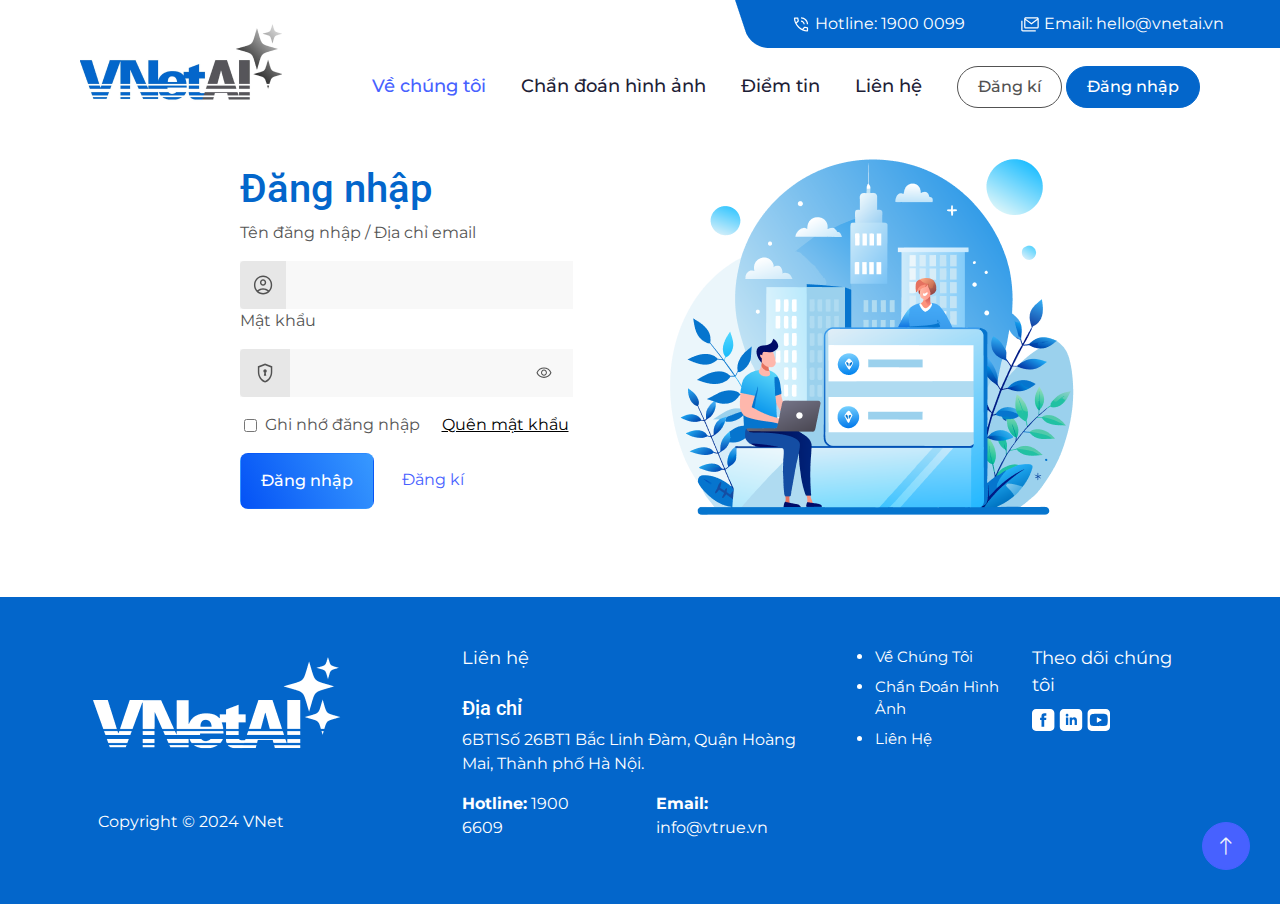
<file: login.html>
<!DOCTYPE html>
<html lang="en">

<head>
    <meta charset="utf-8">
    <title>Đăng nhập</title>
    <meta content="width=device-width, initial-scale=1.0" name="viewport">
    <meta content="" name="keywords">
    <meta content="" name="description">

    <!-- Favicon -->
    <link href="img/favicon.ico" rel="icon">

    <!-- Google Web Fonts -->
    <link rel="preconnect" href="https://fonts.googleapis.com">
    <link rel="preconnect" href="https://fonts.gstatic.com" crossorigin>
    <link
        href="https://fonts.googleapis.com/css2?family=Montserrat:wght@400;500&family=Roboto:wght@500;700&display=swap"
        rel="stylesheet">

    <!-- Icon Font Stylesheet -->
    <link href="https://cdnjs.cloudflare.com/ajax/libs/font-awesome/5.10.0/css/all.min.css" rel="stylesheet">
    <link href="https://cdn.jsdelivr.net/npm/bootstrap-icons@1.4.1/font/bootstrap-icons.css" rel="stylesheet">

    <!-- Libraries Stylesheet -->
    <link href="lib/animate/animate.min.css" rel="stylesheet">
    <link href="lib/owlcarousel/assets/owl.carousel.min.css" rel="stylesheet">
    <link href="lib/lightbox/css/lightbox.min.css" rel="stylesheet">

    <!-- Customized Bootstrap Stylesheet -->
    <link href="css/bootstrap.min.css" rel="stylesheet">

    <!-- Template Stylesheet -->
    <link href="css/style.css" rel="stylesheet">
</head>

<body>

    <div id="spinner"
        class="show bg-white position-fixed translate-middle w-100 vh-100 top-50 start-50 d-flex align-items-center justify-content-center">
        <div class="spinner-border text-primary" role="status" style="width: 3rem; height: 3rem;"></div>
    </div>

     <!-- Navbar Start -->
     <div class="bg-white sticky-top">
        <div class="container-header">
            <nav class="navbar navbar-expand-lg bg-white navbar-light p-lg-0">
                <a href="index.html" class="navbar-brand d-lg-none">
                    <img src="img/logovnet.png" alt="">
                </a>
                <button type="button" class="navbar-toggler me-0" data-bs-toggle="collapse"
                    data-bs-target="#navbarCollapse">
                    <span class="navbar-toggler-icon"></span>
                </button>
                <div class="collapse navbar-collapse d-md-flex justify-content-between align-items-center"
                    id="navbarCollapse">
                    <div class="d-none d-lg-block logo-header">
                        <a href="index.html" class="">
                            <img src="img/logovnet.png" alt="">
                        </a>
                    </div>
                    <div class="navbar-nav d-md-flex flex-column align-items-end">
                        <div class="nav-top-bar d-none d-md-flex justify-content-evenly align-items-center text-white">
                            <div>
                                <img src="img/phone_in_talk.svg" alt="">
                                Hotline: 1900 0099
                            </div>
                            <div>
                                <img src="img/stacked_email.svg" alt="">
                                Email: hello@vnetai.vn
                            </div>
                        </div>
                        <div class="d-md-flex align-items-center menu-container">
                            <a href="about.html" class="nav-item nav-link active">Về chúng tôi</a>
                            <a href="diagnostic.html" class="nav-item nav-link">Chẩn đoán hình ảnh</a>
                            <a href="blog" class="nav-item nav-link">Điểm tin</a>
                            <a href="contact.html" class="nav-item nav-link">Liên hệ</a>
                            <div>
                                <button class="btn rounded-pill btn-register"><a href="register.html">Đăng kí</a></button>
                                <button class="btn rounded-pill btn-login"><a href="login.html">Đăng nhập</a></button>
                            </div>
                        </div>

                    </div>
                </div>
            </nav>
        </div>
    </div>
    <!-- Navbar End -->

    <div class="d-flex justify-content-center align-items-center px-3">
        <div class="row w-custom-75">
            <div class="col-md-6 d-flex align-items-center justify-content-center">
                <form class="w-custom-75">
                    <h1 class="color-main">Đăng nhập</h1>
                    <p>Tên đăng nhập / Địa chỉ email</p>
                    <div class="d-flex login-input w-100">
                        <div class="login-input-img">
                            <img src="img/account_circle.svg" alt="">
                        </div>
                        <input type="text" name="" id="">
                    </div>
                    <p>Mật khẩu</p>
                    <div class="d-flex login-input w-100">
                        <div class="login-input-img">
                            <img src="img/encrypted.svg" alt="">
                        </div>
                        <input type="text" name="" class="password" id="password-input">
                        <img class="login-visibility" id="toggle-visibility" src="img/visibility.svg" alt="">
                    </div>

                    <script>
                        const passwordInput = document.getElementById("password-input");
                        const toggleVisibility = document.getElementById("toggle-visibility");
                        toggleVisibility.addEventListener("click", function () {
                            if (passwordInput.type === "password") {     
                                passwordInput.type = "text";
                                toggleVisibility.src = "img/visibility.svg";
                            } else {
                                passwordInput.type = "password";
                                toggleVisibility.src = "img/visibility.svg"; 
                            }
                        });

                    </script>

                    <div class="d-flex justify-content-between px-1 mt-3">
                        <div class="d-flex align-items-center">
                            <input class="login-checkbox me-2" type="checkbox" name="" id="">
                            <span>Ghi nhớ đăng nhập</span>
                        </div>

                        <div>
                            <a class="text-black text-decoration-underline" href="">Quên mật khẩu</a>
                        </div>
                    </div>

                    <div class="mt-3">
                        <button class="btn btn-login-submit text-white" type="submit">Đăng nhập</button>
                        <a class="ms-4" href="register.html">Đăng kí</a>
                    </div>

                </form>
            </div>

            <div class="col-md-6 d-md-flex d-none justify-content-center align-items-center">
                <div class="w-100 d-flex justify-content-center align-items-center">
                    <img src="img/imglogin.png" alt="">
                </div>
            </div>
        </div>
    </div>

    <!-- Footer Start -->
    <div class="container-fluid footer mt-5 py-5 wow fadeIn" data-wow-delay="0.1s">
        <div class="container">
            <div class="row">
                <div class="col-lg-4 col-md-6">
                    <img class="mb-5" src="img/logo-footer.png" alt="">
                    <p class="ms-3 mb-0">Copyright © 2024 VNet</p>
                </div>
                <div class="col-lg-4 col-md-6">
                    <p class="text-white mb-4 text-f">Liên hệ</p>
                    <h5 class="text-white">Địa chỉ</h5>
                    <p>6BT1Số 26BT1 Bắc Linh Đàm, Quận Hoàng Mai,
                        Thành phố Hà Nội.</p>
                    <div class="d-flex align-items-center">
                        <p class="me-5"><span class="fw-bold">Hotline:</span> 1900 6609</p>
                        <p><span class="fw-bold">Email:</span> <a class="text-white" href="">info@vtrue.vn</a></p>
                    </div>

                </div>
                <div class="col-lg-2 col-md-6">
                    <ul>
                        <li> <a class="btn btn-link" href="">Về chúng tôi</a></li>
                        <li><a class="btn btn-link" href="">Chẩn đoán hình ảnh</a></li>
                        <li><a class="btn btn-link" href="">Liên hệ</a></li>
                    </ul>
                </div>
                <div class="col-lg-2 col-md-6">
                    <p class="text-white mb-2 text-f">Theo dõi chúng tôi</p>
                    <div>
                        <img src="img/facebook2.svg" alt="">
                        <img src="img/in.svg" alt="">
                        <img src="img/youtube.svg" alt="">
                    </div>
                </div>
            </div>
        </div>
    </div>
    <!-- Footer End -->

    <!-- Back to Top -->
    <a href="#" class="btn btn-lg btn-primary btn-lg-square rounded-circle back-to-top"><i
            class="bi bi-arrow-up"></i></a>


    <!-- JavaScript Libraries -->
    <script src="https://ajax.googleapis.com/ajax/libs/jquery/3.6.1/jquery.min.js"></script>
    <script src="https://cdn.jsdelivr.net/npm/bootstrap@5.0.0/dist/js/bootstrap.bundle.min.js"></script>
    <script src="lib/wow/wow.min.js"></script>
    <script src="lib/easing/easing.min.js"></script>
    <script src="lib/waypoints/waypoints.min.js"></script>
    <script src="lib/owlcarousel/owl.carousel.min.js"></script>
    <script src="lib/lightbox/js/lightbox.min.js"></script>

    <!-- Template Javascript -->
    <script src="js/main.js"></script>

</body>

</html>
</file>
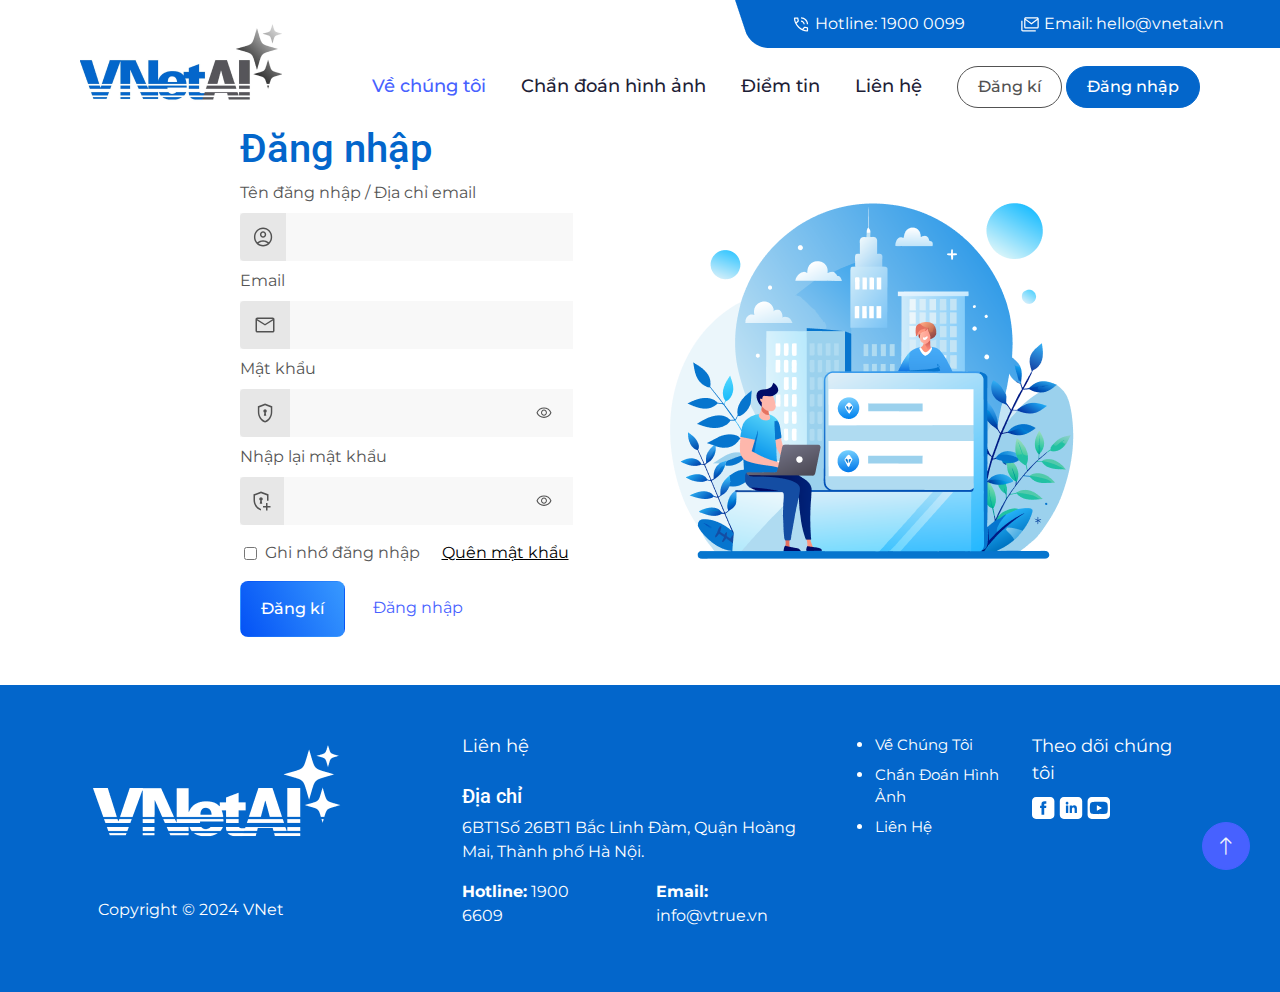
<file: register.html>
<!DOCTYPE html>
<html lang="en">

<head>
    <meta charset="utf-8">
    <title>Đăng kí</title>
    <meta content="width=device-width, initial-scale=1.0" name="viewport">
    <meta content="" name="keywords">
    <meta content="" name="description">

    <!-- Favicon -->
    <link href="img/favicon.ico" rel="icon">

    <!-- Google Web Fonts -->
    <link rel="preconnect" href="https://fonts.googleapis.com">
    <link rel="preconnect" href="https://fonts.gstatic.com" crossorigin>
    <link
        href="https://fonts.googleapis.com/css2?family=Montserrat:wght@400;500&family=Roboto:wght@500;700&display=swap"
        rel="stylesheet">

    <!-- Icon Font Stylesheet -->
    <link href="https://cdnjs.cloudflare.com/ajax/libs/font-awesome/5.10.0/css/all.min.css" rel="stylesheet">
    <link href="https://cdn.jsdelivr.net/npm/bootstrap-icons@1.4.1/font/bootstrap-icons.css" rel="stylesheet">

    <!-- Libraries Stylesheet -->
    <link href="lib/animate/animate.min.css" rel="stylesheet">
    <link href="lib/owlcarousel/assets/owl.carousel.min.css" rel="stylesheet">
    <link href="lib/lightbox/css/lightbox.min.css" rel="stylesheet">

    <!-- Customized Bootstrap Stylesheet -->
    <link href="css/bootstrap.min.css" rel="stylesheet">

    <!-- Template Stylesheet -->
    <link href="css/style.css" rel="stylesheet">
</head>

<body>

    <div id="spinner"
        class="show bg-white position-fixed translate-middle w-100 vh-100 top-50 start-50 d-flex align-items-center justify-content-center">
        <div class="spinner-border text-primary" role="status" style="width: 3rem; height: 3rem;"></div>
    </div>

     <!-- Navbar Start -->
     <div class="bg-white sticky-top">
        <div class="container-header">
            <nav class="navbar navbar-expand-lg bg-white navbar-light p-lg-0">
                <a href="index.html" class="navbar-brand d-lg-none">
                    <img src="img/logovnet.png" alt="">
                </a>
                <button type="button" class="navbar-toggler me-0" data-bs-toggle="collapse"
                    data-bs-target="#navbarCollapse">
                    <span class="navbar-toggler-icon"></span>
                </button>
                <div class="collapse navbar-collapse d-md-flex justify-content-between align-items-center"
                    id="navbarCollapse">
                    <div class="d-none d-lg-block logo-header">
                        <a href="index.html" class="">
                            <img src="img/logovnet.png" alt="">
                        </a>
                    </div>
                    <div class="navbar-nav d-md-flex flex-column align-items-end">
                        <div class="nav-top-bar d-none d-md-flex justify-content-evenly align-items-center text-white">
                            <div>
                                <img src="img/phone_in_talk.svg" alt="">
                                Hotline: 1900 0099
                            </div>
                            <div>
                                <img src="img/stacked_email.svg" alt="">
                                Email: hello@vnetai.vn
                            </div>
                        </div>
                        <div class="d-md-flex align-items-center menu-container">
                            <a href="about.html" class="nav-item nav-link active">Về chúng tôi</a>
                            <a href="diagnostic.html" class="nav-item nav-link">Chẩn đoán hình ảnh</a>
                            <a href="blog" class="nav-item nav-link">Điểm tin</a>
                            <a href="contact.html" class="nav-item nav-link">Liên hệ</a>
                            <div>
                                <button class="btn rounded-pill btn-register"><a href="register.html">Đăng kí</a></button>
                                <button class="btn rounded-pill btn-login"><a href="login.html">Đăng nhập</a></button>
                            </div>
                        </div>

                    </div>
                </div>
            </nav>
        </div>
    </div>
    <!-- Navbar End -->

    <div class="d-flex justify-content-center align-items-center px-3">
        <div class="row w-custom-75">
            <div class="col-md-6 d-flex align-items-center justify-content-center">
                <form class="w-custom-75">
                    <h1 class="color-main">Đăng nhập</h1>
                    <p class="my-2">Tên đăng nhập / Địa chỉ email</p>
                    <div class="d-flex login-input w-100">
                        <div class="login-input-img">
                            <img src="img/account_circle.svg" alt="">
                        </div>
                        <input type="text" name="" id="">
                    </div>

                    <p class="my-2">Email</p>
                    <div class="d-flex login-input w-100">
                        <div class="login-input-img">
                            <img src="img/mail.svg" alt="">
                        </div>
                        <input type="text" name="" id="">
                    </div>

                    <p class="my-2">Mật khẩu</p>
                    <div class="d-flex login-input w-100">
                        <div class="login-input-img">
                            <img src="img/encrypted.svg" alt="">
                        </div>
                        <input type="text" name="" class="password" id="password-input">
                        <img class="login-visibility" id="toggle-visibility" src="img/visibility.svg" alt="">
                    </div>

                    
                    <p class="my-2">Nhập lại mật khẩu</p>
                    <div class="d-flex login-input w-100">
                        <div class="login-input-img">
                            <img src="img/encrypted_add.svg" alt="">
                        </div>
                        <input type="text" name="" class="password" id="password-add-input">
                        <img class="login-visibility" id="toggle-add-visibility" src="img/visibility.svg" alt="">
                    </div>

                    <script>
                        const passwordInput = document.getElementById("password-input");
                        const toggleVisibility = document.getElementById("toggle-visibility");
                        toggleVisibility.addEventListener("click", function () {
                            if (passwordInput.type === "password") {     
                                passwordInput.type = "text";
                                toggleVisibility.src = "img/visibility.svg";
                            } else {
                                passwordInput.type = "password";
                                toggleVisibility.src = "img/visibility.svg"; 
                            }
                        });

                        const passwordAddInput = document.getElementById("password-add-input");
                        const toggleAddVisibility = document.getElementById("toggle-add-visibility");
                        toggleAddVisibility.addEventListener("click", function () {
                            if (passwordAddInput.type === "password") {     
                                passwordAddInput.type = "text";
                                toggleVisibility.src = "img/visibility.svg";
                            } else {
                                passwordAddInput.type = "password";
                                toggleVisibility.src = "img/visibility.svg"; 
                            }
                        });
                    </script>

                    <div class="d-flex justify-content-between px-1 mt-3">
                        <div class="d-flex align-items-center">
                            <input class="login-checkbox me-2" type="checkbox" name="" id="">
                            <span>Ghi nhớ đăng nhập</span>
                        </div>

                        <div>
                            <a class="text-black text-decoration-underline" href="">Quên mật khẩu</a>
                        </div>
                    </div>

                    <div class="mt-3">
                        <button class="btn btn-login-submit text-white" type="submit">Đăng kí</button>
                        <a class="ms-4" href="login.html">Đăng nhập</a>
                    </div>

                </form>
            </div>

            <div class="col-md-6 d-md-flex d-none justify-content-center align-items-center">
                <div class="w-100 d-flex justify-content-center align-items-center">
                    <img src="img/imglogin.png" alt="">
                </div>
            </div>
        </div>
    </div>

    <!-- Footer Start -->
    <div class="container-fluid footer mt-5 py-5 wow fadeIn" data-wow-delay="0.1s">
        <div class="container">
            <div class="row">
                <div class="col-lg-4 col-md-6">
                    <img class="mb-5" src="img/logo-footer.png" alt="">
                    <p class="ms-3 mb-0">Copyright © 2024 VNet</p>
                </div>
                <div class="col-lg-4 col-md-6">
                    <p class="text-white mb-4 text-f">Liên hệ</p>
                    <h5 class="text-white">Địa chỉ</h5>
                    <p>6BT1Số 26BT1 Bắc Linh Đàm, Quận Hoàng Mai,
                        Thành phố Hà Nội.</p>
                    <div class="d-flex align-items-center">
                        <p class="me-5"><span class="fw-bold">Hotline:</span> 1900 6609</p>
                        <p><span class="fw-bold">Email:</span> <a class="text-white" href="">info@vtrue.vn</a></p>
                    </div>

                </div>
                <div class="col-lg-2 col-md-6">
                    <ul>
                        <li> <a class="btn btn-link" href="">Về chúng tôi</a></li>
                        <li><a class="btn btn-link" href="">Chẩn đoán hình ảnh</a></li>
                        <li><a class="btn btn-link" href="">Liên hệ</a></li>
                    </ul>
                </div>
                <div class="col-lg-2 col-md-6">
                    <p class="text-white mb-2 text-f">Theo dõi chúng tôi</p>
                    <div>
                        <img src="img/facebook2.svg" alt="">
                        <img src="img/in.svg" alt="">
                        <img src="img/youtube.svg" alt="">
                    </div>
                </div>
            </div>
        </div>
    </div>
    <!-- Footer End -->

    <!-- Back to Top -->
    <a href="#" class="btn btn-lg btn-primary btn-lg-square rounded-circle back-to-top"><i
            class="bi bi-arrow-up"></i></a>


    <!-- JavaScript Libraries -->
    <script src="https://ajax.googleapis.com/ajax/libs/jquery/3.6.1/jquery.min.js"></script>
    <script src="https://cdn.jsdelivr.net/npm/bootstrap@5.0.0/dist/js/bootstrap.bundle.min.js"></script>
    <script src="lib/wow/wow.min.js"></script>
    <script src="lib/easing/easing.min.js"></script>
    <script src="lib/waypoints/waypoints.min.js"></script>
    <script src="lib/owlcarousel/owl.carousel.min.js"></script>
    <script src="lib/lightbox/js/lightbox.min.js"></script>

    <!-- Template Javascript -->
    <script src="js/main.js"></script>

</body>

</html>
</file>
<file: css/style.css>
/********** Template CSS **********/
:root {
    --primary: #4761FF;
    --secondary: #555555;
    --light: #F1F3FA;
    --dark: #1C2035;
}

.back-to-top {
    position: fixed;
    display: none;
    right: 30px;
    bottom: 30px;
    z-index: 99;
}
.account-img img{
    width: 36px;
    height: 36px;
    border-radius: 50%;
    object-fit: cover;
    object-position: center;
}

.fw-medium {
    font-weight: 500;
}
.tien-phong,
.tinh-linh-hoat{ 
    position: relative;
}

.tinh-linh-hoat-one{ 
    position: absolute;
    bottom: -10px;
    right: -10px;
}

.tinh-linh-hoat-two{ 
    position: absolute;
    top: 20px;
    right: 80px;
    width: 30px;
}

.tinh-linh-hoat-three{
    position: absolute;
    top: 30px;
    right: 30px;
    width: 30px;
}
.tien-phong-img{
    position: absolute;
    bottom: 27%;
    right: 0;
    right: 40px;
    width: 40px !important;
}

.con-nguoi-img{
    position: absolute;
    top: 50px;
    right: 34%;
    width: 26px !important;
}


/*** Spinner ***/
#spinner {
    opacity: 0;
    visibility: hidden;
    transition: opacity .5s ease-out, visibility 0s linear .5s;
    z-index: 99999;
}

#spinner.show {
    transition: opacity .5s ease-out, visibility 0s linear 0s;
    visibility: visible;
    opacity: 1;
}


/*** Button ***/
.btn {
    transition: .5s;
    font-weight: 500;
}

.btn-primary,
.btn-outline-primary:hover {
    color: var(--light);
}

.btn-secondary,
.btn-outline-secondary:hover {
    color: var(--dark);
}

.btn-square {
    width: 38px;
    height: 38px;
}

.btn-sm-square {
    width: 32px;
    height: 32px;
}

.btn-lg-square {
    width: 48px;
    height: 48px;
}

.btn-square,
.btn-sm-square,
.btn-lg-square {
    padding: 0;
    display: flex;
    align-items: center;
    justify-content: center;
    font-weight: normal;
}


/*** Navbar ***/
.sticky-top {
    top: -100px;
    transition: .5s;
}

.navbar .navbar-nav .nav-link {
    margin-right: 35px;
    padding: 25px 0;
    color: var(--dark);
    font-size: 18px;
    font-weight: 500;
    outline: none;
}

.navbar .navbar-nav .nav-link:hover,
.navbar .navbar-nav .nav-link.active {
    color: var(--primary);
}

.navbar .dropdown-toggle::after {
    border: none;
    content: "\f107";
    font-family: "Font Awesome 5 Free";
    font-weight: 900;
    vertical-align: middle;
    margin-left: 8px;
}

.page-header {
    background: linear-gradient(rgba(0, 0, 0, .1), rgba(0, 0, 0, .1)), url(../img/carousel-1.jpg) center center no-repeat;
    background-size: cover;
}

.page-header .breadcrumb-item+.breadcrumb-item::before {
    color: var(--light);
}

.page-header .breadcrumb-item,
.page-header .breadcrumb-item a {
    font-size: 18px;
    color: var(--light);
}


/*** Features ***/
.feature-row {
    box-shadow: 0 0 45px rgba(0, 0, 0, .08);
}

.feature-item {
    border-color: rgba(0, 0, 0, .03) !important;
}

.btn-play {
    position: relative;
    display: block;
    box-sizing: content-box;
    width: 36px;
    height: 46px;
    border-radius: 100%;
    border: none;
    outline: none !important;
    padding: 18px 20px 20px 28px;
    background: var(--primary);
}

.btn-play:before {
    content: "";
    position: absolute;
    z-index: 0;
    left: 50%;
    top: 50%;
    transform: translateX(-50%) translateY(-50%);
    display: block;
    width: 90px;
    height: 90px;
    background: var(--primary);
    border-radius: 100%;
    animation: pulse-border 1500ms ease-out infinite;
}

.btn-play:after {
    content: "";
    position: absolute;
    z-index: 1;
    left: 50%;
    top: 50%;
    transform: translateX(-50%) translateY(-50%);
    display: block;
    width: 90px;
    height: 90px;
    background: var(--primary);
    border-radius: 100%;
    transition: all 200ms;
}

.btn-play span {
    display: block;
    position: relative;
    z-index: 3;
    width: 0;
    height: 0;
    left: 3px;
    border-left: 30px solid #FFFFFF;
    border-top: 18px solid transparent;
    border-bottom: 18px solid transparent;
}

@keyframes pulse-border {
    0% {
        transform: translateX(-50%) translateY(-50%) translateZ(0) scale(1);
        opacity: 1;
    }

    100% {
        transform: translateX(-50%) translateY(-50%) translateZ(0) scale(2);
        opacity: 0;
    }
}

.modal-video .modal-dialog {
    position: relative;
    max-width: 800px;
    margin: 60px auto 0 auto;
}

.modal-video .modal-body {
    position: relative;
    padding: 0px;
}

.modal-video .close {
    position: absolute;
    width: 30px;
    height: 30px;
    right: 0px;
    top: -30px;
    z-index: 999;
    font-size: 30px;
    font-weight: normal;
    color: #FFFFFF;
    background: #000000;
    opacity: 1;
}


/*** Service ***/
.service-container{
    padding: 150px 0;
    position: relative;
}
.service-item{
    background-image: url(../img/why-img.png);
    background-size: cover;
    background-position: center;
    background-repeat: no-repeat;
}
.about-item{
    background-image: url(../img/vectorxanh.png);
    background-size: cover;
    background-position: center;
    background-repeat: no-repeat;
    color: #fff;
    height: 315px;
    width: 630px;
   
}
.service-text .number{
    font-size: 20px;
}

.service-text span{
    font-size: 30px;
}

.service-text .content{
    font-size: 14px;
}
.service-img-abs{
    position: absolute;
    right: 0;
    z-index: 10;
    top: 50px;
}
.service-center{
    background-size: cover;
    background-position: center;
    background-repeat: no-repeat;
}

/*** Project ***/
.project-item{
    display: flex;
}

.project-item .project-item-img{
    width: 50%;
    height: 100%;
}

.project-item .project-item-img img{
    width: 100%;
    height: 100%;
}

.project-item .project-item-text{
    width: 50%;
    background-color: rgba(3, 102, 203, 1);
    color: #fff;
    border-bottom-right-radius: 15px;
    border-top-right-radius: 15px;
    display: flex;
    flex-direction: column;
    justify-content: center;
    padding: 0 30px;
}
.project-bg{
    background: linear-gradient(79.31deg, #E6E6E6 -1.1%, #F5F5F5 106.98%);
    border-radius: 15px;
}
.duty-text{
    margin-bottom: 80px;
}

.project-item-p-end{
    font-size: 14px;
}

.project-carousel .owl-nav {
    position: absolute;
    top: -100px;
    right: 0;
    display: flex;
}

.project-carousel .owl-nav .owl-prev,
.project-carousel .owl-nav .owl-next {
    margin-left: 15px;
    width: 35px;
    height: 35px;
    display: flex;
    align-items: center;
    justify-content: center;
    color: var(--secondary);
    border-radius: 55px;
    box-shadow: 0 0 45px rgba(0, 0, 0, .15);
    font-size: 15px;
    transition: .5s;
}
.project-carousel .owl-nav .owl-next{
    background-color: #0366CB;
    color: #fff;
}
.project-container .owl-prev [class*=" bi-"]::before {
    margin-top: 6px;
    margin-left: 0px;
}

.project-container .owl-next [class*=" bi-"]::before {
    margin-top: 6px;
    margin-left: 4px;
}

.project-carousel .owl-nav .owl-prev:hover,
.project-carousel .owl-nav .owl-next:hover {
    background: var(--primary);
    color: #FFFFFF;
}


/*** Team ***/
.team-item {
    position: relative;
    text-align: center;
    box-shadow: 0 0 45px rgba(0, 0, 0, .07);
}

.team-item .team-social {
    position: absolute;
    padding: 0;
    top: 15px;
    left: 0;
    overflow: hidden;
}

.team-item .team-social li {
    list-style-type: none;
    margin-bottom: 10px;
    margin-left: -50px;
    opacity: 0;
    transition: .5s;
}

.team-item:hover .team-social li {
    margin-left: 15px;
    opacity: 1;
}

.team-item .team-social li .btn {
    background: #FFFFFF;
    color: var(--primary);
    border-radius: 40px;
    transition: .5s;
}

.team-item .team-social li .btn:hover {
    color: #FFFFFF;
    background: var(--primary);
}

.team-item .team-social li:nth-child(1) {
    transition-delay: .1s;
}

.team-item .team-social li:nth-child(2) {
    transition-delay: .2s;
}

.team-item .team-social li:nth-child(3) {
    transition-delay: .3s;
}

.team-item .team-social li:nth-child(4) {
    transition-delay: .4s;
}

.team-item .team-social li:nth-child(5) {
    transition-delay: .5s;
}


/*** Testimonial ***/
.testimonial-item {
    box-shadow: 0 0 45px rgba(0, 0, 0, .07);
    transition: .5s;
}

.owl-item .testimonial-item,
.testimonial-item * {
    transition: .5s;
}

.owl-item.center .testimonial-item,
.testimonial-item:hover {
    /* background: var(--primary); */
}

.owl-item.center .testimonial-item *,
.testimonial-item:hover * {
    /* color: #FFFFFF !important; */
}

.testimonial-item img {}

.testimonial-carousel .owl-nav {
    position: absolute;
    top: -100px;
    right: 0;
    display: flex;
}

.testimonial-carousel .owl-nav .owl-prev,
.testimonial-carousel .owl-nav .owl-next {
    margin-left: 15px;
    width: 55px;
    height: 55px;
    display: flex;
    align-items: center;
    justify-content: center;
    color: var(--secondary);
    border-radius: 55px;
    box-shadow: 0 0 45px rgba(0, 0, 0, .15);
    font-size: 25px;
    transition: .5s;
}

.testimonial-carousel .owl-nav .owl-prev:hover,
.testimonial-carousel .owl-nav .owl-next:hover {
    background: var(--primary);
    color: #FFFFFF;
}

/* login */
.login-input{
    background-color: #F8F8F8;
    position: relative;
}
.login-input-img{
    height: 48px;
    padding: 0 13px;
    display: flex;
    justify-content: center;
    align-items: center;
    background-color: #E7E7E7;
    border-top-left-radius: 4px;
    border-bottom-left-radius: 4px;
}
.login-input-img img{
    
}
.login-visibility{
    position: absolute;
    right: 20px;
    top: 50%;                   
    transform: translateY(-50%);
    cursor: pointer; 
}
.login-input input{
    border: 0;
    outline: none;
    width: 75%;
    padding: 8px 15px;
    background-color: #F8F8F8;
}
.login-checkbox{
    border: none;          
    cursor: pointer; 
}
.btn-login-submit{
    background: linear-gradient(243.66deg, #399BFF -2.7%, #014EF5 105.18%);
    padding: 15px 20px;
}
.text-black{
    color: #000;
}

.w-custom-75{
    width: 75%;
}
/*end login */
/* contact */
.contact-input{
    background-color: #F8F8F8;
    height: 50px;
    padding: 5px 15px;
    display: flex;
    align-items: center;
    margin-bottom: 20px;
}

.contact-input input{
    background-color: #F8F8F8;
    border: none;
    outline: none;
    width: 100%;
}
.contact-textarea{
    background-color: #F8F8F8;
    padding: 5px 15px;
}
.contact-textarea textarea{
    background-color: #F8F8F8;
    border: none;
    outline: none;
    width: 100%;
}
.contact-textarea img{
    width: 20px;
    height: 20px;
    margin-right: 10px;
    margin-top: 5px;
}
.contact-input img{
    width: 20px;
    height: 20px;
    margin-right: 10px;
}
/* end contact */
/* blog */
.blog-item{
    margin-bottom: 30px;
}
.blog-item-img{
    height: 250px;
}
.blog-item-img img {
    width: 100%;
    height: 100%;
    object-fit: cover; 
    object-position: center; 
    border-radius: 10px;
}
.blog-item-date{
    font-size: 15px;
    margin-top: 4px;
    margin-bottom: 8px;
}
.blog-item-title{
    color: #000;
    font-size: 18px;
}
.pagination a{
    height: 30px;
    width: 30px;
    border-radius: 15px;
    margin-right: 10px;
    color: #000;
    display: flex;
    justify-content: center;
    align-items: center;
    font-size: 14px;
}
.pagination .active{
    background-color:#0366CB;
    color: #fff;
}
.w-custom-50{
    width: 50%;
}
/*end blog */


/*** Footer ***/
.footer {
    background:rgba(3, 102, 203, 1);
    color: #fff;
}

.footer .btn.btn-link {
    display: block;
    margin-bottom: 5px;
    padding: 0;
    text-align: left;
    color: #fff;
    font-weight: normal;
    text-transform: capitalize;
    transition: .3s;
    font-size: 15px;
}

.footer .btn.btn-link:hover {
    color: var(--light);
    letter-spacing: 1px;
    box-shadow: none;
}

.copyright {
    color: #fff;
}

.copyright {
    background: #111111;
}

.copyright a:hover {
    color: var(--primary) !important;
}

/* custom css km a */
.nav-top-bar {
    background-image: url('../img/Rectangle\ 2.png');
    background-size: cover;
    /* Ảnh sẽ bao phủ toàn bộ vùng chứa */
    background-position: center;
    /* Ảnh sẽ căn giữa */
    background-repeat: no-repeat;
    /* Ảnh sẽ không lặp lại */
    height: 48px;
    width: 545px;
}

.container-header {
    max-width: 100%;
}

.logo-header {
    margin-left: 80px;
}

.menu-container {
    margin-right: 80px;
}

.btn-register {
    border: 1px solid #525252;
    background-color: #fff;
    padding: 8px 20px;
}

.btn-register a {
    color: #525252;
}

.btn-login {
    border: 1px solid #0366CB;
    background-color: #0366CB;
    padding: 8px 20px;
}

.btn-login a {
    color: #fff;
}

.btn-about {
    background-color: #0366CB;
}

.color-main {
    color: #0366CB;
}

.about-main{
    height: 450px;
    position: relative;
}
.about-img-layer{
    position: absolute;
    bottom: 5%;
    left: 0;
}
.era-main {
    height: 450px;
    position: relative;
}

.era-left {
    position: absolute;
    top: -40%;
    left: 0;
    width: 10%;
}

.era-right {
    position: absolute;
    bottom: -35%;
    right: 0;
    width: 15%;
}

.era-star-two {
    position: absolute;
    top: 30%;
    right: 25%;
}

.era-star-one {
    position: absolute;
    bottom: 10%;
    left: 25%;
}


#owl-demo .owl-stage .active {
    width: 460px !important;
    margin-right: 25px !important;
}

.owl-item {
    height: 400px !important;
}

.testimonial-text button {
    border: none;
    border-radius: 5px;
    padding: 5px 10px;
    background-color: #0366CB;
}

.testimonial-text button a {
    display: flex;
    color: #fff;
}

.testimonial-text button a img {
    width: 15% !important;
}

.testimonial-text {
    background-image: url(../img/Vector2.png);
    background-size: cover;
    background-position: center;
    background-repeat: no-repeat;
    position: absolute;
    bottom: 0%;
    color: #fff;
    height: 191px;
    border-bottom-left-radius: 10px;
    border-bottom-right-radius: 10px;
}

.testimonial-text h3 {
    color: #0366CB;
    margin-top: 25px;
}

.testimonial-text p {
    color: #525252;
    font-size: 13px !important;
}

.testimonial-text img{
    filter: grayscale(100%) brightness(300%);
    transition: filter 0.5s ease-in-out;
}

.bg-item .testimonial-text {
    background-image: url(../img/Vector1.png) !important;
    background-size: cover;
    background-position: center;
    background-repeat: no-repeat;
}

.bg-item .testimonial-text h3 {
    color: #fff !important;
    margin-top: 25px;
}

.bg-item .testimonial-text p {
    color: #fff !important;
    font-size: 13px !important;
}

.bg-item .testimonial-text button {
    background-color: #fff;
}

.bg-item .testimonial-text a {
    color: #0366CB;
}
.bg-item .testimonial-text img{
    filter: none;
}
#owl-demo{
    max-height: 400px;
}
#owl-demo .owl-prev {
    display: none;
}

#owl-demo .owl-nav .owl-next {
    position: relative;
    top: 250px;
    right: 30px;
    z-index: 99;
    background-color: #fff !important;
    color: #0366CB;
    width: 30px;
    height: 30px;
    font-size: 13px;
    display: flex;
    justify-content: center;
    align-items: center;
}

#owl-demo [class*=" bi-"]::before {
    margin-top: 2px;
    margin-left: 2px;
}
.value-core-container{
    position: relative;
}

.value-core-img-abs{
    position: absolute;
    left: 0;
    top: -100%;
    z-index: 2;
}
.value-core-img-abs2{
    position: absolute;
    left: -17%;
    top: -25%;
    z-index: 1;
}
.value-core-img{
    background: linear-gradient(243.66deg, #399BFF -2.7%, #014EF5 105.18%);
    height: 108px;
    width: 108px;
    border-radius: 50%;
    display: flex;
    justify-content: center;
    align-items: center;
}
.value-core-item-common{
    width: 57% !important;
}
.value-core-text p{
    font-size: 14px;
}

.ecosystem-container p{
    color: #000000 !important;
}

.logo-img-height{
    height: 60px;
}

.logo-four{
    width: 85%;
}

.logo-three{
    width: 65%;
}

.text-f{
    font-size: 18px;
}

/* chẩn đoán hình ảnh */
.diagnostic-imaging{
    height: 500px;
}
.diagnostic-imaging .era-right{
    width: 20%;
    bottom: -10%;
}

.diagnostic-imaging .era-left{
    width: 30%;
    top: -50%;
}

.diagnostic-imaging .era-star-two{
    top: 23%;
    right: 30%;
    width: 3%;
}

.diagnostic-imaging .era-star-one{
    top: 37%;
    left: 20%;
    width: 3%;
}
.diagnostic2-imaging h1{
    padding-top: 80px;
}
.diagnostic2-imaging .era-right{
    width: 20%;
    bottom: -10%;
}

.diagnostic2-imaging .era-left{
    width: 30%;
    top: -50%;
}

.diagnostic2-imaging .era-star-two{
    top: 23%;
    right: 30%;
    width: 3%;
}

.diagnostic2-imaging .era-star-one{
    top: 37%;
    left: 20%;
    width: 3%;
}

.diagnostic-history .form-search{
    background-color: #FFFFFF;
    padding: 20px 15px;
    border-radius: 10px;
    width: 68%;
}
.diagnostic-history .diagnostic-btn-search{
    position: absolute;
    right: 10px;
}

.diagnostic-select select{
    border:none;
    background:#F1F1F1;
    outline: none;
}
.diagnostic-history .form-search input{
    border: none;
    outline: none;
}

.diagnostic-history .form-search button{
    border: none;
    outline: none;
    background-color: #E2E2E2;
    border-radius: 5px;
    height: 45px;
    padding: 5px 20px;
}
.diagnostic-history .form-search img{
  
}

.diagnostic-history .up-load{
    height: 149px;
    width: 670px;
}

.diagnostic-history-item{
    padding: 25px 0 25px 0;
    border-bottom: 1px solid #D9D9D9;
}
.diagnostic-history-item p{
    color: #000;
}
.up-load{
    background-image: url(/img/img-top.png);
    background-size: cover;
    background-position: center;
    background-repeat: no-repeat;
    height: 109px;
    width: 630px;
    border-top-left-radius: 10px;
}
.search-container{
    background-color: #F1F1F1;
    border-bottom-left-radius:10px;
    border-bottom-right-radius:10px;
    border-top-right-radius:10px ;
    width: 670px;
    padding: 20px 30px;
}
.up-load-item{
    background-color: #F1F1F1;
    border-bottom-left-radius:10px;
    border-bottom-right-radius:10px;
    border-top-right-radius:10px ;
    padding:10px 30px;
    height: 90px;
}
.diagnostic-history .up-load-item{
    height: auto;
}
.browse-file{
    background-color: #fff;
    padding: 10px 15px;
    border-radius: 6px;
}
.text-upload-first{
    margin-top: 2px;
}


.file-me p{
    color: #525252;
}

.file-me-img{
    background-color: #F8F8F8;
    border-radius: 10px;
    height: max-content;
    padding: 15px;
    display: flex;
    flex-wrap: wrap;
    justify-content: space-evenly;
}
.file-me-img img{
    box-shadow: 0 0 45px rgba(0, 0, 0, .15);
    border-radius: 10px;
    width: calc(33.33% - 14px); 
    height: auto;
    margin-bottom: 15px; 
}
.btn-dianostic{
    background: linear-gradient(243.66deg, #399BFF -2.7%, #014EF5 105.18%);
    color: #fff;
}
/* end chẩn đoán hình ảnh */
@media (max-width: 991.98px) {
    .navbar .navbar-nav .nav-link {
        margin-right: 0;
        padding: 10px 0;
    }

    .navbar .navbar-nav {
        margin-top: 15px;
        border-top: 1px solid #EEEEEE;
    }
}

@media (min-width: 992px) {
    .navbar .nav-item .dropdown-menu {
        display: block;
        border: none;
        margin-top: 0;
        top: 150%;
        opacity: 0;
        visibility: hidden;
        transition: .5s;
    }

    .navbar .nav-item:hover .dropdown-menu {
        top: 100%;
        visibility: visible;
        transition: .5s;
        opacity: 1;
    }
}


/*** Header ***/
.carousel-caption {
    z-index: 1;
}

.carousel-caption h1{
    font-size: 56px;
}
.carousel-indicators{
    left: 1%;
    right: auto;
    bottom:7%
}   
.carousel-control-prev,
.carousel-control-next {
    width: 15%;
}

.carousel-control-prev-icon,
.carousel-control-next-icon {
    width: 3.5rem;
    height: 3.5rem;
    border-radius: 3.5rem;
    background-color: var(--primary);
    border: 15px solid var(--primary);
}

@media (max-width: 768px) {
    .carousel-caption h1{
        font-size: 30px;
    }
    .carousel-caption{
        left: 3%;
    }
    .carousel-indicators{
        left: -10%;
        right: auto;
        bottom:2%
    }
    .project-carousel .owl-nav {
        top: -70px;
        right: auto;
        left: 50%;
        transform: translateX(-50%);
    }

    .project-carousel .owl-nav .owl-prev,
    .project-carousel .owl-nav .owl-next {
        margin: 0 7px;
        width: 45px;
        height: 45px;
        font-size: 20px;
    }

    .testimonial-carousel .owl-nav {
        top: -70px;
        right: auto;
        left: 50%;
        transform: translateX(-50%);
    }

    .testimonial-carousel .owl-nav .owl-prev,
    .testimonial-carousel .owl-nav .owl-next {
        margin: 0 7px;
        width: 45px;
        height: 45px;
        font-size: 20px;
    }
    .w-custom-75{
        width: 100%;
    }

    #header-carousel .carousel-item {
        position: relative;
        min-height: 450px;
    }

    #header-carousel .carousel-item img {
        position: absolute;
        width: 100%;
        height: 100%;
        object-fit: cover;
    }

    .era-main{
        height: auto;
    }
    .era-p{
        padding: 0 10px;
    }
    .era-p br{
        display: none;
    }
    .era-left{
        width: 40%;
        top: -75%;
        left: 0px;
    }
    .era-right{
        width: 50%;
        bottom: -100%;
    }

    /* chan doan */
    .diagnostic-imaging{
        height: auto;
    }
    .diagnostic-imaging .era-right{
        width: 50%;
        bottom: 0%;
    }
    
    .diagnostic-imaging .era-left{
        width: 40%;
        top: 0%;
    }
    
    .diagnostic-imaging .era-star-two{
        top: 20%;
        right: 5%;
        width: 13%;
    }
    
    .diagnostic-imaging .era-star-one{
        top: 30%;
        left: 6%;
        width: 10%;
    }
    .diagnostic2-upload{
        width: 100% !important;
    }
    .diagnostic2-imaging h1{
        padding-top: 40px;
        padding-bottom: 20px;
    }

    .diagnostic2-imaging .era-right{
        width: 50%;
        bottom: 10%;
    }
    
    .diagnostic2-imaging .era-left{
        width: 40%;
        top: 0%;
    }
    
    .diagnostic2-imaging .era-star-two{
        top: 20%;
        right: 10%;
        width: 10%;
    }
    
    .diagnostic2-imaging .era-star-one{
        top: 42%;
        left: 10%;
        width: 10%;
    }
    .diagnostic2-imaging .text-a{
        margin-top: 160px !important;
    }
    .file-me{
        padding: 0 15px;
    }
    .btn-dianostic{
        margin-left: 15px;
    }
    .up-load{
        background-image: url(/img/upload-icon-mobie.png);
        background-size: cover;
        background-position: center;
        background-repeat: no-repeat;
        width: 70%;
        margin-left: 15px;
    }
    .up-load-item{
        height: auto;
        padding: 30px;
        width: 134%;
        margin-left: -1px;
        position: relative;
        z-index: 9;
    }

    .diagnostic-imaging .text-a{
        margin-top: 140px !important;
    }
    .navbar{
        padding-left: 15px;
        padding-right: 15px;
    }
    .navbar-light .navbar-toggler-icon{
        background-image: url(/img/menu.png) !important;
    }
    .navbar .navbar-toggler{
        border:none;
        background: none;
        outline: none;
    }
    .navbar-toggler:focus{ 
        box-shadow: none;
    }
    .navbar-nav {
        align-items: start !important;
    }
    .w-custom-50{
        width: 100%;
    }

    .index-about .era-star-two{
        width: 10%;
        right: 10px;
        top: 10px;
    }

    .index-about .era-star-one{
        width: 7%;
        left: 30px;
        bottom: 10px;
    }

    .value-core-container{
        position: relative;
        overflow-x: hidden;
    }
    .project-item .project-item-text {
        padding: 10px 10px;
    }
    .duty-text{
        margin-bottom: 20px;
        font-size: 12px;
    }
    .project-item-p-end {
        font-size: 12px;
    }
    .name-tiensi{
        font-size: 18px;
    }

    .project-item .project-item-img{
        height: auto;
    }

    .title-chuyengia{
        margin-bottom: 10px;
    }

    #owl-demo .owl-stage .active{
        max-width: 360px !important;
    }
    #owl-demo .owl-nav .owl-next {
        right: -145px;
    }
    .testimonial-text{
        height: auto;
        bottom: 10%;
    }
    .service-img-abs{
        right: -90%;
    }
    .service-container{
        padding-top: 60px;
        padding-bottom: 60px;
    }

    .service-container {
        overflow-x: hidden;
    }
    .logo-four{
        width: 100%;
    }

    .logo-some{
     
        width: 100%;
    }
    .ecosystem-container p {
        font-size: 12px;
    }
    .ecosystem-container br{
        display: none;
    }
    .logo-img-height{
        height: auto;
       
    }
    .logo-img-height img{
        width: 100%;
    }
    .dich-vu{
        padding: 0;
    }
    .footer-ul{
        padding: 25px 14px;
    }
    .owl-stage-outer{
        height: 300px;
    }
    .about-main{
        height: auto;
    }
    .about-main p br{
        display: none;
    }
    .about-huong{
        padding: 0;
    }
    .about-item{
        width: 100%;
        height: 220px;
        padding: 20px 0 20px 5px;
        border-radius: 30px;
    }
    .about-item .content{
        font-size: 13px;
    }

    .search-container{
        width: 100%;
        padding: 5px 10px;
        position: relative;
        z-index: 99;
    }
    .diagnostic-history .up-load{
        width: 95%;
        position: relative;
        z-index: 99;
    }
    .diagnostic-select{
        display: flex;
        justify-content: end;
    }
    .diagnostic-history-item p{
        font-size: 12px;
    }
    .diagnostic2-imaging .text-a {
        margin-top: 40px !important;
    }
    .diagnostic-history .form-search{
        width: 100%;
        padding: 8px 0px 8px 10px;
        margin-top: 20px;
    }
    .diagnostic-history .form-search button{
        height: auto;
    }
    .diagnostic-history .diagnostic-btn-search {
        right: 0px;
    }
    .diagnostic2-imaging{
        padding: 0 10px;
    }
    .value-core-container{
        overflow-y: hidden;
    }

    .value-core-container .owl-dots {
        text-align: center;
        margin-top: 20px;
    }
    
    .value-core-container .owl-dot {
        display: inline-block;
        width: 10px;
        height: 10px;
        background: #ccc;
        border-radius: 50%;
        margin: 5px;
        cursor: pointer;
    }
    
    .value-core-container .owl-dot.active {
        background: #0366CB; 
    }
    
}
</file>
